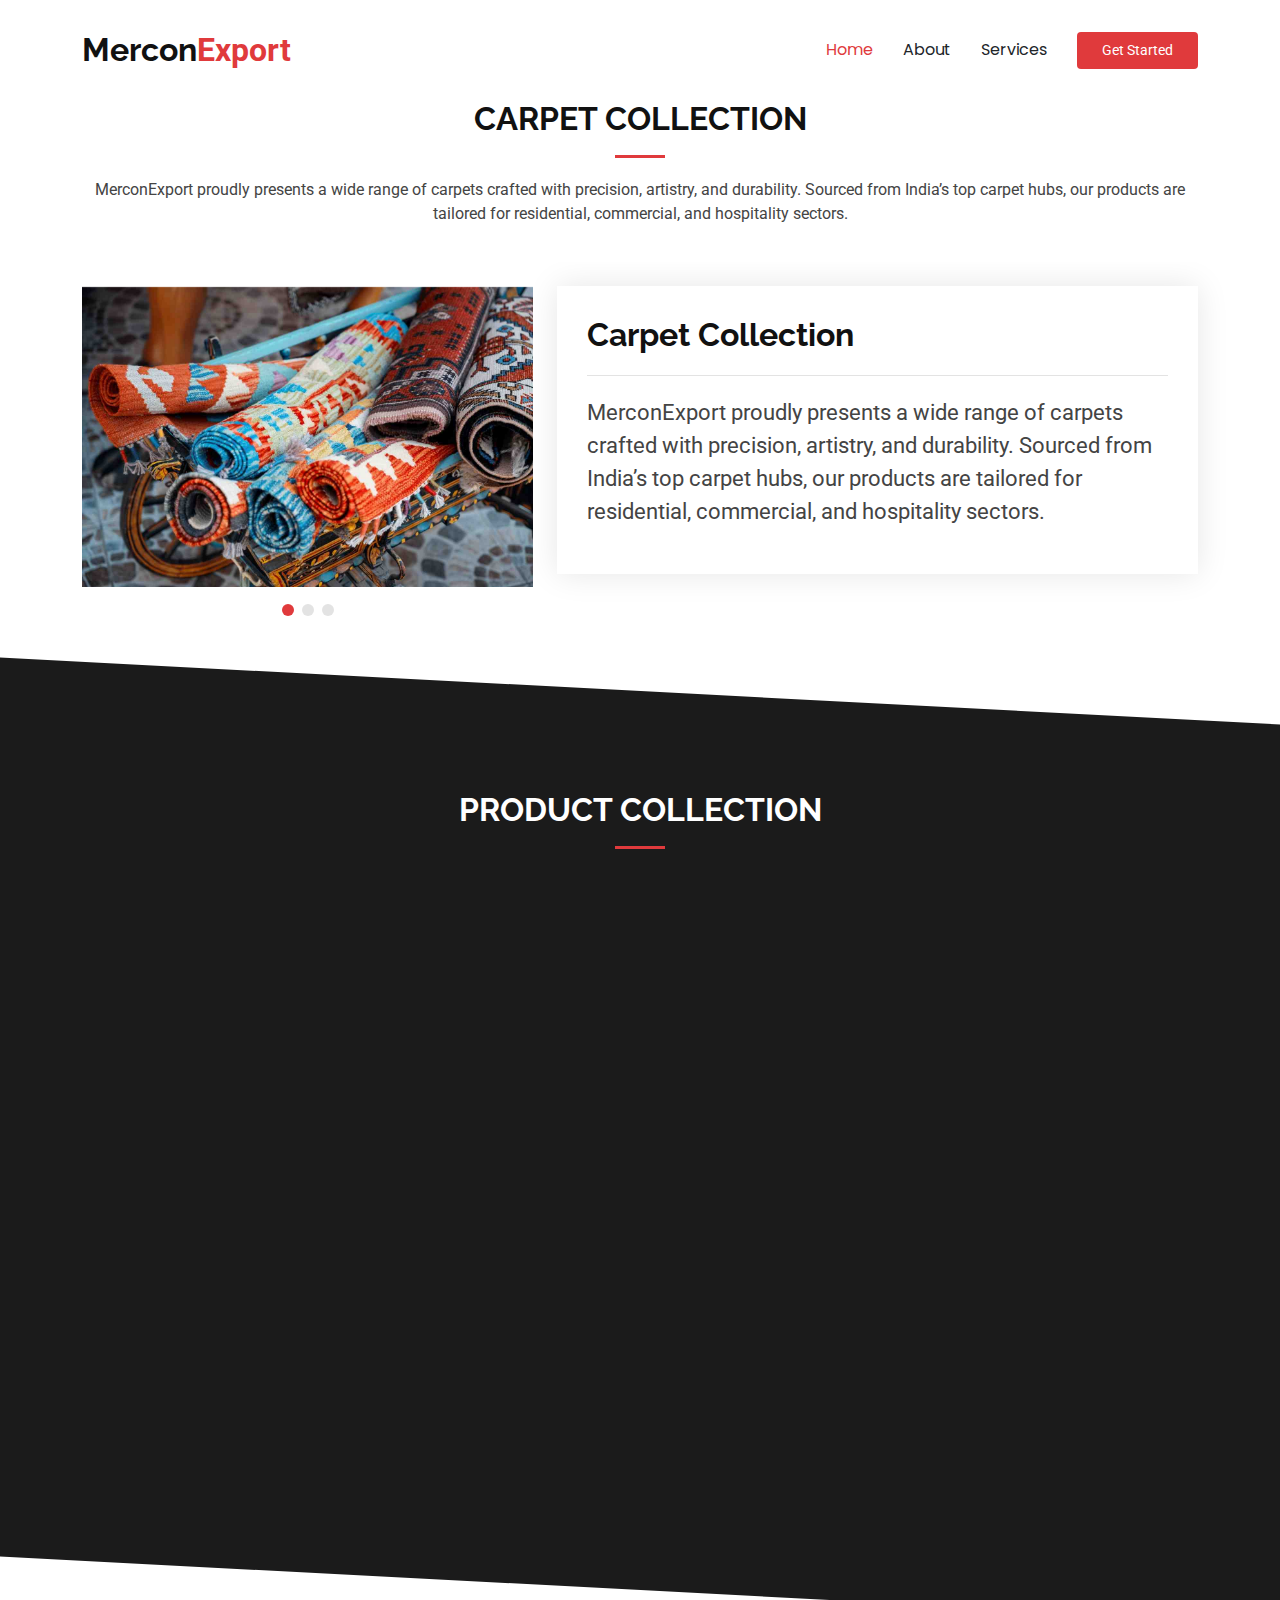
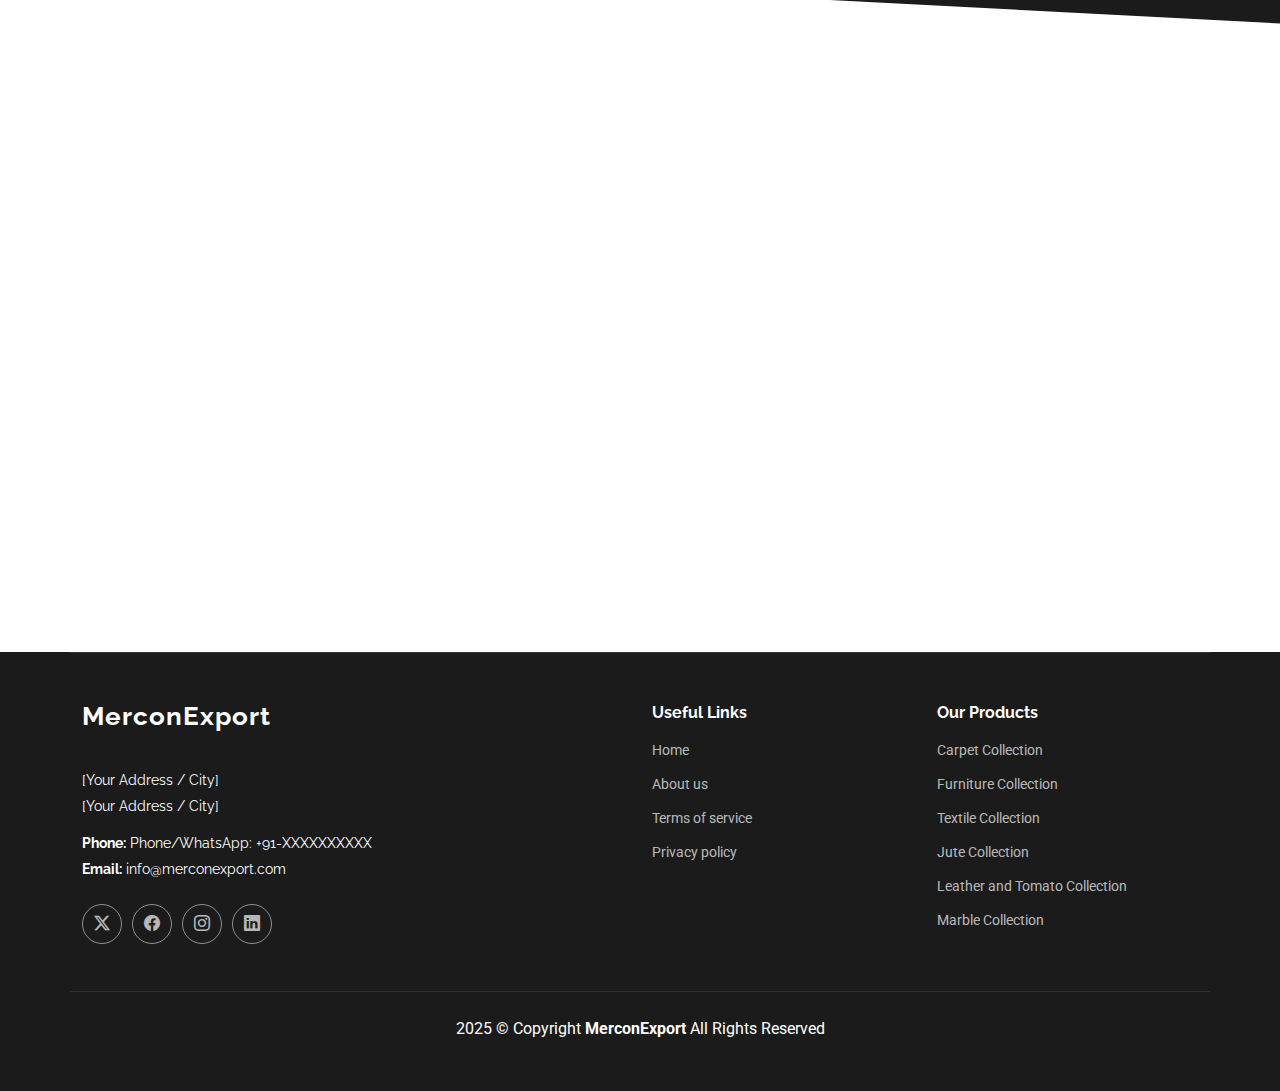
<file: carpet.html>
<!DOCTYPE html>
<html lang="en">

<head>
  <meta charset="utf-8">
  <meta content="width=device-width, initial-scale=1.0" name="viewport">
  <title>Carpet Collection</title>
  <meta name="description" content="">
  <meta name="keywords" content="">

  <!-- Favicons -->
  <link href="assets/img/logo_icon.png" rel="icon">
  <!-- <link href="assets/img/apple-touch-icon.png" rel="apple-touch-icon"> -->

  <!-- Fonts -->
  <link href="https://fonts.googleapis.com" rel="preconnect">
  <link href="https://fonts.gstatic.com" rel="preconnect" crossorigin>
  <link href="https://fonts.googleapis.com/css2?family=Roboto:ital,wght@0,100;0,300;0,400;0,500;0,700;0,900;1,100;1,300;1,400;1,500;1,700;1,900&family=Poppins:ital,wght@0,100;0,200;0,300;0,400;0,500;0,600;0,700;0,800;0,900;1,100;1,200;1,300;1,400;1,500;1,600;1,700;1,800;1,900&family=Raleway:ital,wght@0,100;0,200;0,300;0,400;0,500;0,600;0,700;0,800;0,900;1,100;1,200;1,300;1,400;1,500;1,600;1,700;1,800;1,900&display=swap" rel="stylesheet">

  <!-- Vendor CSS Files -->
  <link href="assets/vendor/bootstrap/css/bootstrap.min.css" rel="stylesheet">
  <link href="assets/vendor/bootstrap-icons/bootstrap-icons.css" rel="stylesheet">
  <link href="assets/vendor/aos/aos.css" rel="stylesheet">
  <link href="assets/vendor/glightbox/css/glightbox.min.css" rel="stylesheet">
  <link href="assets/vendor/swiper/swiper-bundle.min.css" rel="stylesheet">

  <!-- Main CSS File -->
  <link href="assets/css/main.css" rel="stylesheet">
</head>

<body class="portfolio-details-page">

  <header id="header" class="header d-flex align-items-center sticky-top">
    <div class="container-fluid container-xl position-relative d-flex align-items-center">

      <a href="index.html" class="logo d-flex align-items-center me-auto">
        <!-- Uncomment the line below if you also wish to use an image logo -->
        <!-- <img src="assets/img/logo.png" alt=""> -->
        <h1 class="sitename">Mercon</h1>
        <span>Export</span>
      </a>

      <nav id="navmenu" class="navmenu">
        <ul>
          <li><a href="#hero" class="active">Home<br></a></li>
          <li><a href="#about">About</a></li>
          <li><a href="#services">Services</a></li>
          <!-- <li><a href="#portfolio">Portfolio</a></li> -->
          <!-- <li><a href="#team">Team</a></li>
          <li><a href="blog.html">Blog</a></li>
          <li class="dropdown"><a href="#"><span>Dropdown</span> <i class="bi bi-chevron-down toggle-dropdown"></i></a>
            <ul>
              <li><a href="#">Dropdown 1</a></li>
              <li class="dropdown"><a href="#"><span>Deep Dropdown</span> <i class="bi bi-chevron-down toggle-dropdown"></i></a>
                <ul>
                  <li><a href="#">Deep Dropdown 1</a></li>
                  <li><a href="#">Deep Dropdown 2</a></li>
                  <li><a href="#">Deep Dropdown 3</a></li>
                  <li><a href="#">Deep Dropdown 4</a></li>
                  <li><a href="#">Deep Dropdown 5</a></li>
                </ul>
              </li>
              <li><a href="#">Dropdown 2</a></li>
              <li><a href="#">Dropdown 3</a></li>
              <li><a href="#">Dropdown 4</a></li>
            </ul>
          </li> -->
          <!-- <li><a href="#contact">Contact</a></li> -->
        </ul>
        <i class="mobile-nav-toggle d-xl-none bi bi-list"></i>
      </nav>

      <a class="btn-getstarted" href="index.html#contact">Get Started</a>

    </div>
  </header>

  <main class="main">

    <!-- Starter Section Section -->
    <section id="starter-section" class="starter-section section">

      <!-- Section Title -->
      <div class="container section-title" data-aos="fade-up">
        <h2>Carpet Collection</h2>
        <p>MerconExport proudly presents a wide range of carpets crafted with precision, artistry, and durability. Sourced from India’s top carpet hubs, our products are tailored for residential, commercial, and hospitality sectors.</p>
      </div><!-- End Section Title -->
    </section><!-- /Starter Section Section -->

    <!-- Portfolio Details Section -->
    <section id="portfolio-details" class="portfolio-details section">

      <div class="container" data-aos="fade-up" data-aos-delay="100">

        <div class="row gy-4">

          <div class="col-lg-5">
            <div class="portfolio-details-slider swiper init-swiper">

              <script type="application/json" class="swiper-config">
                {
                  "loop": true,
                  "speed": 600,
                  "autoplay": {
                    "delay": 5000
                  },
                  "slidesPerView": "auto",
                  "pagination": {
                    "el": ".swiper-pagination",
                    "type": "bullets",
                    "clickable": true
                  }
                }
              </script>

              <div class="swiper-wrapper align-items-center">

                <div class="swiper-slide">
                  <img src="assets/img/carpet/multiple-carpets-grand-bazaar-istanbul-turkey.jpg" alt="">
                </div>

                <div class="swiper-slide">
                  <img src="assets/img/carpet/pillow-sofa.jpg" alt="">
                </div>

                <div class="swiper-slide">
                  <img src="assets/img/carpet/softness-elegance-old-fashioned-textiles-pile-high-generated-by-ai.jpg" alt="">
                </div>

                <!-- <div class="swiper-slide">
                  <img src="assets/img/portfolio/books-1.jpg" alt="">
                </div> -->

              </div>
              <div class="swiper-pagination"></div>
            </div>
          </div>

          <div class="col-lg-7">
            <div class="portfolio-info" data-aos="fade-up" data-aos-delay="200">
              <h3 style="font-size: 32px;">Carpet Collection</h3>
              <p style="font-size: 22px;">MerconExport proudly presents a wide range of carpets crafted with precision, artistry, and durability. Sourced from India’s top carpet hubs, our products are tailored for residential, commercial, and hospitality sectors.</p>
              <!-- <ul>
                <li><strong>Category</strong>: Web design</li>
                <li><strong>Client</strong>: ASU Company</li>
                <li><strong>Project date</strong>: 01 March, 2020</li>
                <li><strong>Project URL</strong>: <a href="#">www.example.com</a></li>
              </ul> -->
            </div>
            <!-- <div class="portfolio-description" data-aos="fade-up" data-aos-delay="300">
              <h2>Exercitationem repudiandae officiis neque suscipit</h2>
              <p>
                Autem ipsum nam porro corporis rerum. Quis eos dolorem eos itaque inventore commodi labore quia quia. Exercitationem repudiandae officiis neque suscipit non officia eaque itaque enim. Voluptatem officia accusantium nesciunt est omnis tempora consectetur dignissimos. Sequi nulla at esse enim cum deserunt eius.
              </p>
            </div> -->
          </div>

        </div>

      </div>

    </section><!-- /Portfolio Details Section -->

    <!-- Services Section -->
    <section class="services section section-bg dark-background">

      <!-- Section Title -->
      <div class="container section-title" data-aos="fade-up">
        <h2>Product Collection</h2>
        <!-- <p>Necessitatibus eius consequatur ex aliquid fuga eum quidem sint consectetur velit</p> -->
      </div><!-- End Section Title -->

      <div class="container">

        <div class="row gy-4">

          <div class="col-md-6" data-aos="fade-up" data-aos-delay="100">
            <div class="service-item d-flex position-relative h-100">
              <i class="bi bi-briefcase icon flex-shrink-0"></i>
              <div>
                <h4 class="title"><a href="service-details.html" class="stretched-link">Hand-Knotted Carpets</a></h4>
                <li class="description">Material: Wool, Silk</li>
                <li class="description">Features: 100% handmade, intricate patterns, luxury feel</li>
                <li class="description">Ideal for: High-end homes, hotels, collectors</li>
              </div>
            </div>
          </div><!-- End Service Item -->

          <div class="col-md-6" data-aos="fade-up" data-aos-delay="200">
            <div class="service-item d-flex position-relative h-100">
              <i class="bi bi-card-checklist icon flex-shrink-0"></i>
              <div>
                <h4 class="title"><a href="service-details.html" class="stretched-link">Tufted Carpets</a></h4>
                <li class="description">Material: Wool, Polyester, Nylon</li>
                <li class="description">Features: Machine-made, soft texture, fast production</li>
                <li class="description">Ideal for: Hotels, office spaces, residential use</li>
                
              </div>
            </div>
          </div><!-- End Service Item -->

          <div class="col-md-6" data-aos="fade-up" data-aos-delay="300">
            <div class="service-item d-flex position-relative h-100">
              <i class="bi bi-bar-chart icon flex-shrink-0"></i>
              <div>
                <h4 class="title"><a href="service-details.html" class="stretched-link">Woven Carpets</a></h4>
                <li class="description">Material: Polypropylene, Wool Blends</li>
                <li class="description">Features: Durable, traditional and modern designs</li>
                <li class="description">Ideal for: Hallways, commercial areas</li>
                
              </div>
            </div>
          </div><!-- End Service Item -->

          <div class="col-md-6" data-aos="fade-up" data-aos-delay="400">
            <div class="service-item d-flex position-relative h-100">
              <i class="bi bi-binoculars icon flex-shrink-0"></i>
              <div>
                <h4 class="title"><a href="service-details.html" class="stretched-link">Printed Carpets</a></h4>
                <li class="description">Material: Nylon, Polyester</li>
                <li class="description">Features: Vibrant designs, cost-effective</li>
                <li class="description">Ideal for: Events, exhibitions, kid's rooms</li>
                
              </div>
            </div>
          </div><!-- End Service Item -->

          <div class="col-md-6" data-aos="fade-up" data-aos-delay="500">
            <div class="service-item d-flex position-relative h-100">
              <i class="bi bi-brightness-high icon flex-shrink-0"></i>
              <div>
                <h4 class="title"><a href="service-details.html" class="stretched-link">Outdoor Carpets</a></h4>
                <li class="description">Material: UV-treated Polypropylene</li>
                <li class="description">Features: Weather-resistant, easy maintenance</li>
                <li class="description">Ideal for: Patios, balconies, outdoor lounges</li>
                
              </div>
            </div>
          </div><!-- End Service Item -->
        </div>

      </div>
      
    </section><!-- /Services Section -->


    <!-- Stats Section -->
    <section id="stats" class="stats section pb-5">

      <div class="container" data-aos="fade-up" data-aos-delay="100">

        <div class="row gy-4">

          <div class="col-lg-3 col-md-6 d-flex flex-column align-items-center">
            <i class="bi bi-graph-up"></i>
            <!-- <div class="stats-item">
              <h4 class="text-center">Export Markets (Carpets)</h4>
              <li>Africa: Nigeria, Egypt, South Africa</li>
              <li>Middle East: UAE, Saudi Arabia, Oman</li>
              <li>SE Asia: Malaysia, Philippines, Thailand</li>
            </div> -->
            <div class="stats-item">
              <h4 class="text-center">Export Markets (Carpets)</h4>
              <ul class="justified-list">
                <li><span>Africa:-</span> Nigeria, Egypt, South Africa</li>
                <li><span>Middle East:-</span> UAE, Saudi Arabia, Oman</li>
                <li><span>SE Asia:-</span> Malaysia, Philippines, Thailand</li>
              </ul>
            </div>
          </div><!-- End Stats Item -->

          <div class="col-lg-3 col-md-6 d-flex flex-column align-items-center">
            <!-- <i class="bi bi-journal-richtext"></i> -->
            <i class="bi bi-briefcase"></i>

            <div class="stats-item">
              <h4 class="text-center">Customization & OEM (Carpets)</h4>
              <ul class="justified-list">
                <li><span>Unit:-</span> Rolled & poly-wrapped</li>
                <li><span>Outer:-</span> HDPE or Carton box</li>
                <li>OEM labels on request</li>
              </ul>
            </div>
          </div><!-- End Stats Item -->

          <div class="col-lg-3 col-md-6 d-flex flex-column align-items-center">
            <i class="bi bi-box"></i>

            <div class="stats-item">
              <h4 class="text-center">Packaging Details (Carpets)</h4>
              <ul class="justified-list">
                <li><span>ISO 9001:-</span> Quality Management</li>
                <li>OEKO-TEX Standard 100</li>
                <li>CE (for applicable regions)</li>
              </ul>
            </div>
          </div><!-- End Stats Item -->

          <div class="col-lg-3 col-md-6 d-flex flex-column align-items-center">
            <!-- <i class="bi bi-people"></i> -->
             <i class="bi bi-calendar"></i>

            <div class="stats-item">
              <h4 class="text-center">Lead Time & MOQ (Carpets)</h4>
              <ul class="justified-list">
                <li>MOQ: 50 pcs or 100 sqm (negotiable)</li>
                <li>Production time: 15-30 days</li>
              </ul>
            </div>
          </div><!-- End Stats Item -->


        </div>

      </div>

    </section><!-- /Stats Section -->


    <section id="faq" class="faq section pb-4">

      <!-- Section Title -->
      <div class="container section-title" data-aos="fade-up">
        <h2>Frequently Asked Questions</h2>
        <!-- <p>Necessitatibus eius consequatur ex aliquid fuga eum quidem sint consectetur velit</p> -->
      </div><!-- End Section Title -->

      <div class="container">

        <div class="row justify-content-center">

          <div class="col-lg-10" data-aos="fade-up" data-aos-delay="100">

            <div class="faq-container">

              <div class="faq-item">
                <h3>Why Choose MerconExport?</h3>
                <div class="faq-content">
                  <p>1. Competitive pricing
                    <br>
                  2. Premium quality with strict QC
                  <br>
                  3. Wide range & fast delivery
                  <br>
                  4. Personalized service for every buyer</p>
                </div>
                <i class="faq-toggle bi bi-chevron-right"></i>
              </div><!-- End Faq item-->
            </div>

          </div><!-- End Faq Column-->

        </div>

      </div>

    </section><!-- /Faq Section -->

  </main>

  <footer id="footer" class="footer dark-background">

    <div class="container footer-top">
      <div class="row gy-4">
        <div class="col-lg-6 col-md-6 footer-about">
          <a href="index.html" class="logo d-flex align-items-center">
            <span class="sitename">MerconExport</span>
          </a>
          <div class="footer-contact pt-3">
            <p>[Your Address / City]</p>
            <p>[Your Address / City]</p>
            <p class="mt-3"><strong>Phone:</strong> <span>Phone/WhatsApp: +91-XXXXXXXXXX</span></p>
            <p><strong>Email:</strong> <span>info@merconexport.com</span></p>
          </div>
          <div class="social-links d-flex mt-4">
            <a href=""><i class="bi bi-twitter-x"></i></a>
            <a href=""><i class="bi bi-facebook"></i></a>
            <a href=""><i class="bi bi-instagram"></i></a>
            <a href=""><i class="bi bi-linkedin"></i></a>
          </div>
        </div>

        <div class="col-lg-3 col-md-3 footer-links">
          <h4>Useful Links</h4>
          <ul>
            <li><a href="#">Home</a></li>
            <li><a href="#">About us</a></li>
            <!-- <li><a href="#">Services</a></li> -->
            <li><a href="#">Terms of service</a></li>
            <li><a href="#">Privacy policy</a></li>
          </ul>
        </div>

        <div class="col-lg-3 col-md-3 footer-links">
          <h4>Our Products</h4>
          <ul>
            <li><a href="carpet.html">Carpet Collection</a></li>
            <li><a href="furniture.html">Furniture Collection</a></li>
            <li><a href="textile.html">Textile Collection</a></li>
            <li><a href="jute.html">Jute Collection</a></li>
            <li><a href="leather.html">Leather and Tomato Collection</a></li>
            <li><a href="marble.html">Marble Collection</a></li>
          </ul>
        </div>

        <!-- <div class="col-lg-4 col-md-12 footer-newsletter">
          <h4>Our Newsletter</h4>
          <p>Subscribe to our newsletter and receive the latest news about our products and services!</p>
          <form action="forms/newsletter.php" method="post" class="php-email-form">
            <div class="newsletter-form"><input type="email" name="email"><input type="submit" value="Subscribe"></div>
            <div class="loading">Loading</div>
            <div class="error-message"></div>
            <div class="sent-message">Your subscription request has been sent. Thank you!</div>
          </form>
        </div> -->

      </div>
    </div>

    <div class="container copyright text-center mt-4">
      <p>2025 © <span>Copyright</span> <strong class=" sitename">MerconExport</strong> <span>All Rights Reserved</span></p>
      
      </div>
    </div>

  </footer>

  <!-- Scroll Top -->
  <a href="#" id="scroll-top" class="scroll-top d-flex align-items-center justify-content-center"><i class="bi bi-arrow-up-short"></i></a>

  <!-- Vendor JS Files -->
  <script src="assets/vendor/bootstrap/js/bootstrap.bundle.min.js"></script>
  <script src="assets/vendor/php-email-form/validate.js"></script>
  <script src="assets/vendor/aos/aos.js"></script>
  <script src="assets/vendor/glightbox/js/glightbox.min.js"></script>
  <script src="assets/vendor/swiper/swiper-bundle.min.js"></script>
  <script src="assets/vendor/purecounter/purecounter_vanilla.js"></script>
  <script src="assets/vendor/imagesloaded/imagesloaded.pkgd.min.js"></script>
  <script src="assets/vendor/isotope-layout/isotope.pkgd.min.js"></script>

  <!-- Main JS File -->
  <script src="assets/js/main.js"></script>

</body>

</html>
</file>
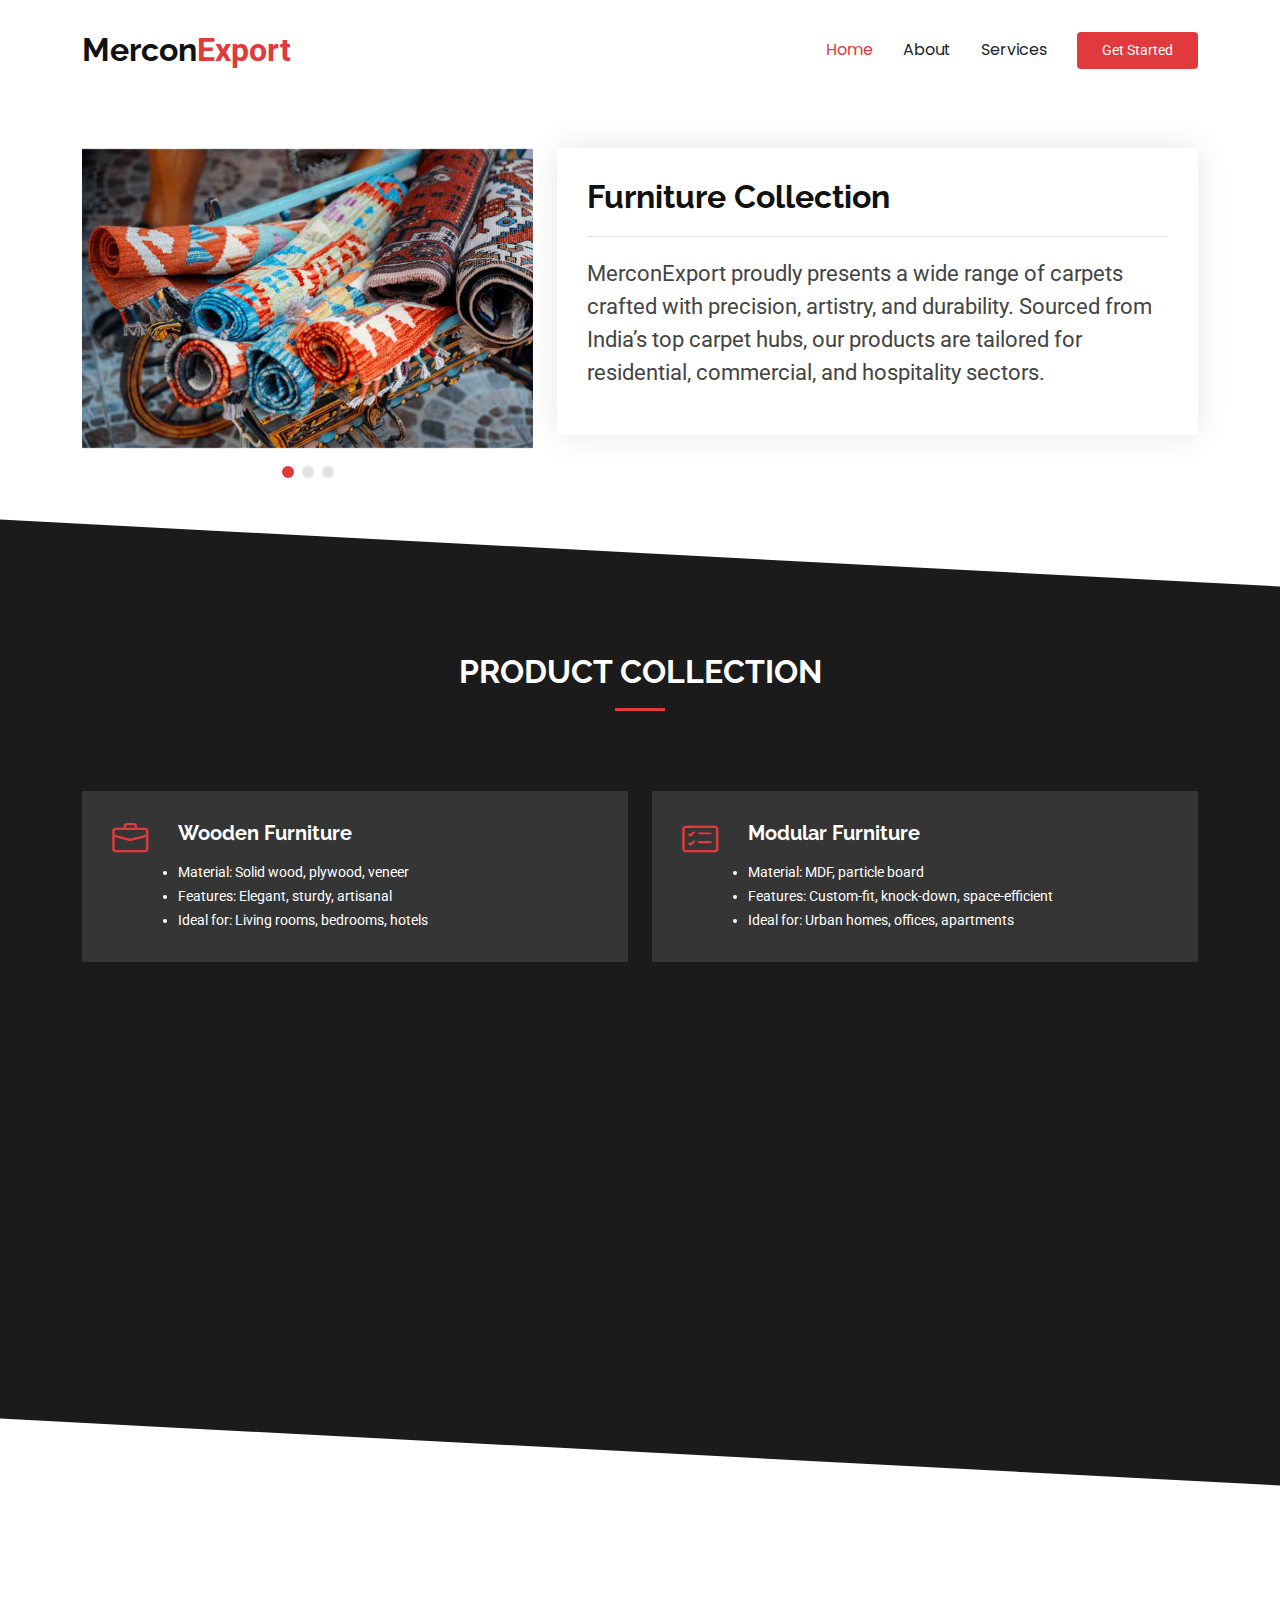
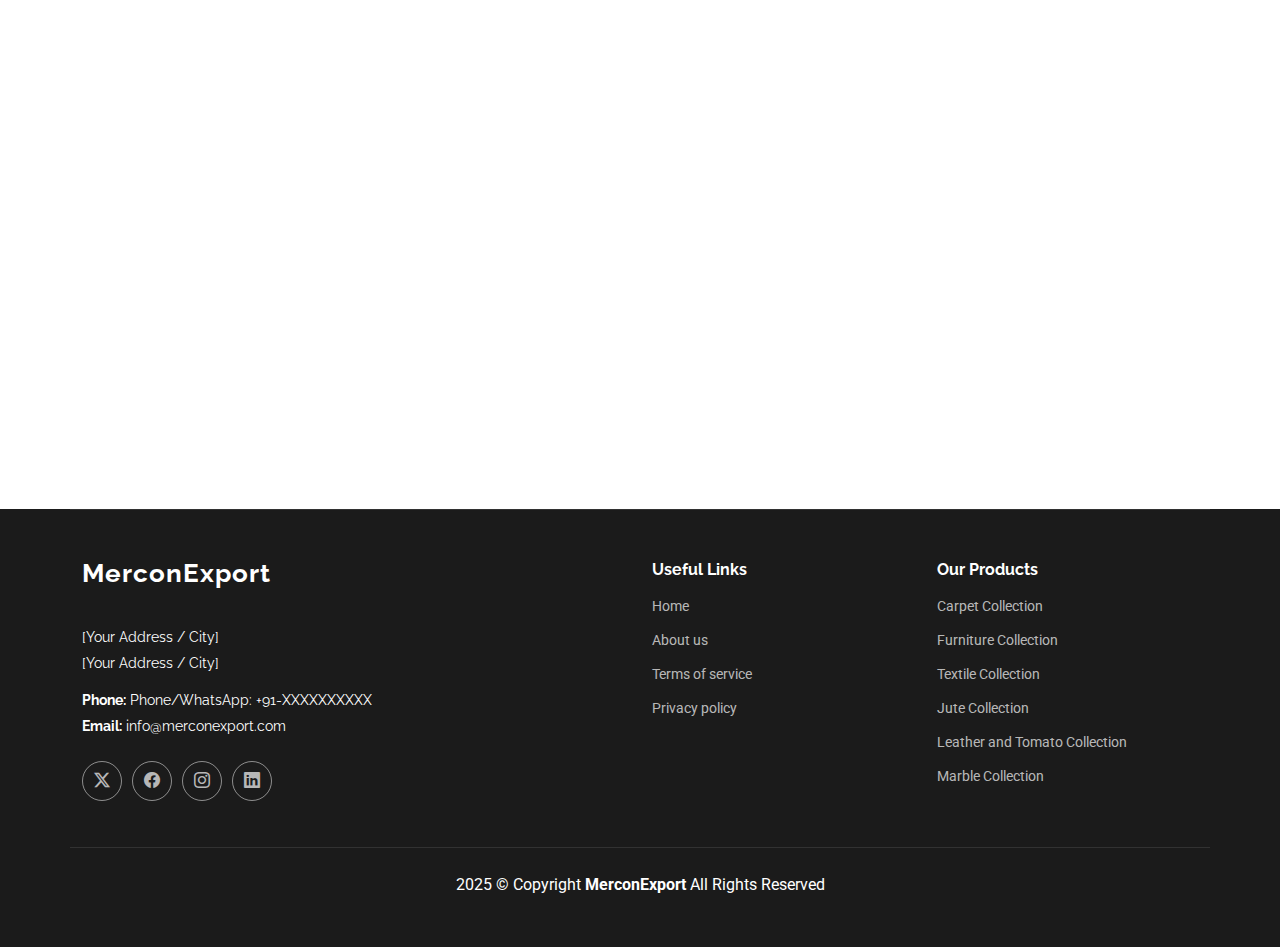
<file: furniture.html>
<!DOCTYPE html>
<html lang="en">

<head>
  <meta charset="utf-8">
  <meta content="width=device-width, initial-scale=1.0" name="viewport">
  <title>Furniture Collection</title>
  <meta name="description" content="">
  <meta name="keywords" content="">

  <!-- Favicons -->
  <link href="assets/img/logo_icon.png" rel="icon">
  <!-- <link href="assets/img/apple-touch-icon.png" rel="apple-touch-icon"> -->

  <!-- Fonts -->
  <link href="https://fonts.googleapis.com" rel="preconnect">
  <link href="https://fonts.gstatic.com" rel="preconnect" crossorigin>
  <link href="https://fonts.googleapis.com/css2?family=Roboto:ital,wght@0,100;0,300;0,400;0,500;0,700;0,900;1,100;1,300;1,400;1,500;1,700;1,900&family=Poppins:ital,wght@0,100;0,200;0,300;0,400;0,500;0,600;0,700;0,800;0,900;1,100;1,200;1,300;1,400;1,500;1,600;1,700;1,800;1,900&family=Raleway:ital,wght@0,100;0,200;0,300;0,400;0,500;0,600;0,700;0,800;0,900;1,100;1,200;1,300;1,400;1,500;1,600;1,700;1,800;1,900&display=swap" rel="stylesheet">

  <!-- Vendor CSS Files -->
  <link href="assets/vendor/bootstrap/css/bootstrap.min.css" rel="stylesheet">
  <link href="assets/vendor/bootstrap-icons/bootstrap-icons.css" rel="stylesheet">
  <link href="assets/vendor/aos/aos.css" rel="stylesheet">
  <link href="assets/vendor/glightbox/css/glightbox.min.css" rel="stylesheet">
  <link href="assets/vendor/swiper/swiper-bundle.min.css" rel="stylesheet">

  <!-- Main CSS File -->
  <link href="assets/css/main.css" rel="stylesheet">
</head>

<body class="portfolio-details-page">

  <header id="header" class="header d-flex align-items-center sticky-top">
    <div class="container-fluid container-xl position-relative d-flex align-items-center">

      <a href="index.html" class="logo d-flex align-items-center me-auto">
        <!-- Uncomment the line below if you also wish to use an image logo -->
        <!-- <img src="assets/img/logo.png" alt=""> -->
        <h1 class="sitename">Mercon</h1>
        <span>Export</span>
      </a>

      <nav id="navmenu" class="navmenu">
        <ul>
          <li><a href="#hero" class="active">Home<br></a></li>
          <li><a href="#about">About</a></li>
          <li><a href="#services">Services</a></li>
          <!-- <li><a href="#portfolio">Portfolio</a></li> -->
          <!-- <li><a href="#team">Team</a></li>
          <li><a href="blog.html">Blog</a></li>
          <li class="dropdown"><a href="#"><span>Dropdown</span> <i class="bi bi-chevron-down toggle-dropdown"></i></a>
            <ul>
              <li><a href="#">Dropdown 1</a></li>
              <li class="dropdown"><a href="#"><span>Deep Dropdown</span> <i class="bi bi-chevron-down toggle-dropdown"></i></a>
                <ul>
                  <li><a href="#">Deep Dropdown 1</a></li>
                  <li><a href="#">Deep Dropdown 2</a></li>
                  <li><a href="#">Deep Dropdown 3</a></li>
                  <li><a href="#">Deep Dropdown 4</a></li>
                  <li><a href="#">Deep Dropdown 5</a></li>
                </ul>
              </li>
              <li><a href="#">Dropdown 2</a></li>
              <li><a href="#">Dropdown 3</a></li>
              <li><a href="#">Dropdown 4</a></li>
            </ul>
          </li> -->
          <!-- <li><a href="#contact">Contact</a></li> -->
        </ul>
        <i class="mobile-nav-toggle d-xl-none bi bi-list"></i>
      </nav>

      <a class="btn-getstarted" href="index.html#contact">Get Started</a>

    </div>
  </header>

  <main class="main">

    

    <!-- Portfolio Details Section -->
    <section id="portfolio-details" class="portfolio-details section">

      <div class="container mt-5" data-aos="fade-up" data-aos-delay="100">

        <div class="row gy-4">

          <div class="col-lg-5">
            <div class="portfolio-details-slider swiper init-swiper">

              <script type="application/json" class="swiper-config">
                {
                  "loop": true,
                  "speed": 600,
                  "autoplay": {
                    "delay": 5000
                  },
                  "slidesPerView": "auto",
                  "pagination": {
                    "el": ".swiper-pagination",
                    "type": "bullets",
                    "clickable": true
                  }
                }
              </script>

              <div class="swiper-wrapper align-items-center">

                <div class="swiper-slide">
                  <img src="assets/img/carpet/multiple-carpets-grand-bazaar-istanbul-turkey.jpg" alt="">
                </div>

                <div class="swiper-slide">
                  <img src="assets/img/carpet/pillow-sofa.jpg" alt="">
                </div>

                <div class="swiper-slide">
                  <img src="assets/img/carpet/softness-elegance-old-fashioned-textiles-pile-high-generated-by-ai.jpg" alt="">
                </div>

                <!-- <div class="swiper-slide">
                  <img src="assets/img/portfolio/books-1.jpg" alt="">
                </div> -->

              </div>
              <div class="swiper-pagination"></div>
            </div>
          </div>

          <div class="col-lg-7">
            <div class="portfolio-info" data-aos="fade-up" data-aos-delay="200">
              <h3 style="font-size: 32px;">Furniture Collection</h3>
              <p style="font-size: 22px;">MerconExport proudly presents a wide range of carpets crafted with precision, artistry, and durability. Sourced from India’s top carpet hubs, our products are tailored for residential, commercial, and hospitality sectors.</p>
              <!-- <ul>
                <li><strong>Category</strong>: Web design</li>
                <li><strong>Client</strong>: ASU Company</li>
                <li><strong>Project date</strong>: 01 March, 2020</li>
                <li><strong>Project URL</strong>: <a href="#">www.example.com</a></li>
              </ul> -->
            </div>
            <!-- <div class="portfolio-description" data-aos="fade-up" data-aos-delay="300">
              <h2>Exercitationem repudiandae officiis neque suscipit</h2>
              <p>
                Autem ipsum nam porro corporis rerum. Quis eos dolorem eos itaque inventore commodi labore quia quia. Exercitationem repudiandae officiis neque suscipit non officia eaque itaque enim. Voluptatem officia accusantium nesciunt est omnis tempora consectetur dignissimos. Sequi nulla at esse enim cum deserunt eius.
              </p>
            </div> -->
          </div>

        </div>

      </div>

    </section><!-- /Portfolio Details Section -->

    <!-- Services Section -->
    <section id="services" class="services section section-bg dark-background">

      <!-- Section Title -->
      <div class="container section-title" data-aos="fade-up">
        <h2>Product Collection</h2>
        <!-- <p>Necessitatibus eius consequatur ex aliquid fuga eum quidem sint consectetur velit</p> -->
      </div><!-- End Section Title -->

      <div class="container">

        <div class="row gy-4">

          <div class="col-md-6" data-aos="fade-up" data-aos-delay="100">
            <div class="service-item d-flex position-relative h-100">
              <i class="bi bi-briefcase icon flex-shrink-0"></i>
              <div>
                <h4 class="title">Wooden Furniture</h4>
                <li class="description">Material: Solid wood, plywood, veneer</li>
                <li class="description">Features: Elegant, sturdy, artisanal</li>
                <li class="description">Ideal for: Living rooms, bedrooms, hotels</li>
              </div>
            </div>
          </div><!-- End Service Item -->

          <div class="col-md-6" data-aos="fade-up" data-aos-delay="200">
            <div class="service-item d-flex position-relative h-100">
              <i class="bi bi-card-checklist icon flex-shrink-0"></i>
              <div>
                <h4 class="title">Modular Furniture</h4>
                <li class="description">Material: MDF, particle board</li>
                <li class="description">Features: Custom-fit, knock-down, space-efficient</li>
                <li class="description">Ideal for: Urban homes, offices, apartments</li>
                
              </div>
            </div>
          </div><!-- End Service Item -->

          <div class="col-md-6" data-aos="fade-up" data-aos-delay="300">
            <div class="service-item d-flex position-relative h-100">
              <i class="bi bi-bar-chart icon flex-shrink-0"></i>
              <div>
                <h4 class="title"><a href="service-details.html" class="stretched-link">Metal Furniture</a></h4>
                <li class="description">Material: Steel, aluminum</li>
                <li class="description">Features: Modern, strong, minimal design</li>
                <li class="description">Ideal for: Offices, schools, institutions</li>
                
              </div>
            </div>
          </div><!-- End Service Item -->

          <div class="col-md-6" data-aos="fade-up" data-aos-delay="300">
            <div class="service-item d-flex position-relative h-100">
              <i class="bi bi-bar-chart icon flex-shrink-0"></i>
              <div>
                <h4 class="title"><a href="service-details.html" class="stretched-link">Plastic Furniture</a></h4>
                <li class="description">Material: Polypropylene, molded plastic</li>
                <li class="description">Features: Light-weight, durable, low-cost</li>
                <li class="description">Ideal for: Events, cafeterias, outdoor use</li>
                
              </div>
            </div>
          </div><!-- End Service Item -->

          <div class="col-md-6" data-aos="fade-up" data-aos-delay="400">
            <div class="service-item d-flex position-relative h-100">
              <i class="bi bi-binoculars icon flex-shrink-0"></i>
              <div>
                <h4 class="title"><a href="service-details.html" class="stretched-link">Cane & Bamboo Furniture</a></h4>
                <li class="description">Material: Natural cane, bamboo</li>
                <li class="description">Features: Eco-friendly, handcrafted, rustic appeale</li>
                <li class="description">Ideal for: Resorts, balconies, boutiques</li>
                
              </div>
            </div>
          </div><!-- End Service Item -->
        </div>

      </div>
      
    </section><!-- /Services Section -->


    <!-- Stats Section -->
    <section id="stats" class="stats section pb-5">

      <div class="container" data-aos="fade-up" data-aos-delay="100">

        <div class="row gy-4">

          <div class="col-lg-3 col-md-6 d-flex flex-column align-items-center">
            <i class="bi bi-graph-up"></i>
            <!-- <div class="stats-item">
              <h4 class="text-center">Export Markets (Carpets)</h4>
              <li>Africa: Nigeria, Egypt, South Africa</li>
              <li>Middle East: UAE, Saudi Arabia, Oman</li>
              <li>SE Asia: Malaysia, Philippines, Thailand</li>
            </div> -->
            <div class="stats-item">
              <h4 class="text-center">Export Markets</h4>
              <ul class="justified-list">
                <li><span>Africa:-</span> Ghana, Nigeria, Kenya, Egypt</li>
                <li><span>Middle East:-</span> UAE, Saudi Arabia, Oman, Qatar</li>
                <li><span>SE Asia:-</span> Vietnam, Indonesia, Malaysia, Philippines</li>
              </ul>
            </div>
          </div><!-- End Stats Item -->

          <div class="col-lg-3 col-md-6 d-flex flex-column align-items-center">
            <!-- <i class="bi bi-journal-richtext"></i> -->
            <i class="bi bi-briefcase"></i>

            <div class="stats-item">
              <h4 class="text-center">Customization & OEM</h4>
              <ul class="justified-list">
                <li>Custom designs, materials & finishes</li>
                <li>Knock-down packaging options</li>
                <li>Logo branding available</li>
              </ul>
            </div>
          </div><!-- End Stats Item -->

          <div class="col-lg-3 col-md-6 d-flex flex-column align-items-center">
            <i class="bi bi-box"></i>

            <div class="stats-item">
              <h4 class="text-center">Packaging Details</h4>
              <ul class="justified-list">
                <li><span>Unit:-</span>Bubble wrap, foam & corrugated boxes</li>
                <li><span>Outer:-</span>Master box with export markings</li>
                <li><span>Palletizing:-</span>Optional for bulk export</li>
              </ul>
            </div>
          </div><!-- End Stats Item -->

          <div class="col-lg-3 col-md-6 d-flex flex-column align-items-center">
            <!-- <i class="bi bi-people"></i> -->
             <i class="bi bi-calendar"></i>

            <div class="stats-item">
              <h4 class="text-center">Lead Time & MOQ</h4>
              <ul class="justified-list">
                <li>MOQ: 10–50 units/item</li>
                <li>Production time: 20–45 days</li>
              </ul>
            </div>
          </div><!-- End Stats Item -->


        </div>

      </div>

    </section><!-- /Stats Section -->


    <section id="faq" class="faq section pb-4">

      <!-- Section Title -->
      <div class="container section-title" data-aos="fade-up">
        <h2>Frequently Asked Questions</h2>
        <!-- <p>Necessitatibus eius consequatur ex aliquid fuga eum quidem sint consectetur velit</p> -->
      </div><!-- End Section Title -->

      <div class="container">

        <div class="row justify-content-center">

          <div class="col-lg-10" data-aos="fade-up" data-aos-delay="100">

            <div class="faq-container">

              <div class="faq-item">
                <h3>Why Choose MerconExport?</h3>
                <div class="faq-content">
                  <p>1. Competitive pricing
                    <br>
                  2. Premium quality with strict QC
                  <br>
                  3. Wide range & fast delivery
                  <br>
                  4. Personalized service for every buyer</p>
                </div>
                <i class="faq-toggle bi bi-chevron-right"></i>
              </div><!-- End Faq item-->
            </div>

          </div><!-- End Faq Column-->

        </div>

      </div>

    </section><!-- /Faq Section -->

  </main>

  <footer id="footer" class="footer dark-background">

    <div class="container footer-top">
      <div class="row gy-4">
        <div class="col-lg-6 col-md-6 footer-about">
          <a href="index.html" class="logo d-flex align-items-center">
            <span class="sitename">MerconExport</span>
          </a>
          <div class="footer-contact pt-3">
            <p>[Your Address / City]</p>
            <p>[Your Address / City]</p>
            <p class="mt-3"><strong>Phone:</strong> <span>Phone/WhatsApp: +91-XXXXXXXXXX</span></p>
            <p><strong>Email:</strong> <span>info@merconexport.com</span></p>
          </div>
          <div class="social-links d-flex mt-4">
            <a href=""><i class="bi bi-twitter-x"></i></a>
            <a href=""><i class="bi bi-facebook"></i></a>
            <a href=""><i class="bi bi-instagram"></i></a>
            <a href=""><i class="bi bi-linkedin"></i></a>
          </div>
        </div>

        <div class="col-lg-3 col-md-3 footer-links">
          <h4>Useful Links</h4>
          <ul>
            <li><a href="#">Home</a></li>
            <li><a href="#">About us</a></li>
            <!-- <li><a href="#">Services</a></li> -->
            <li><a href="#">Terms of service</a></li>
            <li><a href="#">Privacy policy</a></li>
          </ul>
        </div>

        <div class="col-lg-3 col-md-3 footer-links">
          <h4>Our Products</h4>
          <ul>
            <li><a href="carpet.html">Carpet Collection</a></li>
            <li><a href="furniture.html">Furniture Collection</a></li>
            <li><a href="textile.html">Textile Collection</a></li>
            <li><a href="jute.html">Jute Collection</a></li>
            <li><a href="leather.html">Leather and Tomato Collection</a></li>
            <li><a href="marble.html">Marble Collection</a></li>
          </ul>
        </div>

        <!-- <div class="col-lg-4 col-md-12 footer-newsletter">
          <h4>Our Newsletter</h4>
          <p>Subscribe to our newsletter and receive the latest news about our products and services!</p>
          <form action="forms/newsletter.php" method="post" class="php-email-form">
            <div class="newsletter-form"><input type="email" name="email"><input type="submit" value="Subscribe"></div>
            <div class="loading">Loading</div>
            <div class="error-message"></div>
            <div class="sent-message">Your subscription request has been sent. Thank you!</div>
          </form>
        </div> -->

      </div>
    </div>

    <div class="container copyright text-center mt-4">
      <p>2025 © <span>Copyright</span> <strong class=" sitename">MerconExport</strong> <span>All Rights Reserved</span></p>
      
      </div>
    </div>

  </footer>

  <!-- Scroll Top -->
  <a href="#" id="scroll-top" class="scroll-top d-flex align-items-center justify-content-center"><i class="bi bi-arrow-up-short"></i></a>

  <!-- Vendor JS Files -->
  <script src="assets/vendor/bootstrap/js/bootstrap.bundle.min.js"></script>
  <script src="assets/vendor/php-email-form/validate.js"></script>
  <script src="assets/vendor/aos/aos.js"></script>
  <script src="assets/vendor/glightbox/js/glightbox.min.js"></script>
  <script src="assets/vendor/swiper/swiper-bundle.min.js"></script>
  <script src="assets/vendor/purecounter/purecounter_vanilla.js"></script>
  <script src="assets/vendor/imagesloaded/imagesloaded.pkgd.min.js"></script>
  <script src="assets/vendor/isotope-layout/isotope.pkgd.min.js"></script>

  <!-- Main JS File -->
  <script src="assets/js/main.js"></script>

</body>

</html>
</file>
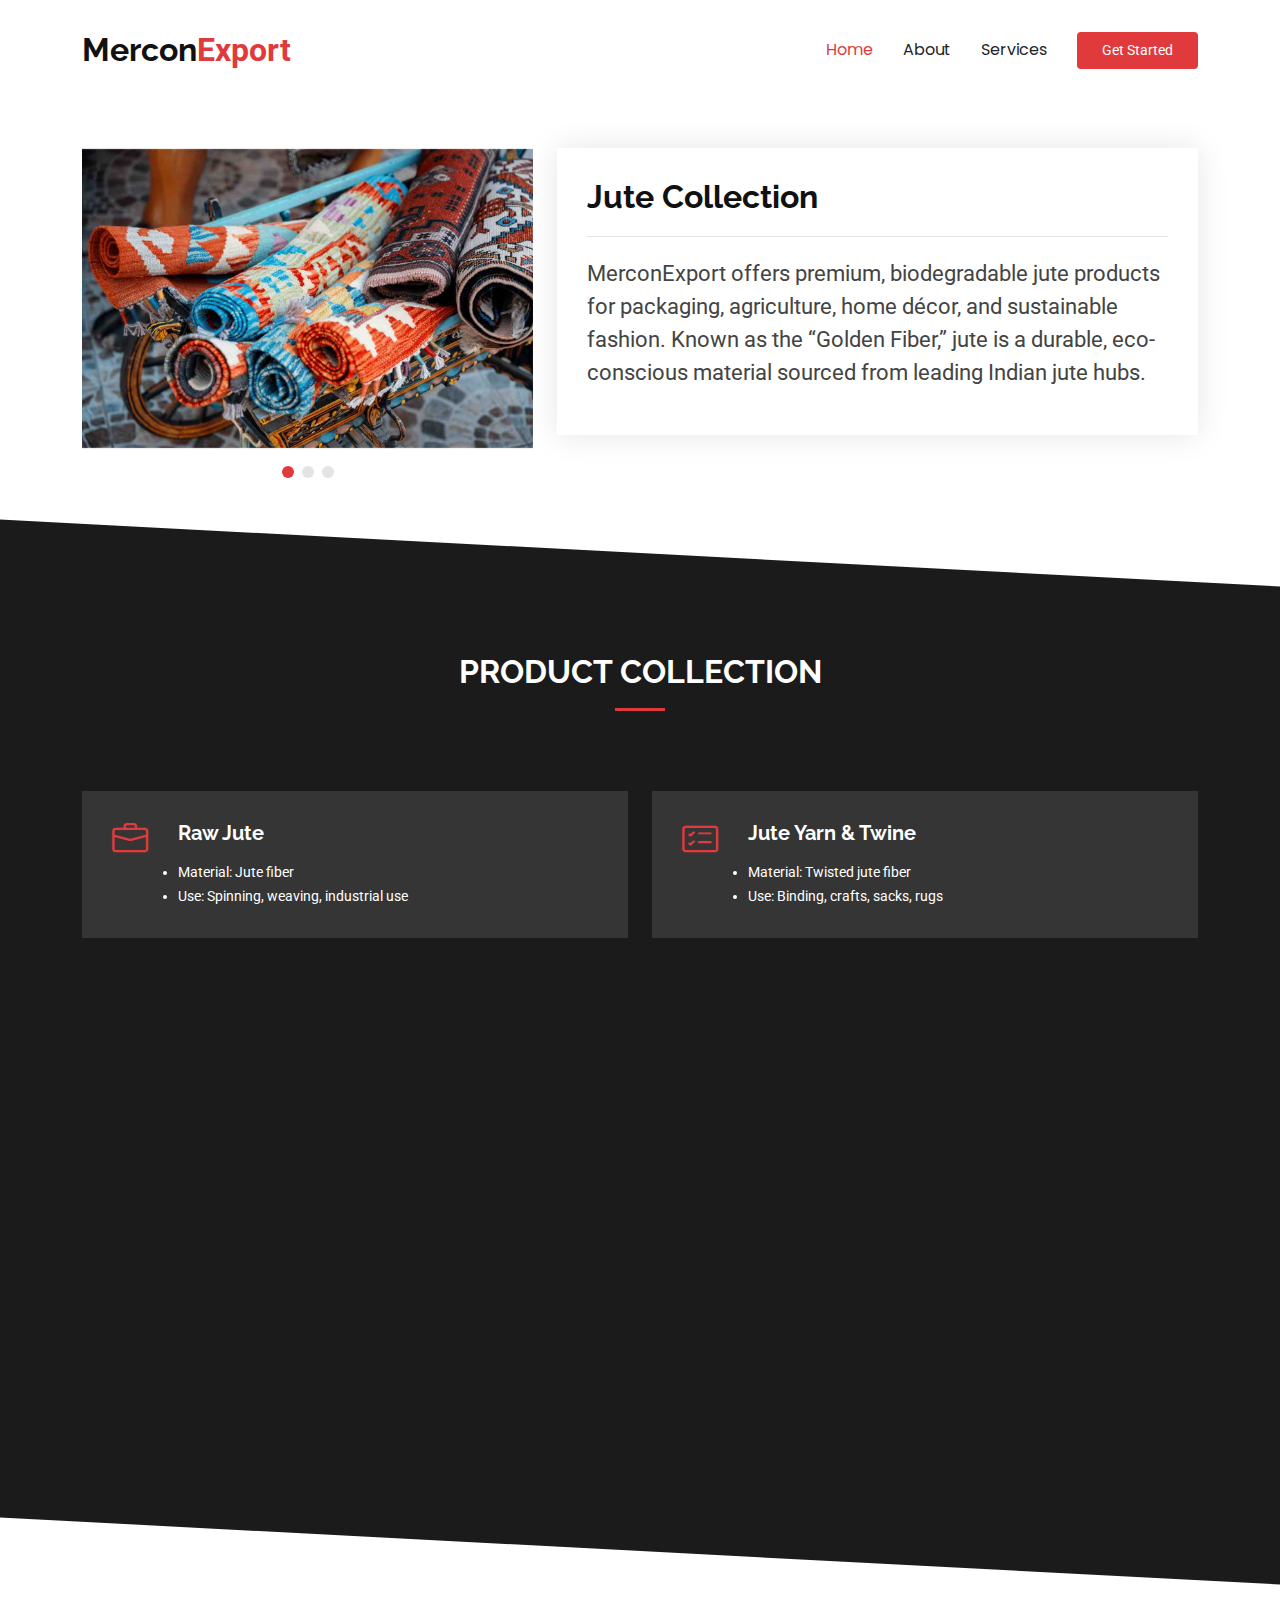
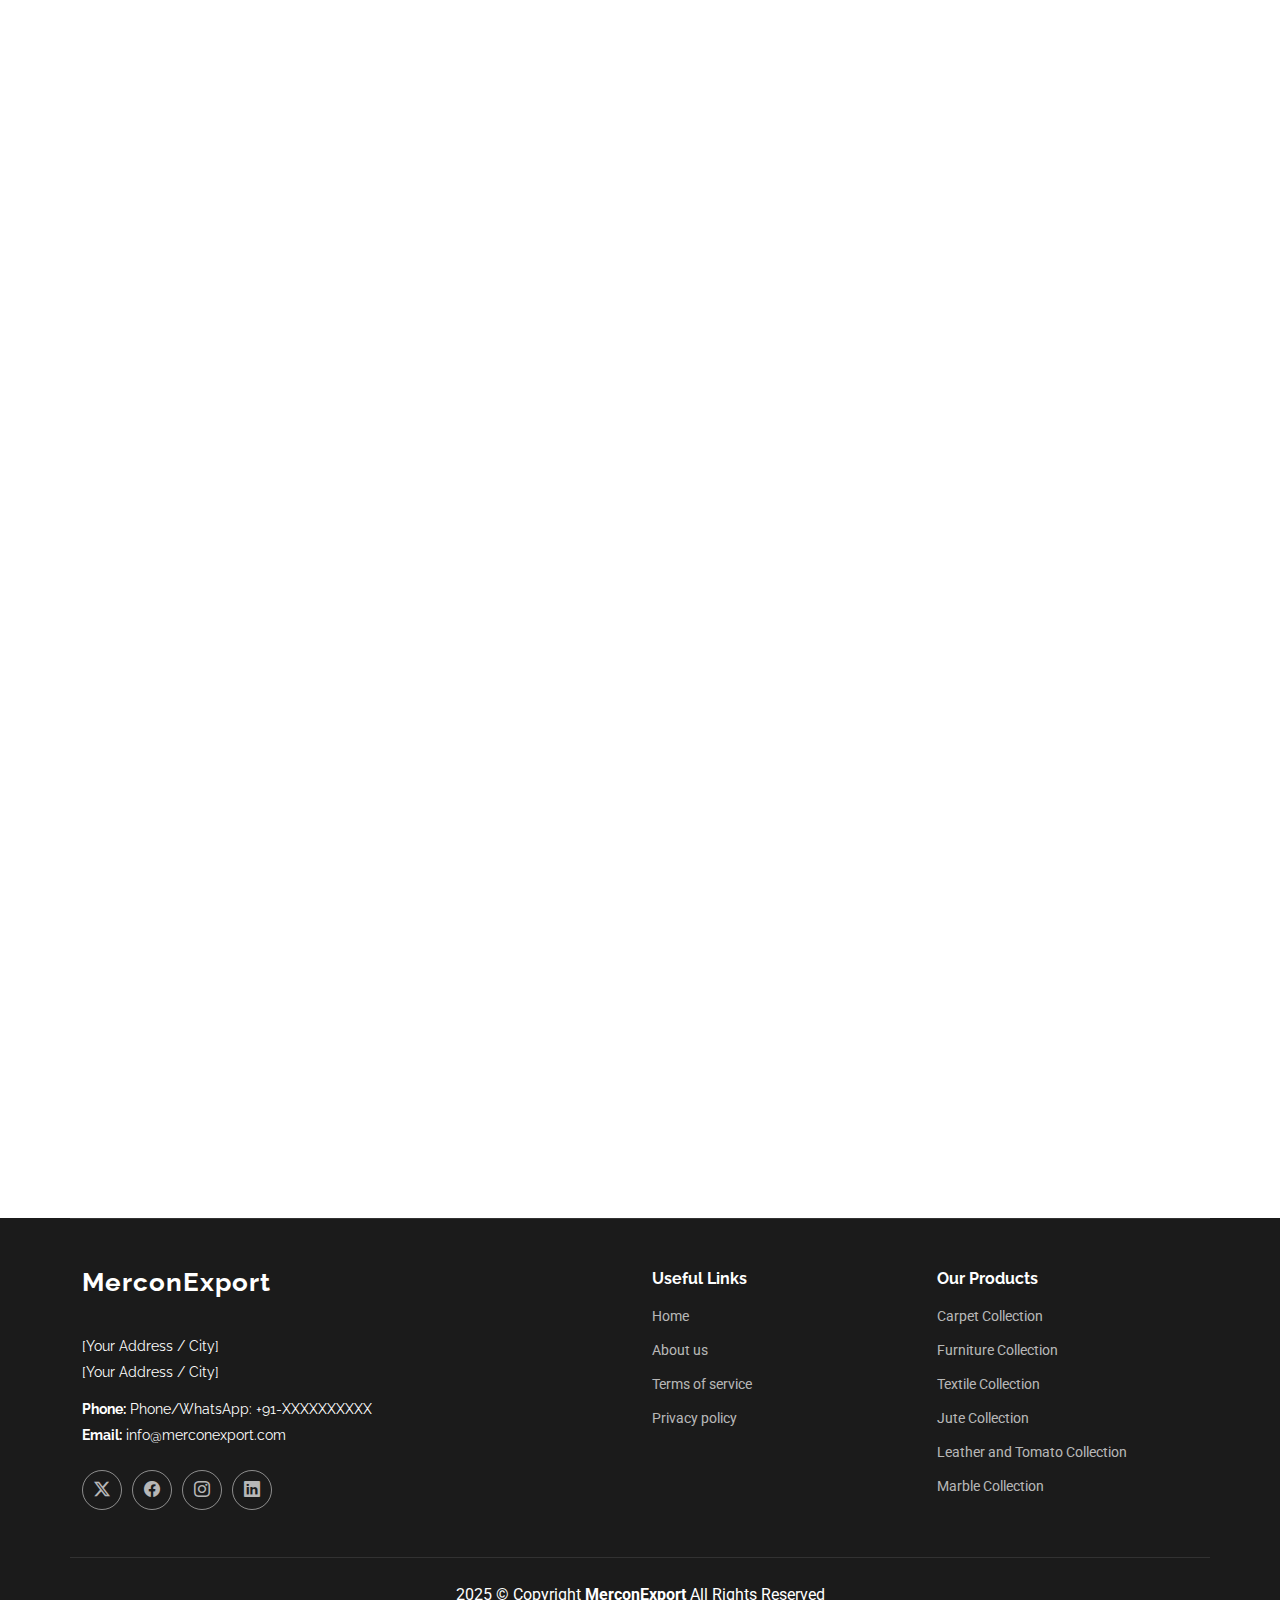
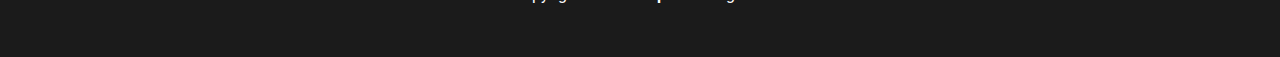
<file: jute.html>
<!DOCTYPE html>
<html lang="en">

<head>
  <meta charset="utf-8">
  <meta content="width=device-width, initial-scale=1.0" name="viewport">
  <title>Jute Collection</title>
  <meta name="description" content="">
  <meta name="keywords" content="">

  <!-- Favicons -->
  <link href="assets/img/logo_icon.png" rel="icon">
  <!-- <link href="assets/img/apple-touch-icon.png" rel="apple-touch-icon"> -->

  <!-- Fonts -->
  <link href="https://fonts.googleapis.com" rel="preconnect">
  <link href="https://fonts.gstatic.com" rel="preconnect" crossorigin>
  <link href="https://fonts.googleapis.com/css2?family=Roboto:ital,wght@0,100;0,300;0,400;0,500;0,700;0,900;1,100;1,300;1,400;1,500;1,700;1,900&family=Poppins:ital,wght@0,100;0,200;0,300;0,400;0,500;0,600;0,700;0,800;0,900;1,100;1,200;1,300;1,400;1,500;1,600;1,700;1,800;1,900&family=Raleway:ital,wght@0,100;0,200;0,300;0,400;0,500;0,600;0,700;0,800;0,900;1,100;1,200;1,300;1,400;1,500;1,600;1,700;1,800;1,900&display=swap" rel="stylesheet">

  <!-- Vendor CSS Files -->
  <link href="assets/vendor/bootstrap/css/bootstrap.min.css" rel="stylesheet">
  <link href="assets/vendor/bootstrap-icons/bootstrap-icons.css" rel="stylesheet">
  <link href="assets/vendor/aos/aos.css" rel="stylesheet">
  <link href="assets/vendor/glightbox/css/glightbox.min.css" rel="stylesheet">
  <link href="assets/vendor/swiper/swiper-bundle.min.css" rel="stylesheet">

  <!-- Main CSS File -->
  <link href="assets/css/main.css" rel="stylesheet">
</head>

<body class="portfolio-details-page">

  <header id="header" class="header d-flex align-items-center sticky-top">
    <div class="container-fluid container-xl position-relative d-flex align-items-center">

      <a href="index.html" class="logo d-flex align-items-center me-auto">
        <!-- Uncomment the line below if you also wish to use an image logo -->
        <!-- <img src="assets/img/logo.png" alt=""> -->
        <h1 class="sitename">Mercon</h1>
        <span>Export</span>
      </a>

      <nav id="navmenu" class="navmenu">
        <ul>
          <li><a href="#hero" class="active">Home<br></a></li>
          <li><a href="#about">About</a></li>
          <li><a href="#services">Services</a></li>
          <!-- <li><a href="#portfolio">Portfolio</a></li> -->
          <!-- <li><a href="#team">Team</a></li>
          <li><a href="blog.html">Blog</a></li>
          <li class="dropdown"><a href="#"><span>Dropdown</span> <i class="bi bi-chevron-down toggle-dropdown"></i></a>
            <ul>
              <li><a href="#">Dropdown 1</a></li>
              <li class="dropdown"><a href="#"><span>Deep Dropdown</span> <i class="bi bi-chevron-down toggle-dropdown"></i></a>
                <ul>
                  <li><a href="#">Deep Dropdown 1</a></li>
                  <li><a href="#">Deep Dropdown 2</a></li>
                  <li><a href="#">Deep Dropdown 3</a></li>
                  <li><a href="#">Deep Dropdown 4</a></li>
                  <li><a href="#">Deep Dropdown 5</a></li>
                </ul>
              </li>
              <li><a href="#">Dropdown 2</a></li>
              <li><a href="#">Dropdown 3</a></li>
              <li><a href="#">Dropdown 4</a></li>
            </ul>
          </li> -->
          <!-- <li><a href="#contact">Contact</a></li> -->
        </ul>
        <i class="mobile-nav-toggle d-xl-none bi bi-list"></i>
      </nav>

      <a class="btn-getstarted" href="index.html#contact">Get Started</a>

    </div>
  </header>

  <main class="main">

    

    <!-- Portfolio Details Section -->
    <section id="portfolio-details" class="portfolio-details section">

      <div class="container mt-5" data-aos="fade-up" data-aos-delay="100">

        <div class="row gy-4">

          <div class="col-lg-5">
            <div class="portfolio-details-slider swiper init-swiper">

              <script type="application/json" class="swiper-config">
                {
                  "loop": true,
                  "speed": 600,
                  "autoplay": {
                    "delay": 5000
                  },
                  "slidesPerView": "auto",
                  "pagination": {
                    "el": ".swiper-pagination",
                    "type": "bullets",
                    "clickable": true
                  }
                }
              </script>

              <div class="swiper-wrapper align-items-center">

                <div class="swiper-slide">
                  <img src="assets/img/carpet/multiple-carpets-grand-bazaar-istanbul-turkey.jpg" alt="">
                </div>

                <div class="swiper-slide">
                  <img src="assets/img/carpet/pillow-sofa.jpg" alt="">
                </div>

                <div class="swiper-slide">
                  <img src="assets/img/carpet/softness-elegance-old-fashioned-textiles-pile-high-generated-by-ai.jpg" alt="">
                </div>

                <!-- <div class="swiper-slide">
                  <img src="assets/img/portfolio/books-1.jpg" alt="">
                </div> -->

              </div>
              <div class="swiper-pagination"></div>
            </div>
          </div>

          <div class="col-lg-7">
            <div class="portfolio-info" data-aos="fade-up" data-aos-delay="200">
              <h3 style="font-size: 32px;">Jute Collection</h3>
              <p style="font-size: 22px;">MerconExport offers premium, biodegradable jute products for packaging, agriculture, home décor, and sustainable fashion. Known as the “Golden Fiber,” jute is a durable, eco-conscious material sourced from leading Indian jute hubs.</p>
              <!-- <ul>
                <li><strong>Category</strong>: Web design</li>
                <li><strong>Client</strong>: ASU Company</li>
                <li><strong>Project date</strong>: 01 March, 2020</li>
                <li><strong>Project URL</strong>: <a href="#">www.example.com</a></li>
              </ul> -->
            </div>
            <!-- <div class="portfolio-description" data-aos="fade-up" data-aos-delay="300">
              <h2>Exercitationem repudiandae officiis neque suscipit</h2>
              <p>
                Autem ipsum nam porro corporis rerum. Quis eos dolorem eos itaque inventore commodi labore quia quia. Exercitationem repudiandae officiis neque suscipit non officia eaque itaque enim. Voluptatem officia accusantium nesciunt est omnis tempora consectetur dignissimos. Sequi nulla at esse enim cum deserunt eius.
              </p>
            </div> -->
          </div>

        </div>

      </div>

    </section><!-- /Portfolio Details Section -->

    <!-- Services Section -->
    <section id="services" class="services section section-bg dark-background">

      <!-- Section Title -->
      <div class="container section-title" data-aos="fade-up">
        <h2>Product Collection</h2>
        <!-- <p>Necessitatibus eius consequatur ex aliquid fuga eum quidem sint consectetur velit</p> -->
      </div><!-- End Section Title -->

      <div class="container">

        <div class="row gy-4">

          <div class="col-md-6" data-aos="fade-up" data-aos-delay="100">
            <div class="service-item d-flex position-relative h-100">
              <i class="bi bi-briefcase icon flex-shrink-0"></i>
              <div>
                <h4 class="title">Raw Jute</h4>
                <li class="description">Material: Jute fiber</li>
                <li class="description">Use: Spinning, weaving, industrial use</li>
              </div>
            </div>
          </div><!-- End Service Item -->

          <div class="col-md-6" data-aos="fade-up" data-aos-delay="200">
            <div class="service-item d-flex position-relative h-100">
              <i class="bi bi-card-checklist icon flex-shrink-0"></i>
              <div>
                <h4 class="title">Jute Yarn & Twine</h4>
                <li class="description">Material: Twisted jute fiber</li>
                <li class="description">Use: Binding, crafts, sacks, rugs</li>
              </div>
            </div>
          </div><!-- End Service Item -->

          <div class="col-md-6" data-aos="fade-up" data-aos-delay="300">
            <div class="service-item d-flex position-relative h-100">
              <i class="bi bi-bar-chart icon flex-shrink-0"></i>
              <div>
                <h4 class="title"><a href="service-details.html" class="stretched-link">Hessian Fabric</a></h4>
                <li class="description">Material: Woven jute</li>
                <li class="description">Use: Bags, agro covers, upholstery backing</li>
              </div>
            </div>
          </div><!-- End Service Item -->

          <div class="col-md-6" data-aos="fade-up" data-aos-delay="300">
            <div class="service-item d-flex position-relative h-100">
              <i class="bi bi-bar-chart icon flex-shrink-0"></i>
              <div>
                <h4 class="title"><a href="service-details.html" class="stretched-link">Sacking Fabric</a></h4>
                <li class="description">Material: Coarse jute fabric</li>
                <li class="description">Use: Food grain sacks, packaging</li>
              </div>
            </div>
          </div><!-- End Service Item -->

          <div class="col-md-6" data-aos="fade-up" data-aos-delay="400">
            <div class="service-item d-flex position-relative h-100">
              <i class="bi bi-binoculars icon flex-shrink-0"></i>
              <div>
                <h4 class="title"><a href="service-details.html" class="stretched-link">Jute Bags</a></h4>
                <li class="description">Material: Woven/dyed jute</li>
                <li class="description">Use: Grocery bags, promotional carry bags</li>
              </div>
            </div>
          </div><!-- End Service Item -->

          <div class="col-md-6" data-aos="fade-up" data-aos-delay="400">
            <div class="service-item d-flex position-relative h-100">
              <i class="bi bi-binoculars icon flex-shrink-0"></i>
              <div>
                <h4 class="title"><a href="service-details.html" class="stretched-link">Jute Rugs & Mats</a></h4>
                <li class="description">Material: Braided or woven jute</li>
                <li class="description">Use: Flooring, home décor</li>
              </div>
            </div>
          </div><!-- End Service Item -->

          <div class="col-md-6" data-aos="fade-up" data-aos-delay="400">
            <div class="service-item d-flex position-relative h-100">
              <i class="bi bi-binoculars icon flex-shrink-0"></i>
              <div>
                <h4 class="title"><a href="service-details.html" class="stretched-link">Geo-Jute</a></h4>
                <li class="description">Material: Open-weave jute mesh</li>
                <li class="description">Use: Soil erosion control in agriculture & construction</li>
              </div>
            </div>
          </div><!-- End Service Item -->
        </div>

      </div>
      
    </section><!-- /Services Section -->


    <!-- Stats Section -->
    <section id="stats" class="stats section pb-5">

      <div class="container" data-aos="fade-up" data-aos-delay="100">

        <div class="row gy-4">

          <div class="col-lg-3 col-md-6 d-flex flex-column align-items-center">
            <i class="bi bi-graph-up"></i>
            <!-- <div class="stats-item">
              <h4 class="text-center">Export Markets (Carpets)</h4>
              <li>Africa: Nigeria, Egypt, South Africa</li>
              <li>Middle East: UAE, Saudi Arabia, Oman</li>
              <li>SE Asia: Malaysia, Philippines, Thailand</li>
            </div> -->
            <div class="stats-item">
              <h4 class="text-center">Export Markets</h4>
              <ul class="justified-list">
                <li><span>Africa:-</span> Egypt, Ghana, Nigeria</li>
                <li><span>Middle East:-</span> UAE, Oman, Saudi Arabia</li>
                <li><span>SE Asia:-</span> Indonesia, Malaysia, Philippines</li>
              </ul>
            </div>
          </div><!-- End Stats Item -->

          <div class="col-lg-3 col-md-6 d-flex flex-column align-items-center">
            <!-- <i class="bi bi-journal-richtext"></i> -->
            <i class="bi bi-briefcase"></i>

            <div class="stats-item">
              <h4 class="text-center">Customization & OEM</h4>
              <ul class="justified-list">
                <li>Custom GSM, weave, and finishes</li>
                <li>OEM logo printing on bags</li>
                <li>Private label packing options</li>
              </ul>
            </div>
          </div><!-- End Stats Item -->

          <div class="col-lg-3 col-md-6 d-flex flex-column align-items-center">
            <i class="bi bi-box"></i>

            <div class="stats-item">
              <h4 class="text-center">Packaging Details</h4>
              <ul class="justified-list">
                <li><span>Unit:-</span>Bundled rolls, folded fabric, or finished bags</li>
                <li><span>Outer:-</span>HDPE-wrapped bales or export cartons</li>
                <li><span>Labeling:-</span>Size, type, GSM, origin, OEM logos</li>
              </ul>
            </div>
          </div><!-- End Stats Item -->

          <div class="col-lg-3 col-md-6 d-flex flex-column align-items-center">
            <!-- <i class="bi bi-people"></i> -->
             <i class="bi bi-calendar"></i>

            <div class="stats-item">
              <h4 class="text-center">Lead Time & MOQ</h4>
              <ul class="justified-list">
                <li>MOQ: 500–1000 meters or units</li>
                <li>Production time: 10–25 days</li>
              </ul>
            </div>
          </div><!-- End Stats Item -->


        </div>

      </div>

    </section><!-- /Stats Section -->


    <section id="faq" class="faq section pb-4">

      <!-- Section Title -->
      <div class="container section-title" data-aos="fade-up">
        <h2>Buyer FAQ (Jute)???</h2>
        <!-- <p>Necessitatibus eius consequatur ex aliquid fuga eum quidem sint consectetur velit</p> -->
      </div><!-- End Section Title -->

      <div class="container">

        <div class="row justify-content-center">

          <div class="col-lg-10" data-aos="fade-up" data-aos-delay="100">

            <div class="faq-container">

              <div class="faq-item">
                <h3>Q: Do you provide printed jute bags?</h3>
                <div class="faq-content">
                  <p>A: Yes, we offer screen or digital printed bags with your design.</p>
                </div>
                <i class="faq-toggle bi bi-chevron-right"></i>
              </div><!-- End Faq item-->
              
              <div class="faq-item">
                <h3>Q: Can we customize the weave or GSM?</h3>
                <div class="faq-content">
                  <p>A: Absolutely, GSM, width, and design can all be customized.</p>
                </div>
                <i class="faq-toggle bi bi-chevron-right"></i>
              </div><!-- End Faq item-->

              <div class="faq-item">
                <h3>Q: Is your jute certified organic?</h3>
                <div class="faq-content">
                  <p>A: Yes, GOTS-certified jute options are available on request.</p>
                </div>
                <i class="faq-toggle bi bi-chevron-right"></i>
              </div><!-- End Faq item-->
            </div>

          </div><!-- End Faq Column-->

        </div>

      </div>

    </section><!-- /Faq Section -->


  <!-- Portfolio Details Section -->
    <section id="portfolio-details" class="portfolio-details section">

      <div class="container mt-5" data-aos="fade-up" data-aos-delay="100">

        <div class="mt-3 pb-5">
            <div class="portfolio-info" data-aos="fade-up" data-aos-delay="200">
              <h3 style="font-size: 32px;">💬 WhatsApp Sample Message (Textiles)</h3>
              <p style="font-size: 18px;">Hi [Buyer Name],
                <br>
                We supply eco-friendly jute products from India –
                <br>
                🌿 Jute bags, hessian cloth, geo-mats
                <br>
                🧵 Custom sizes, logos, and GSM
                <br>
                📦 Fast shipping & private labeling
                <br>
                Shall I share our catalog and samples?
                <br>
                Thanks,
                <br>
                [Your Name]
              </p>
          </div>

      </div>

    </section><!-- /Portfolio Details Section -->

  </main>

  <footer id="footer" class="footer dark-background">

    <div class="container footer-top">
      <div class="row gy-4">
        <div class="col-lg-6 col-md-6 footer-about">
          <a href="index.html" class="logo d-flex align-items-center">
            <span class="sitename">MerconExport</span>
          </a>
          <div class="footer-contact pt-3">
            <p>[Your Address / City]</p>
            <p>[Your Address / City]</p>
            <p class="mt-3"><strong>Phone:</strong> <span>Phone/WhatsApp: +91-XXXXXXXXXX</span></p>
            <p><strong>Email:</strong> <span>info@merconexport.com</span></p>
          </div>
          <div class="social-links d-flex mt-4">
            <a href=""><i class="bi bi-twitter-x"></i></a>
            <a href=""><i class="bi bi-facebook"></i></a>
            <a href=""><i class="bi bi-instagram"></i></a>
            <a href=""><i class="bi bi-linkedin"></i></a>
          </div>
        </div>

        <div class="col-lg-3 col-md-3 footer-links">
          <h4>Useful Links</h4>
          <ul>
            <li><a href="#">Home</a></li>
            <li><a href="#">About us</a></li>
            <!-- <li><a href="#">Services</a></li> -->
            <li><a href="#">Terms of service</a></li>
            <li><a href="#">Privacy policy</a></li>
          </ul>
        </div>

        <div class="col-lg-3 col-md-3 footer-links">
          <h4>Our Products</h4>
          <ul>
            <li><a href="carpet.html">Carpet Collection</a></li>
            <li><a href="furniture.html">Furniture Collection</a></li>
            <li><a href="textile.html">Textile Collection</a></li>
            <li><a href="jute.html">Jute Collection</a></li>
            <li><a href="leather.html">Leather and Tomato Collection</a></li>
            <li><a href="marble.html">Marble Collection</a></li>
          </ul>
        </div>

        <!-- <div class="col-lg-4 col-md-12 footer-newsletter">
          <h4>Our Newsletter</h4>
          <p>Subscribe to our newsletter and receive the latest news about our products and services!</p>
          <form action="forms/newsletter.php" method="post" class="php-email-form">
            <div class="newsletter-form"><input type="email" name="email"><input type="submit" value="Subscribe"></div>
            <div class="loading">Loading</div>
            <div class="error-message"></div>
            <div class="sent-message">Your subscription request has been sent. Thank you!</div>
          </form>
        </div> -->

      </div>
    </div>

    <div class="container copyright text-center mt-4">
      <p>2025 © <span>Copyright</span> <strong class=" sitename">MerconExport</strong> <span>All Rights Reserved</span></p>
      
      </div>
    </div>

  </footer>

  <!-- Scroll Top -->
  <a href="#" id="scroll-top" class="scroll-top d-flex align-items-center justify-content-center"><i class="bi bi-arrow-up-short"></i></a>

  <!-- Vendor JS Files -->
  <script src="assets/vendor/bootstrap/js/bootstrap.bundle.min.js"></script>
  <script src="assets/vendor/php-email-form/validate.js"></script>
  <script src="assets/vendor/aos/aos.js"></script>
  <script src="assets/vendor/glightbox/js/glightbox.min.js"></script>
  <script src="assets/vendor/swiper/swiper-bundle.min.js"></script>
  <script src="assets/vendor/purecounter/purecounter_vanilla.js"></script>
  <script src="assets/vendor/imagesloaded/imagesloaded.pkgd.min.js"></script>
  <script src="assets/vendor/isotope-layout/isotope.pkgd.min.js"></script>

  <!-- Main JS File -->
  <script src="assets/js/main.js"></script>

</body>

</html>
</file>
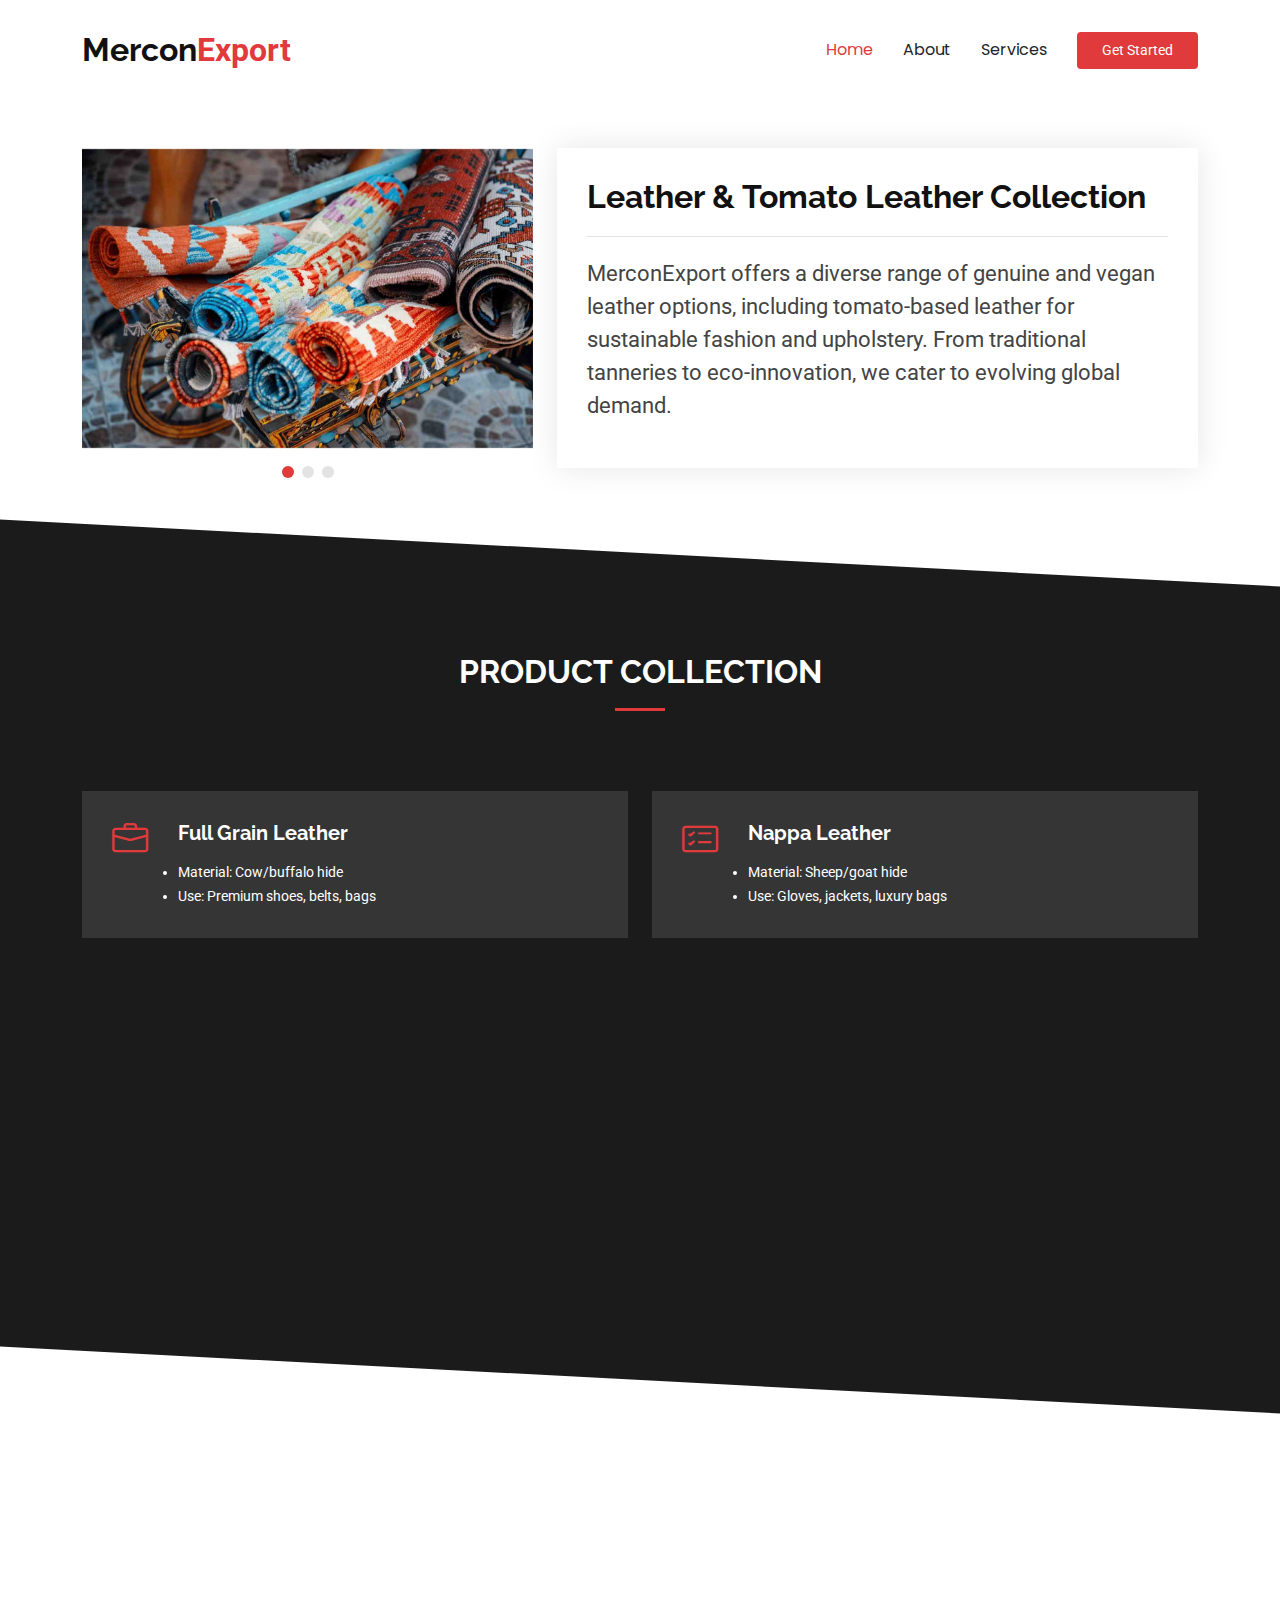
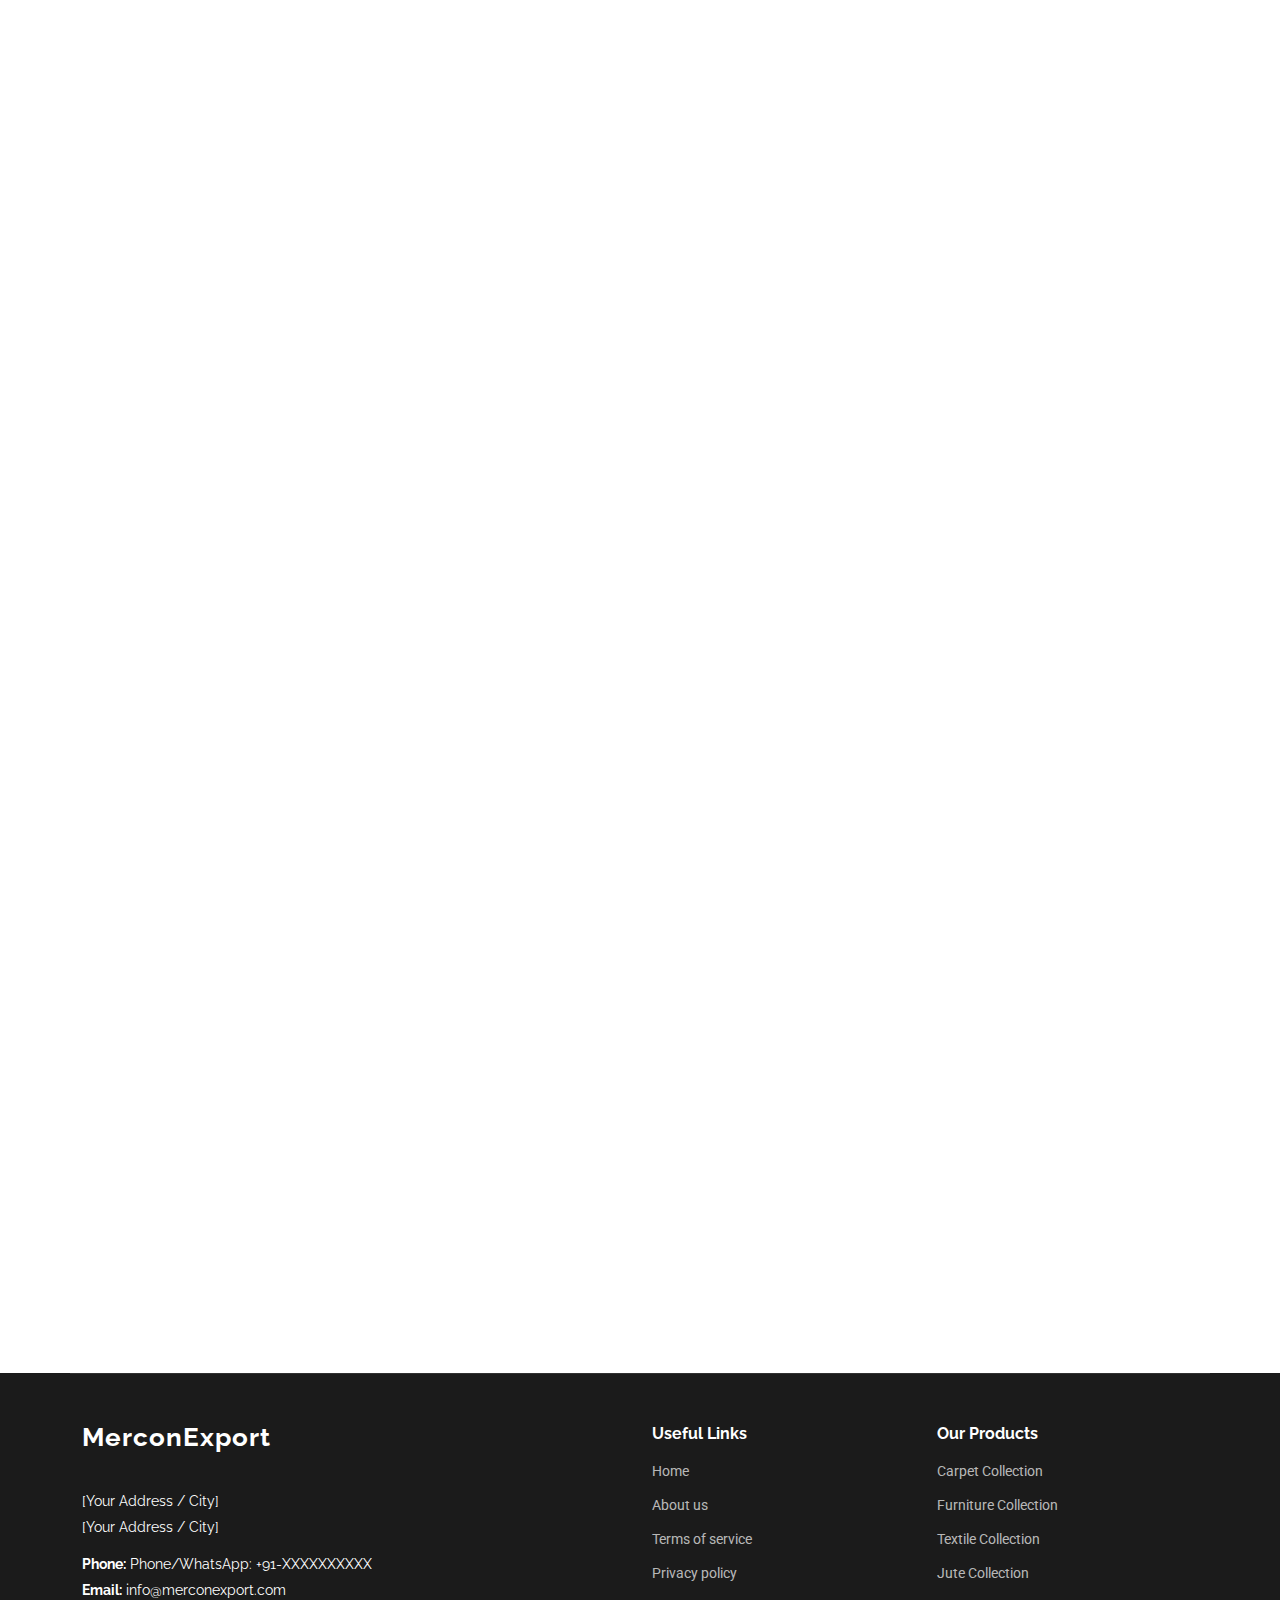
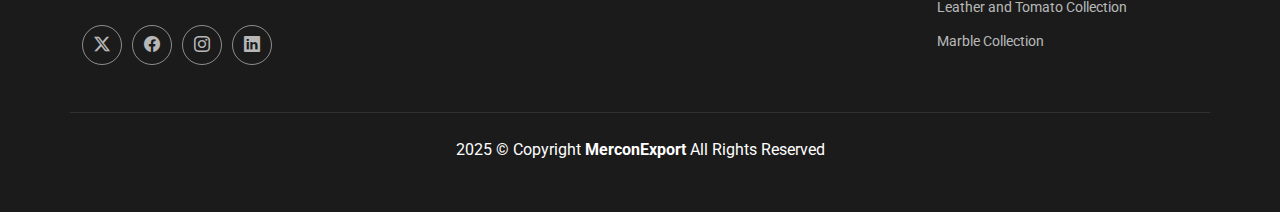
<file: leather.html>
<!DOCTYPE html>
<html lang="en">

<head>
  <meta charset="utf-8">
  <meta content="width=device-width, initial-scale=1.0" name="viewport">
  <title>Leather & Tomato Leather Collection</title>
  <meta name="description" content="">
  <meta name="keywords" content="">

  <!-- Favicons -->
  <link href="assets/img/logo_icon.png" rel="icon">
  <!-- <link href="assets/img/apple-touch-icon.png" rel="apple-touch-icon"> -->

  <!-- Fonts -->
  <link href="https://fonts.googleapis.com" rel="preconnect">
  <link href="https://fonts.gstatic.com" rel="preconnect" crossorigin>
  <link href="https://fonts.googleapis.com/css2?family=Roboto:ital,wght@0,100;0,300;0,400;0,500;0,700;0,900;1,100;1,300;1,400;1,500;1,700;1,900&family=Poppins:ital,wght@0,100;0,200;0,300;0,400;0,500;0,600;0,700;0,800;0,900;1,100;1,200;1,300;1,400;1,500;1,600;1,700;1,800;1,900&family=Raleway:ital,wght@0,100;0,200;0,300;0,400;0,500;0,600;0,700;0,800;0,900;1,100;1,200;1,300;1,400;1,500;1,600;1,700;1,800;1,900&display=swap" rel="stylesheet">

  <!-- Vendor CSS Files -->
  <link href="assets/vendor/bootstrap/css/bootstrap.min.css" rel="stylesheet">
  <link href="assets/vendor/bootstrap-icons/bootstrap-icons.css" rel="stylesheet">
  <link href="assets/vendor/aos/aos.css" rel="stylesheet">
  <link href="assets/vendor/glightbox/css/glightbox.min.css" rel="stylesheet">
  <link href="assets/vendor/swiper/swiper-bundle.min.css" rel="stylesheet">

  <!-- Main CSS File -->
  <link href="assets/css/main.css" rel="stylesheet">
</head>

<body class="portfolio-details-page">

  <header id="header" class="header d-flex align-items-center sticky-top">
    <div class="container-fluid container-xl position-relative d-flex align-items-center">

      <a href="index.html" class="logo d-flex align-items-center me-auto">
        <!-- Uncomment the line below if you also wish to use an image logo -->
        <!-- <img src="assets/img/logo.png" alt=""> -->
        <h1 class="sitename">Mercon</h1>
        <span>Export</span>
      </a>

      <nav id="navmenu" class="navmenu">
        <ul>
          <li><a href="#hero" class="active">Home<br></a></li>
          <li><a href="#about">About</a></li>
          <li><a href="#services">Services</a></li>
          <!-- <li><a href="#portfolio">Portfolio</a></li> -->
          <!-- <li><a href="#team">Team</a></li>
          <li><a href="blog.html">Blog</a></li>
          <li class="dropdown"><a href="#"><span>Dropdown</span> <i class="bi bi-chevron-down toggle-dropdown"></i></a>
            <ul>
              <li><a href="#">Dropdown 1</a></li>
              <li class="dropdown"><a href="#"><span>Deep Dropdown</span> <i class="bi bi-chevron-down toggle-dropdown"></i></a>
                <ul>
                  <li><a href="#">Deep Dropdown 1</a></li>
                  <li><a href="#">Deep Dropdown 2</a></li>
                  <li><a href="#">Deep Dropdown 3</a></li>
                  <li><a href="#">Deep Dropdown 4</a></li>
                  <li><a href="#">Deep Dropdown 5</a></li>
                </ul>
              </li>
              <li><a href="#">Dropdown 2</a></li>
              <li><a href="#">Dropdown 3</a></li>
              <li><a href="#">Dropdown 4</a></li>
            </ul>
          </li> -->
          <!-- <li><a href="#contact">Contact</a></li> -->
        </ul>
        <i class="mobile-nav-toggle d-xl-none bi bi-list"></i>
      </nav>

      <a class="btn-getstarted" href="index.html#contact">Get Started</a>

    </div>
  </header>

  <main class="main">

    

    <!-- Portfolio Details Section -->
    <section id="portfolio-details" class="portfolio-details section">

      <div class="container mt-5" data-aos="fade-up" data-aos-delay="100">

        <div class="row gy-4">

          <div class="col-lg-5">
            <div class="portfolio-details-slider swiper init-swiper">

              <script type="application/json" class="swiper-config">
                {
                  "loop": true,
                  "speed": 600,
                  "autoplay": {
                    "delay": 5000
                  },
                  "slidesPerView": "auto",
                  "pagination": {
                    "el": ".swiper-pagination",
                    "type": "bullets",
                    "clickable": true
                  }
                }
              </script>

              <div class="swiper-wrapper align-items-center">

                <div class="swiper-slide">
                  <img src="assets/img/carpet/multiple-carpets-grand-bazaar-istanbul-turkey.jpg" alt="">
                </div>

                <div class="swiper-slide">
                  <img src="assets/img/carpet/pillow-sofa.jpg" alt="">
                </div>

                <div class="swiper-slide">
                  <img src="assets/img/carpet/softness-elegance-old-fashioned-textiles-pile-high-generated-by-ai.jpg" alt="">
                </div>

                <!-- <div class="swiper-slide">
                  <img src="assets/img/portfolio/books-1.jpg" alt="">
                </div> -->

              </div>
              <div class="swiper-pagination"></div>
            </div>
          </div>

          <div class="col-lg-7">
            <div class="portfolio-info" data-aos="fade-up" data-aos-delay="200">
              <h3 style="font-size: 32px;">Leather & Tomato Leather Collection</h3>
              <p style="font-size: 22px;">MerconExport offers a diverse range of genuine and vegan leather options, including tomato-based leather for sustainable fashion and upholstery. From traditional tanneries to eco-innovation, we cater to evolving global demand.</p>
              <!-- <ul>
                <li><strong>Category</strong>: Web design</li>
                <li><strong>Client</strong>: ASU Company</li>
                <li><strong>Project date</strong>: 01 March, 2020</li>
                <li><strong>Project URL</strong>: <a href="#">www.example.com</a></li>
              </ul> -->
            </div>
            <!-- <div class="portfolio-description" data-aos="fade-up" data-aos-delay="300">
              <h2>Exercitationem repudiandae officiis neque suscipit</h2>
              <p>
                Autem ipsum nam porro corporis rerum. Quis eos dolorem eos itaque inventore commodi labore quia quia. Exercitationem repudiandae officiis neque suscipit non officia eaque itaque enim. Voluptatem officia accusantium nesciunt est omnis tempora consectetur dignissimos. Sequi nulla at esse enim cum deserunt eius.
              </p>
            </div> -->
          </div>

        </div>

      </div>

    </section><!-- /Portfolio Details Section -->

    <!-- Services Section -->
    <section id="services" class="services section section-bg dark-background">

      <!-- Section Title -->
      <div class="container section-title" data-aos="fade-up">
        <h2>Product Collection</h2>
        <!-- <p>Necessitatibus eius consequatur ex aliquid fuga eum quidem sint consectetur velit</p> -->
      </div><!-- End Section Title -->

      <div class="container">

        <div class="row gy-4">

          <div class="col-md-6" data-aos="fade-up" data-aos-delay="100">
            <div class="service-item d-flex position-relative h-100">
              <i class="bi bi-briefcase icon flex-shrink-0"></i>
              <div>
                <h4 class="title">Full Grain Leather</h4>
                <li class="description">Material: Cow/buffalo hide</li>
                <li class="description">Use: Premium shoes, belts, bags</li>
              </div>
            </div>
          </div><!-- End Service Item -->

          <div class="col-md-6" data-aos="fade-up" data-aos-delay="200">
            <div class="service-item d-flex position-relative h-100">
              <i class="bi bi-card-checklist icon flex-shrink-0"></i>
              <div>
                <h4 class="title">Nappa Leather</h4>
                <li class="description">Material: Sheep/goat hide</li>
                <li class="description">Use: Gloves, jackets, luxury bags</li>
              </div>
            </div>
          </div><!-- End Service Item -->

          <div class="col-md-6" data-aos="fade-up" data-aos-delay="300">
            <div class="service-item d-flex position-relative h-100">
              <i class="bi bi-bar-chart icon flex-shrink-0"></i>
              <div>
                <h4 class="title"><a href="service-details.html" class="stretched-link">Split Leather</a></h4>
                <li class="description">Material: Lower hide layers</li>
                <li class="description">Use: Linings, work gloves, belts</li>
              </div>
            </div>
          </div><!-- End Service Item -->

          <div class="col-md-6" data-aos="fade-up" data-aos-delay="300">
            <div class="service-item d-flex position-relative h-100">
              <i class="bi bi-bar-chart icon flex-shrink-0"></i>
              <div>
                <h4 class="title"><a href="service-details.html" class="stretched-link">Tomato Leather Sheets</a></h4>
                <li class="description">Material: Biopolymer from tomato peels</li>
                <li class="description">Use: Eco-bags, tags, accessories</li>
              </div>
            </div>
          </div><!-- End Service Item -->

          <div class="col-md-6" data-aos="fade-up" data-aos-delay="400">
            <div class="service-item d-flex position-relative h-100">
              <i class="bi bi-binoculars icon flex-shrink-0"></i>
              <div>
                <h4 class="title"><a href="service-details.html" class="stretched-link">Tomato Leather Rolls</a></h4>
                <li class="description">Material: Plant-based flexible sheet</li>
                <li class="description">Use: Fashion accessories, wallets</li>
              </div>
            </div>
          </div><!-- End Service Item -->
        </div>

      </div>
      
    </section><!-- /Services Section -->


    <!-- Stats Section -->
    <section id="stats" class="stats section pb-5">

      <div class="container" data-aos="fade-up" data-aos-delay="100">

        <div class="row gy-4">

          <div class="col-lg-3 col-md-6 d-flex flex-column align-items-center">
            <i class="bi bi-graph-up"></i>
            <!-- <div class="stats-item">
              <h4 class="text-center">Export Markets (Carpets)</h4>
              <li>Africa: Nigeria, Egypt, South Africa</li>
              <li>Middle East: UAE, Saudi Arabia, Oman</li>
              <li>SE Asia: Malaysia, Philippines, Thailand</li>
            </div> -->
            <div class="stats-item">
              <h4 class="text-center">Export Markets</h4>
              <ul class="justified-list">
                <li><span>Africa:-</span> Nigeria, Kenya, South Africa</li>
                <li><span>Middle East:-</span> UAE, Egypt</li>
                <li><span>SE Asia:-</span> Vietnam, Thailand, Indonesia</li>
                <li><span>Europe/US:-</span> Germany, USA (vegan leather)</li>
              </ul>
            </div>
          </div><!-- End Stats Item -->

          <div class="col-lg-3 col-md-6 d-flex flex-column align-items-center">
            <!-- <i class="bi bi-journal-richtext"></i> -->
            <i class="bi bi-briefcase"></i>

            <div class="stats-item">
              <h4 class="text-center">Customization & OEM</h4>
              <ul class="justified-list">
                <li>Embossing and custom dyeing</li>
                <li>Laser-etched logos</li>
                <li>Vegan leather with custom shapes & sizes</li>
              </ul>
            </div>
          </div><!-- End Stats Item -->

          <div class="col-lg-3 col-md-6 d-flex flex-column align-items-center">
            <i class="bi bi-box"></i>

            <div class="stats-item">
              <h4 class="text-center">Packaging Details</h4>
              <ul class="justified-list">
                <li><span>Unit:-</span>Rolls, sheets, or finished goods</li>
                <li><span>Outer:-</span>Cartons or poly-wrap with protective foam</li>
                <li><span>Labeling:-</span>Product code, material, OEM branding</li>
              </ul>
            </div>
          </div><!-- End Stats Item -->

          <div class="col-lg-3 col-md-6 d-flex flex-column align-items-center">
            <!-- <i class="bi bi-people"></i> -->
             <i class="bi bi-calendar"></i>

            <div class="stats-item">
              <h4 class="text-center">Lead Time & MOQ</h4>
              <ul class="justified-list">
                <li>MOQ: 100–200 sq. ft or 500 sheets</li>
                <li>Production time: 15–35 days</li>
              </ul>
            </div>
          </div><!-- End Stats Item -->


        </div>

      </div>

    </section><!-- /Stats Section -->


    <section id="faq" class="faq section pb-4">

      <!-- Section Title -->
      <div class="container section-title" data-aos="fade-up">
        <h2>Buyer FAQ (Leather)???</h2>
        <!-- <p>Necessitatibus eius consequatur ex aliquid fuga eum quidem sint consectetur velit</p> -->
      </div><!-- End Section Title -->

      <div class="container">

        <div class="row justify-content-center">

          <div class="col-lg-10" data-aos="fade-up" data-aos-delay="100">

            <div class="faq-container">

              <div class="faq-item">
                <h3>Q: Do you offer vegan leather?</h3>
                <div class="faq-content">
                  <p>A: Yes, we export tomato-based biodegradable leather in sheets and rolls.</p>
                </div>
                <i class="faq-toggle bi bi-chevron-right"></i>
              </div><!-- End Faq item-->
              
              <div class="faq-item">
                <h3>Q: What finishes do you offer?</h3>
                <div class="faq-content">
                  <p>A: Matte, glossy, grain-textured, or custom embossing.</p>
                </div>
                <i class="faq-toggle bi bi-chevron-right"></i>
              </div><!-- End Faq item-->

              <div class="faq-item">
                <h3>Q: Are your leathers certified?</h3>
                <div class="faq-content">
                  <p>A: Yes, LWG, REACH, and vegan certifications available.</p>
                </div>
                <i class="faq-toggle bi bi-chevron-right"></i>
              </div><!-- End Faq item-->
            </div>

          </div><!-- End Faq Column-->

        </div>

      </div>

    </section><!-- /Faq Section -->


  <!-- Portfolio Details Section -->
    <section id="portfolio-details" class="portfolio-details section">

      <div class="container mt-5" data-aos="fade-up" data-aos-delay="100">

        <div class="mt-3 pb-5">
            <div class="portfolio-info" data-aos="fade-up" data-aos-delay="200">
              <h3 style="font-size: 32px;">💬 WhatsApp Sample Message (Textiles)</h3>
              <p style="font-size: 18px;">Hi [Buyer Name],
                <br>
                We offer both traditional and vegan (tomato-based) leather:
                <br>
                👜 Sheets, bags, belts – custom colors
                <br>
                🌱 Biodegradable and sustainable
                <br>
                📦 Fast delivery, OEM branding
                <br>
                Shall I send you our latest catalog?
                <br>
                Thanks,
                <br>
                [Your Name]
              </p>
          </div>
      </div>
    </section><!-- /Portfolio Details Section -->

    <!-- Stats Section -->
    <section id="stats" class="stats section p-5">

      <div class="container" data-aos="fade-up" data-aos-delay="100">

        <div class="row gy-4">

          <div class="col-lg-6 col-md-6 d-flex flex-column align-items-center">
            <!-- <i class="bi bi-graph-up"></i> -->
            <div class="stats-item">
              <h4 class="text-center">Leather Sourcing Hubs in India</h4>
              <ul class="justified-list">
                <li><span>Kanpur, UP:-</span> Finished leather and tannery hub</li>
                <li><span>Chennai, TN:-</span> Bags, shoes, finished products</li>
                <li><span>Kolkata, WB:-</span> Handbags and wallets</li>
                <li><span>Pune:-</span> Vegan leather innovation & design</li>
              </ul>
            </div>
          </div><!-- End Stats Item -->

          <div class="col-lg-6 col-md-6 d-flex flex-column align-items-center">
            <!-- <i class="bi bi-journal-richtext"></i> -->
            <!-- <i class="bi bi-briefcase"></i> -->

            <div class="stats-item">
              <h4 class="text-center">Leather Quality Testing</h4>
              <ul class="justified-list">
                <li>Tensile strength, abrasion resistance</li>
                <li>Finish durability and cracking</li>
                <li>Biodegradability (Tomato leather)</li>
                <li>REACH & CE compliance</li>
              </ul>
            </div>
          </div><!-- End Stats Item -->

          
        </div>

      </div>
    </section><!-- /Stats Section -->

  </main>

  <footer id="footer" class="footer dark-background">

    <div class="container footer-top">
      <div class="row gy-4">
        <div class="col-lg-6 col-md-6 footer-about">
          <a href="index.html" class="logo d-flex align-items-center">
            <span class="sitename">MerconExport</span>
          </a>
          <div class="footer-contact pt-3">
            <p>[Your Address / City]</p>
            <p>[Your Address / City]</p>
            <p class="mt-3"><strong>Phone:</strong> <span>Phone/WhatsApp: +91-XXXXXXXXXX</span></p>
            <p><strong>Email:</strong> <span>info@merconexport.com</span></p>
          </div>
          <div class="social-links d-flex mt-4">
            <a href=""><i class="bi bi-twitter-x"></i></a>
            <a href=""><i class="bi bi-facebook"></i></a>
            <a href=""><i class="bi bi-instagram"></i></a>
            <a href=""><i class="bi bi-linkedin"></i></a>
          </div>
        </div>

        <div class="col-lg-3 col-md-3 footer-links">
          <h4>Useful Links</h4>
          <ul>
            <li><a href="#">Home</a></li>
            <li><a href="#">About us</a></li>
            <!-- <li><a href="#">Services</a></li> -->
            <li><a href="#">Terms of service</a></li>
            <li><a href="#">Privacy policy</a></li>
          </ul>
        </div>

        <div class="col-lg-3 col-md-3 footer-links">
          <h4>Our Products</h4>
          <ul>
            <li><a href="carpet.html">Carpet Collection</a></li>
            <li><a href="furniture.html">Furniture Collection</a></li>
            <li><a href="textile.html">Textile Collection</a></li>
            <li><a href="jute.html">Jute Collection</a></li>
            <li><a href="leather.html">Leather and Tomato Collection</a></li>
            <li><a href="marble.html">Marble Collection</a></li>
          </ul>
        </div>

        <!-- <div class="col-lg-4 col-md-12 footer-newsletter">
          <h4>Our Newsletter</h4>
          <p>Subscribe to our newsletter and receive the latest news about our products and services!</p>
          <form action="forms/newsletter.php" method="post" class="php-email-form">
            <div class="newsletter-form"><input type="email" name="email"><input type="submit" value="Subscribe"></div>
            <div class="loading">Loading</div>
            <div class="error-message"></div>
            <div class="sent-message">Your subscription request has been sent. Thank you!</div>
          </form>
        </div> -->

      </div>
    </div>

    <div class="container copyright text-center mt-4">
      <p>2025 © <span>Copyright</span> <strong class=" sitename">MerconExport</strong> <span>All Rights Reserved</span></p>
      
      </div>
    </div>

  </footer>

  <!-- Scroll Top -->
  <a href="#" id="scroll-top" class="scroll-top d-flex align-items-center justify-content-center"><i class="bi bi-arrow-up-short"></i></a>

  <!-- Vendor JS Files -->
  <script src="assets/vendor/bootstrap/js/bootstrap.bundle.min.js"></script>
  <script src="assets/vendor/php-email-form/validate.js"></script>
  <script src="assets/vendor/aos/aos.js"></script>
  <script src="assets/vendor/glightbox/js/glightbox.min.js"></script>
  <script src="assets/vendor/swiper/swiper-bundle.min.js"></script>
  <script src="assets/vendor/purecounter/purecounter_vanilla.js"></script>
  <script src="assets/vendor/imagesloaded/imagesloaded.pkgd.min.js"></script>
  <script src="assets/vendor/isotope-layout/isotope.pkgd.min.js"></script>

  <!-- Main JS File -->
  <script src="assets/js/main.js"></script>

</body>

</html>
</file>
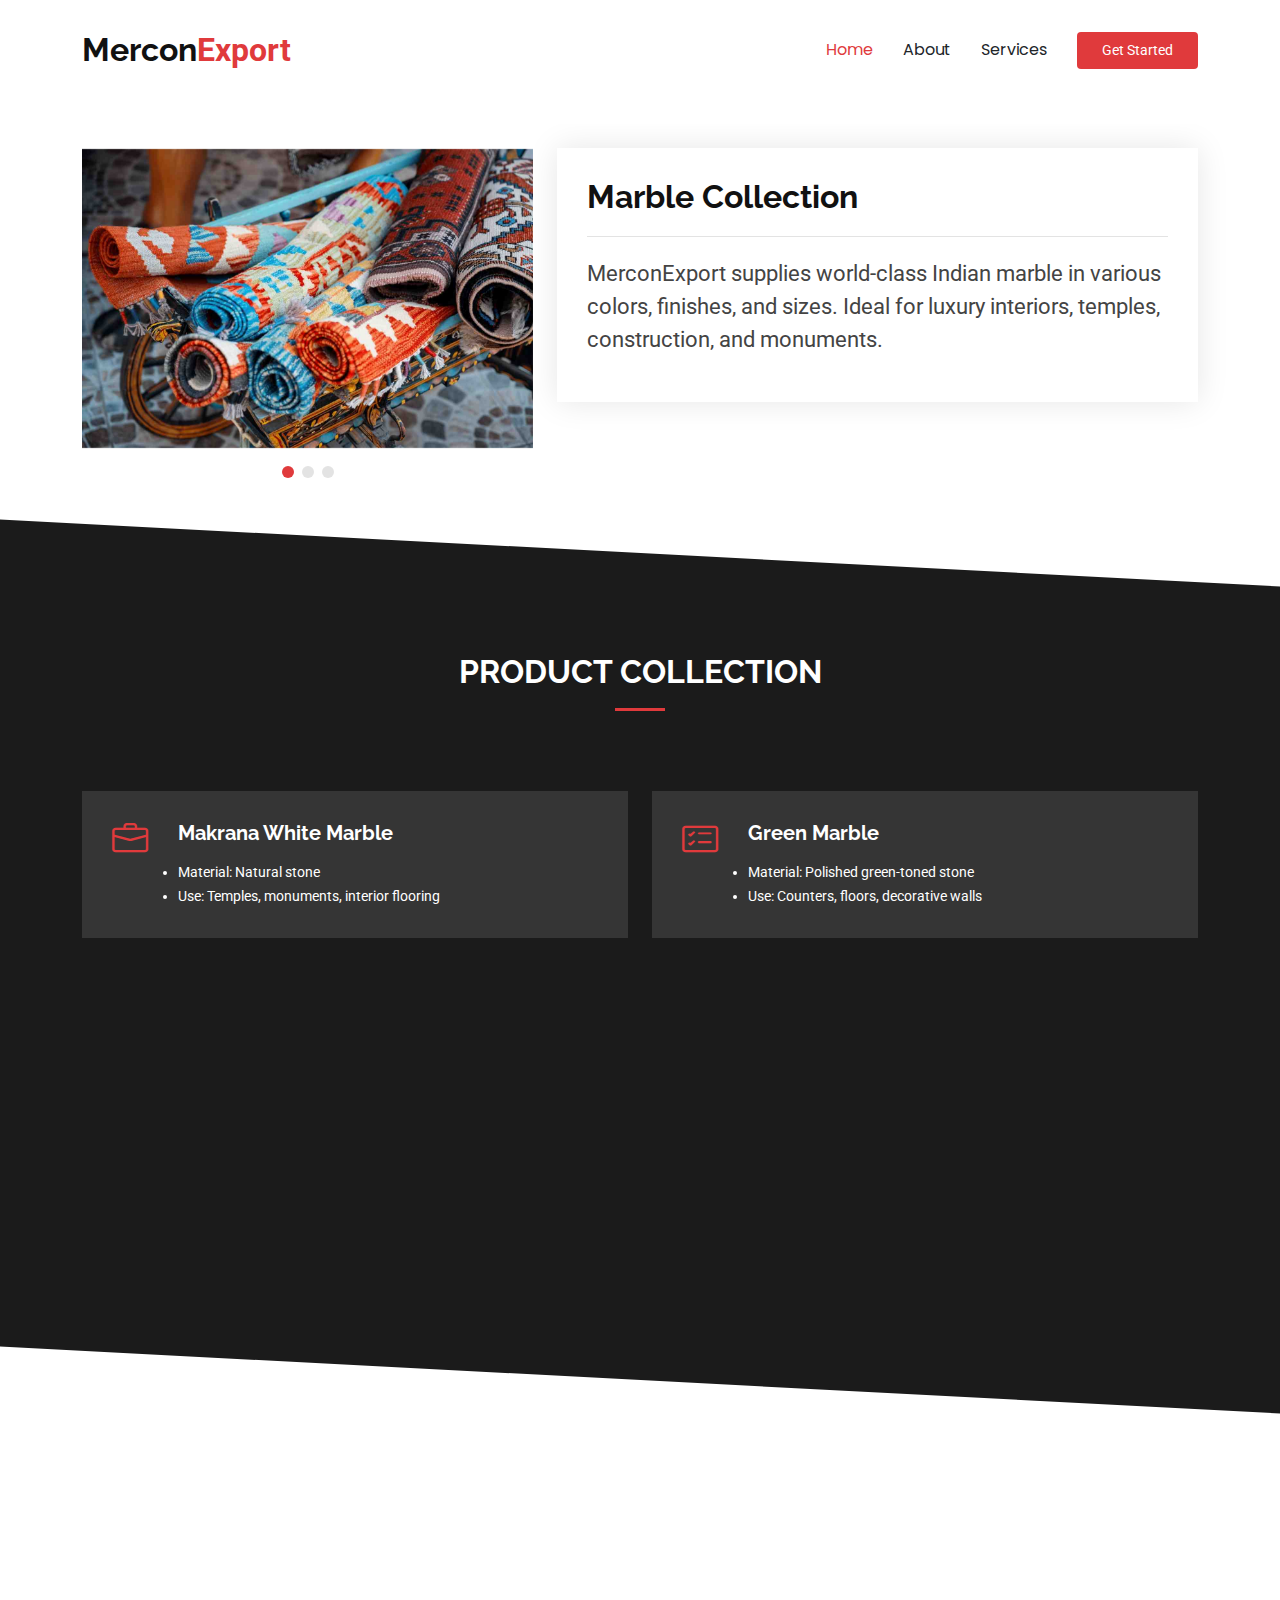
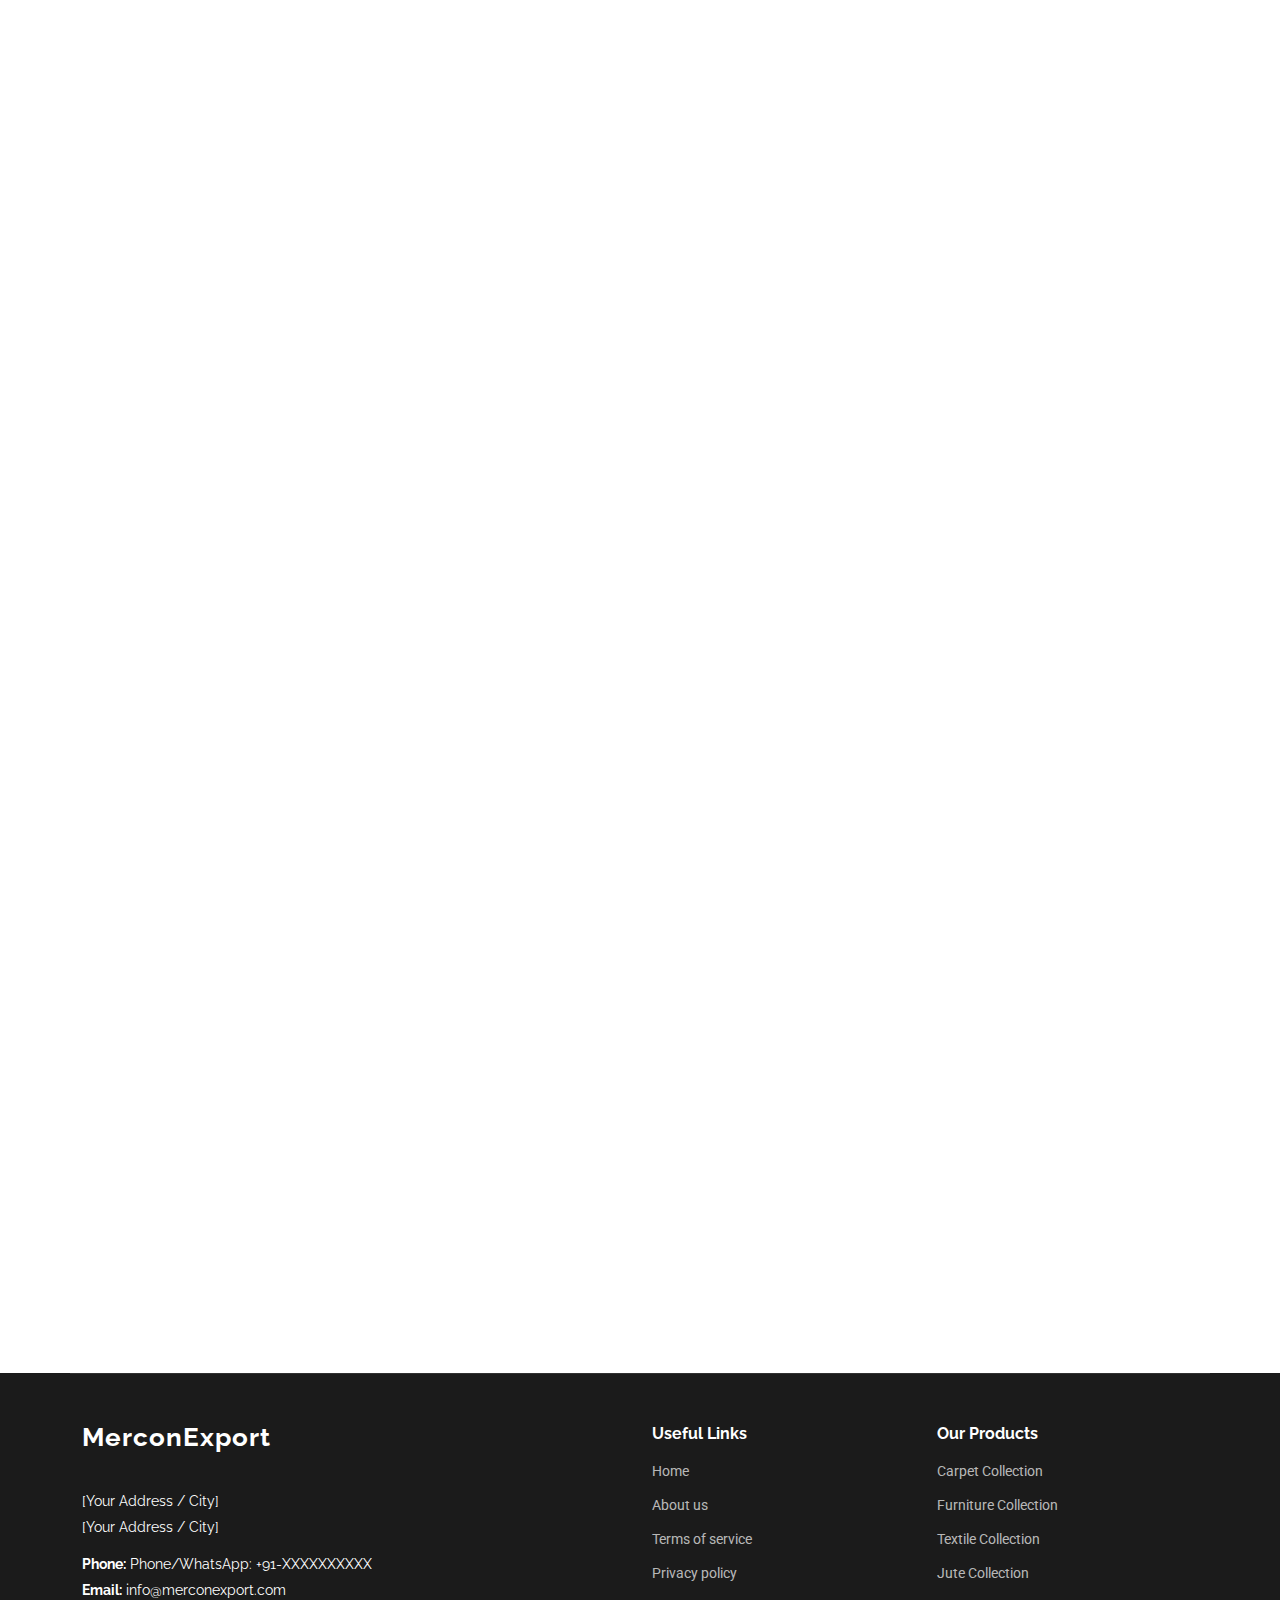
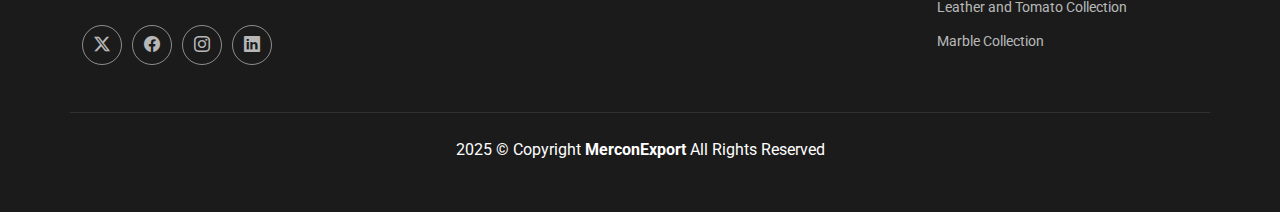
<file: marble.html>
<!DOCTYPE html>
<html lang="en">

<head>
  <meta charset="utf-8">
  <meta content="width=device-width, initial-scale=1.0" name="viewport">
  <title>Marble Collection</title>
  <meta name="description" content="">
  <meta name="keywords" content="">

  <!-- Favicons -->
  <link href="assets/img/logo_icon.png" rel="icon">
  <!-- <link href="assets/img/apple-touch-icon.png" rel="apple-touch-icon"> -->

  <!-- Fonts -->
  <link href="https://fonts.googleapis.com" rel="preconnect">
  <link href="https://fonts.gstatic.com" rel="preconnect" crossorigin>
  <link href="https://fonts.googleapis.com/css2?family=Roboto:ital,wght@0,100;0,300;0,400;0,500;0,700;0,900;1,100;1,300;1,400;1,500;1,700;1,900&family=Poppins:ital,wght@0,100;0,200;0,300;0,400;0,500;0,600;0,700;0,800;0,900;1,100;1,200;1,300;1,400;1,500;1,600;1,700;1,800;1,900&family=Raleway:ital,wght@0,100;0,200;0,300;0,400;0,500;0,600;0,700;0,800;0,900;1,100;1,200;1,300;1,400;1,500;1,600;1,700;1,800;1,900&display=swap" rel="stylesheet">

  <!-- Vendor CSS Files -->
  <link href="assets/vendor/bootstrap/css/bootstrap.min.css" rel="stylesheet">
  <link href="assets/vendor/bootstrap-icons/bootstrap-icons.css" rel="stylesheet">
  <link href="assets/vendor/aos/aos.css" rel="stylesheet">
  <link href="assets/vendor/glightbox/css/glightbox.min.css" rel="stylesheet">
  <link href="assets/vendor/swiper/swiper-bundle.min.css" rel="stylesheet">

  <!-- Main CSS File -->
  <link href="assets/css/main.css" rel="stylesheet">
</head>

<body class="portfolio-details-page">

  <header id="header" class="header d-flex align-items-center sticky-top">
    <div class="container-fluid container-xl position-relative d-flex align-items-center">

      <a href="index.html" class="logo d-flex align-items-center me-auto">
        <!-- Uncomment the line below if you also wish to use an image logo -->
        <!-- <img src="assets/img/logo.png" alt=""> -->
        <h1 class="sitename">Mercon</h1>
        <span>Export</span>
      </a>

      <nav id="navmenu" class="navmenu">
        <ul>
          <li><a href="#hero" class="active">Home<br></a></li>
          <li><a href="#about">About</a></li>
          <li><a href="#services">Services</a></li>
          <!-- <li><a href="#portfolio">Portfolio</a></li> -->
          <!-- <li><a href="#team">Team</a></li>
          <li><a href="blog.html">Blog</a></li>
          <li class="dropdown"><a href="#"><span>Dropdown</span> <i class="bi bi-chevron-down toggle-dropdown"></i></a>
            <ul>
              <li><a href="#">Dropdown 1</a></li>
              <li class="dropdown"><a href="#"><span>Deep Dropdown</span> <i class="bi bi-chevron-down toggle-dropdown"></i></a>
                <ul>
                  <li><a href="#">Deep Dropdown 1</a></li>
                  <li><a href="#">Deep Dropdown 2</a></li>
                  <li><a href="#">Deep Dropdown 3</a></li>
                  <li><a href="#">Deep Dropdown 4</a></li>
                  <li><a href="#">Deep Dropdown 5</a></li>
                </ul>
              </li>
              <li><a href="#">Dropdown 2</a></li>
              <li><a href="#">Dropdown 3</a></li>
              <li><a href="#">Dropdown 4</a></li>
            </ul>
          </li> -->
          <!-- <li><a href="#contact">Contact</a></li> -->
        </ul>
        <i class="mobile-nav-toggle d-xl-none bi bi-list"></i>
      </nav>

      <a class="btn-getstarted" href="index.html#contact">Get Started</a>

    </div>
  </header>

  <main class="main">

    

    <!-- Portfolio Details Section -->
    <section id="portfolio-details" class="portfolio-details section">

      <div class="container mt-5" data-aos="fade-up" data-aos-delay="100">

        <div class="row gy-4">

          <div class="col-lg-5">
            <div class="portfolio-details-slider swiper init-swiper">

              <script type="application/json" class="swiper-config">
                {
                  "loop": true,
                  "speed": 600,
                  "autoplay": {
                    "delay": 5000
                  },
                  "slidesPerView": "auto",
                  "pagination": {
                    "el": ".swiper-pagination",
                    "type": "bullets",
                    "clickable": true
                  }
                }
              </script>

              <div class="swiper-wrapper align-items-center">

                <div class="swiper-slide">
                  <img src="assets/img/carpet/multiple-carpets-grand-bazaar-istanbul-turkey.jpg" alt="">
                </div>

                <div class="swiper-slide">
                  <img src="assets/img/carpet/pillow-sofa.jpg" alt="">
                </div>

                <div class="swiper-slide">
                  <img src="assets/img/carpet/softness-elegance-old-fashioned-textiles-pile-high-generated-by-ai.jpg" alt="">
                </div>

                <!-- <div class="swiper-slide">
                  <img src="assets/img/portfolio/books-1.jpg" alt="">
                </div> -->

              </div>
              <div class="swiper-pagination"></div>
            </div>
          </div>

          <div class="col-lg-7">
            <div class="portfolio-info" data-aos="fade-up" data-aos-delay="200">
              <h3 style="font-size: 32px;">Marble Collection</h3>
              <p style="font-size: 22px;">MerconExport supplies world-class Indian marble in various colors, finishes, and sizes. Ideal for luxury interiors, temples, construction, and monuments.</p>
              <!-- <ul>
                <li><strong>Category</strong>: Web design</li>
                <li><strong>Client</strong>: ASU Company</li>
                <li><strong>Project date</strong>: 01 March, 2020</li>
                <li><strong>Project URL</strong>: <a href="#">www.example.com</a></li>
              </ul> -->
            </div>
            <!-- <div class="portfolio-description" data-aos="fade-up" data-aos-delay="300">
              <h2>Exercitationem repudiandae officiis neque suscipit</h2>
              <p>
                Autem ipsum nam porro corporis rerum. Quis eos dolorem eos itaque inventore commodi labore quia quia. Exercitationem repudiandae officiis neque suscipit non officia eaque itaque enim. Voluptatem officia accusantium nesciunt est omnis tempora consectetur dignissimos. Sequi nulla at esse enim cum deserunt eius.
              </p>
            </div> -->
          </div>

        </div>

      </div>

    </section><!-- /Portfolio Details Section -->

    <!-- Services Section -->
    <section id="services" class="services section section-bg dark-background">

      <!-- Section Title -->
      <div class="container section-title" data-aos="fade-up">
        <h2>Product Collection</h2>
        <!-- <p>Necessitatibus eius consequatur ex aliquid fuga eum quidem sint consectetur velit</p> -->
      </div><!-- End Section Title -->

      <div class="container">

        <div class="row gy-4">

          <div class="col-md-6" data-aos="fade-up" data-aos-delay="100">
            <div class="service-item d-flex position-relative h-100">
              <i class="bi bi-briefcase icon flex-shrink-0"></i>
              <div>
                <h4 class="title">Makrana White Marble</h4>
                <li class="description">Material: Natural stone</li>
                <li class="description">Use: Temples, monuments, interior flooring</li>
              </div>
            </div>
          </div><!-- End Service Item -->

          <div class="col-md-6" data-aos="fade-up" data-aos-delay="200">
            <div class="service-item d-flex position-relative h-100">
              <i class="bi bi-card-checklist icon flex-shrink-0"></i>
              <div>
                <h4 class="title">Green Marble</h4>
                <li class="description">Material: Polished green-toned stone</li>
                <li class="description">Use: Counters, floors, decorative walls</li>
              </div>
            </div>
          </div><!-- End Service Item -->

          <div class="col-md-6" data-aos="fade-up" data-aos-delay="300">
            <div class="service-item d-flex position-relative h-100">
              <i class="bi bi-bar-chart icon flex-shrink-0"></i>
              <div>
                <h4 class="title"><a href="service-details.html" class="stretched-link">Rainforest Marble</a></h4>
                <li class="description">Material: Natural stone with tree-like veins</li>
                <li class="description">Use: Feature walls, tabletops</li>
              </div>
            </div>
          </div><!-- End Service Item -->

          <div class="col-md-6" data-aos="fade-up" data-aos-delay="300">
            <div class="service-item d-flex position-relative h-100">
              <i class="bi bi-bar-chart icon flex-shrink-0"></i>
              <div>
                <h4 class="title"><a href="service-details.html" class="stretched-link">Black Marble</a></h4>
                <li class="description">Material: Glossy black stone</li>
                <li class="description">Use: Modern homes, vanity counters</li>
              </div>
            </div>
          </div><!-- End Service Item -->

          <div class="col-md-6" data-aos="fade-up" data-aos-delay="400">
            <div class="service-item d-flex position-relative h-100">
              <i class="bi bi-binoculars icon flex-shrink-0"></i>
              <div>
                <h4 class="title"><a href="service-details.html" class="stretched-link">Katni Marble</a></h4>
                <li class="description">Material: Beige marble from MP</li>
                <li class="description">Use: Affordable flooring & commercial projects</li>
              </div>
            </div>
          </div><!-- End Service Item -->

          <div class="col-md-6" data-aos="fade-up" data-aos-delay="400">
            <div class="service-item d-flex position-relative h-100">
              <i class="bi bi-binoculars icon flex-shrink-0"></i>
              <div>
                <h4 class="title"><a href="service-details.html" class="stretched-link">Marble Slabs & Tiles</a></h4>
                <li class="description">Material: Cut-to-size stone</li>
                <li class="description">Use: Custom flooring, stairs, wall cladding</li>
              </div>
            </div>
          </div><!-- End Service Item -->
        </div>

      </div>
      
    </section><!-- /Services Section -->


    <!-- Stats Section -->
    <section id="stats" class="stats section pb-5">

      <div class="container" data-aos="fade-up" data-aos-delay="100">

        <div class="row gy-4">

          <div class="col-lg-3 col-md-6 d-flex flex-column align-items-center">
            <i class="bi bi-graph-up"></i>
            <!-- <div class="stats-item">
              <h4 class="text-center">Export Markets (Carpets)</h4>
              <li>Africa: Nigeria, Egypt, South Africa</li>
              <li>Middle East: UAE, Saudi Arabia, Oman</li>
              <li>SE Asia: Malaysia, Philippines, Thailand</li>
            </div> -->
            <div class="stats-item">
              <h4 class="text-center">Export Markets</h4>
              <ul class="justified-list">
                <li><span>Africa:-</span> UAE, Saudi Arabia, Qatar</li>
                <li><span>Middle East:-</span> Nigeria, Egypt</li>
                <li><span>SE Asia:-</span> Vietnam, Philippines</li>
                <li><span>Europe:-</span> Italy</li>
              </ul>
            </div>
          </div><!-- End Stats Item -->

          <div class="col-lg-3 col-md-6 d-flex flex-column align-items-center">
            <!-- <i class="bi bi-journal-richtext"></i> -->
            <i class="bi bi-briefcase"></i>

            <div class="stats-item">
              <h4 class="text-center">Customization & OEM</h4>
              <ul class="justified-list">
                <li>Cut-to-size options</li>
                <li>Custom polishing: gloss, matte, leather finish</li>
                <li>Branded wooden crate packaging</li>
              </ul>
            </div>
          </div><!-- End Stats Item -->

          <div class="col-lg-3 col-md-6 d-flex flex-column align-items-center">
            <i class="bi bi-box"></i>

            <div class="stats-item">
              <h4 class="text-center">Packaging Details</h4>
              <ul class="justified-list">
                <li><span>Unit:-</span>Slabs or tiles</li>
                <li><span>Outer:-</span>Fumigated wooden crates with foam</li>
                <li><span>Labeling:-</span>Type, thickness, dimensions, origin</li>
              </ul>
            </div>
          </div><!-- End Stats Item -->

          <div class="col-lg-3 col-md-6 d-flex flex-column align-items-center">
            <!-- <i class="bi bi-people"></i> -->
             <i class="bi bi-calendar"></i>

            <div class="stats-item">
              <h4 class="text-center">Lead Time & MOQ</h4>
              <ul class="justified-list">
                <li>MOQ: 100 sqm or container</li>
                <li>Production time: 20–35 days</li>
              </ul>
            </div>
          </div><!-- End Stats Item -->


        </div>

      </div>

    </section><!-- /Stats Section -->


    <section id="faq" class="faq section pb-4">

      <!-- Section Title -->
      <div class="container section-title" data-aos="fade-up">
        <h2>Buyer FAQ (Marble)???</h2>
        <!-- <p>Necessitatibus eius consequatur ex aliquid fuga eum quidem sint consectetur velit</p> -->
      </div><!-- End Section Title -->

      <div class="container">

        <div class="row justify-content-center">

          <div class="col-lg-10" data-aos="fade-up" data-aos-delay="100">

            <div class="faq-container">

              <div class="faq-item">
                <h3>Q: Can I order mixed slabs and tiles?</h3>
                <div class="faq-content">
                  <p>A: Yes, we can combine slabs and tiles in one container.</p>
                </div>
                <i class="faq-toggle bi bi-chevron-right"></i>
              </div><!-- End Faq item-->
              
              <div class="faq-item">
                <h3>Q: What’s your cutting tolerance?</h3>
                <div class="faq-content">
                  <p>A: ±2mm on request, with polishing.</p>
                </div>
                <i class="faq-toggle bi bi-chevron-right"></i>
              </div><!-- End Faq item-->

              <div class="faq-item">
                <h3>Q: Do you offer edge finishing?</h3>
                <div class="faq-content">
                  <p>A: Yes – straight cut, beveled, bullnose, etc.</p>
                </div>
                <i class="faq-toggle bi bi-chevron-right"></i>
              </div><!-- End Faq item-->
            </div>

          </div><!-- End Faq Column-->

        </div>

      </div>

    </section><!-- /Faq Section -->


  <!-- Portfolio Details Section -->
    <section id="portfolio-details" class="portfolio-details section">

      <div class="container mt-5" data-aos="fade-up" data-aos-delay="100">

        <div class="mt-3 pb-5">
            <div class="portfolio-info" data-aos="fade-up" data-aos-delay="200">
              <h3 style="font-size: 32px;">💬 WhatsApp Sample Message (Textiles)</h3>
              <p style="font-size: 18px;">Hi [Buyer Name],
                <br>
                We supply premium Indian marble for interiors and construction:
                <br>
                🏛️ Tiles, slabs, monuments – custom finishes
                <br>
                📦 Export crates with edge protection
                <br>
                📍 Fast loading from Rajasthan
                <br>
                Can I send you our latest marble catalog?
                <br>
                Thanks,
                <br>
                [Your Name]
              </p>
          </div>
      </div>
    </section><!-- /Portfolio Details Section -->

    <!-- Stats Section -->
    <section id="stats" class="stats section p-5">

      <div class="container" data-aos="fade-up" data-aos-delay="100">

        <div class="row gy-4">

          <div class="col-lg-6 col-md-6 d-flex flex-column align-items-center">
            <!-- <i class="bi bi-graph-up"></i> -->
            <div class="stats-item">
              <h4 class="text-center">Marble Sourcing Hubs in India</h4>
              <ul class="justified-list">
                <li><span>Kishangarh, Rajasthan :-</span> Largest marble mandi</li>
                <li><span>Makrana:-</span> Historic white marble zone</li>
                <li><span>Udaipur:-</span> Green and black marble export</li>
                <li><span>Katni, MP:-</span> Commercial beige marble</li>
              </ul>
            </div>
          </div><!-- End Stats Item -->

          <div class="col-lg-6 col-md-6 d-flex flex-column align-items-center">
            <!-- <i class="bi bi-journal-richtext"></i> -->
            <!-- <i class="bi bi-briefcase"></i> -->

            <div class="stats-item">
              <h4 class="text-center">Marble Quality Testing</h4>
              <ul class="justified-list">
                <li>Compressive strength</li>
                <li>Polish retention & edge finish</li>
                <li>Water absorption</li>
                <li>CE & SGS testing</li>
              </ul>
            </div>
          </div><!-- End Stats Item -->

          
        </div>

      </div>
    </section><!-- /Stats Section -->

  </main>

  <footer id="footer" class="footer dark-background">

    <div class="container footer-top">
      <div class="row gy-4">
        <div class="col-lg-6 col-md-6 footer-about">
          <a href="index.html" class="logo d-flex align-items-center">
            <span class="sitename">MerconExport</span>
          </a>
          <div class="footer-contact pt-3">
            <p>[Your Address / City]</p>
            <p>[Your Address / City]</p>
            <p class="mt-3"><strong>Phone:</strong> <span>Phone/WhatsApp: +91-XXXXXXXXXX</span></p>
            <p><strong>Email:</strong> <span>info@merconexport.com</span></p>
          </div>
          <div class="social-links d-flex mt-4">
            <a href=""><i class="bi bi-twitter-x"></i></a>
            <a href=""><i class="bi bi-facebook"></i></a>
            <a href=""><i class="bi bi-instagram"></i></a>
            <a href=""><i class="bi bi-linkedin"></i></a>
          </div>
        </div>

        <div class="col-lg-3 col-md-3 footer-links">
          <h4>Useful Links</h4>
          <ul>
            <li><a href="#">Home</a></li>
            <li><a href="#">About us</a></li>
            <!-- <li><a href="#">Services</a></li> -->
            <li><a href="#">Terms of service</a></li>
            <li><a href="#">Privacy policy</a></li>
          </ul>
        </div>

        <div class="col-lg-3 col-md-3 footer-links">
          <h4>Our Products</h4>
          <ul>
            <li><a href="carpet.html">Carpet Collection</a></li>
            <li><a href="furniture.html">Furniture Collection</a></li>
            <li><a href="textile.html">Textile Collection</a></li>
            <li><a href="jute.html">Jute Collection</a></li>
            <li><a href="leather.html">Leather and Tomato Collection</a></li>
            <li><a href="marble.html">Marble Collection</a></li>
          </ul>
        </div>

        <!-- <div class="col-lg-4 col-md-12 footer-newsletter">
          <h4>Our Newsletter</h4>
          <p>Subscribe to our newsletter and receive the latest news about our products and services!</p>
          <form action="forms/newsletter.php" method="post" class="php-email-form">
            <div class="newsletter-form"><input type="email" name="email"><input type="submit" value="Subscribe"></div>
            <div class="loading">Loading</div>
            <div class="error-message"></div>
            <div class="sent-message">Your subscription request has been sent. Thank you!</div>
          </form>
        </div> -->

      </div>
    </div>

    <div class="container copyright text-center mt-4">
      <p>2025 © <span>Copyright</span> <strong class=" sitename">MerconExport</strong> <span>All Rights Reserved</span></p>
      
      </div>
    </div>

  </footer>

  <!-- Scroll Top -->
  <a href="#" id="scroll-top" class="scroll-top d-flex align-items-center justify-content-center"><i class="bi bi-arrow-up-short"></i></a>

  <!-- Vendor JS Files -->
  <script src="assets/vendor/bootstrap/js/bootstrap.bundle.min.js"></script>
  <script src="assets/vendor/php-email-form/validate.js"></script>
  <script src="assets/vendor/aos/aos.js"></script>
  <script src="assets/vendor/glightbox/js/glightbox.min.js"></script>
  <script src="assets/vendor/swiper/swiper-bundle.min.js"></script>
  <script src="assets/vendor/purecounter/purecounter_vanilla.js"></script>
  <script src="assets/vendor/imagesloaded/imagesloaded.pkgd.min.js"></script>
  <script src="assets/vendor/isotope-layout/isotope.pkgd.min.js"></script>

  <!-- Main JS File -->
  <script src="assets/js/main.js"></script>

</body>

</html>
</file>
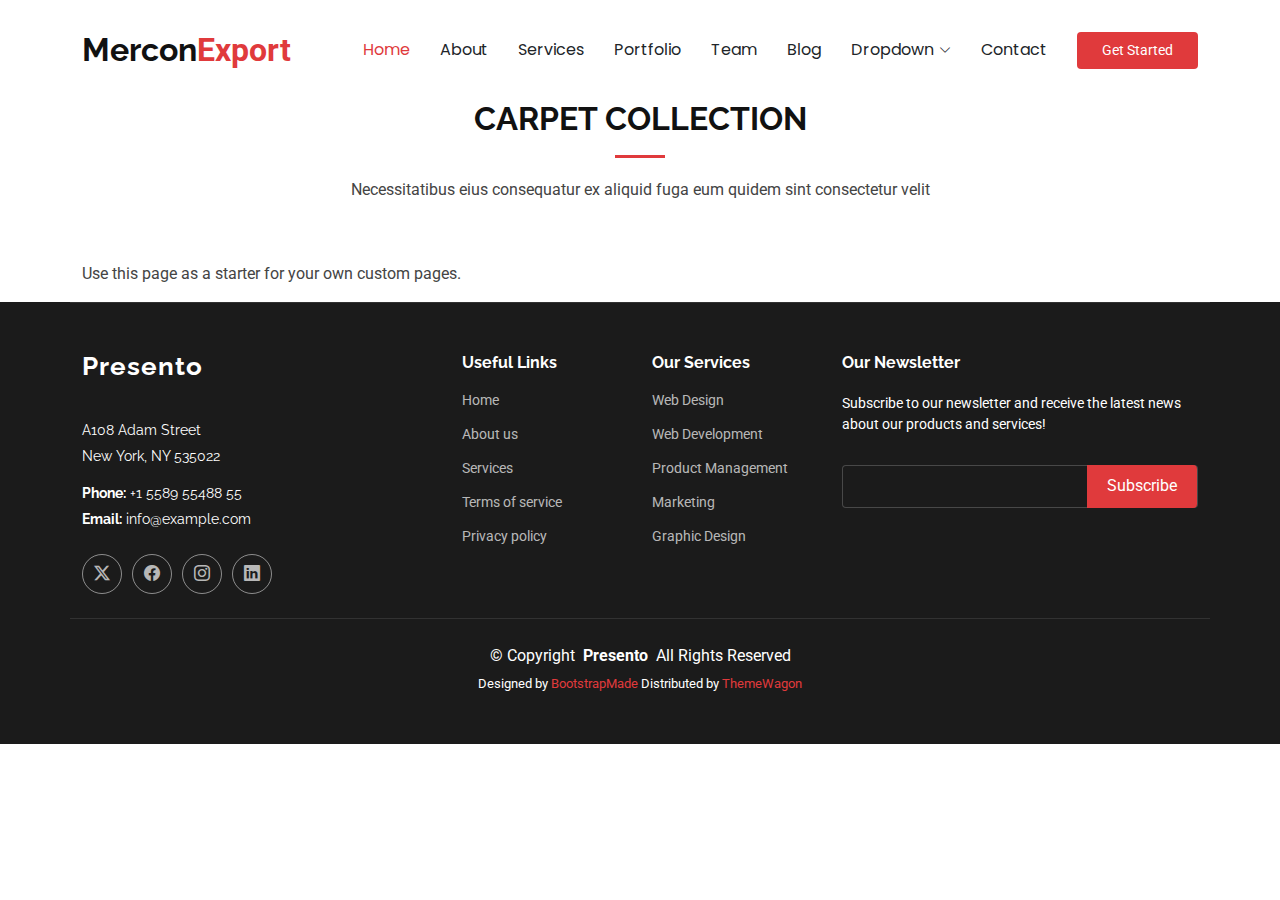
<file: starter-page.html>
<!DOCTYPE html>
<html lang="en">

<head>
  <meta charset="utf-8">
  <meta content="width=device-width, initial-scale=1.0" name="viewport">
  <title>Starter Page - Presento Bootstrap Template</title>
  <meta name="description" content="">
  <meta name="keywords" content="">

  <!-- Favicons -->
  <link href="assets/img/favicon.png" rel="icon">
  <link href="assets/img/apple-touch-icon.png" rel="apple-touch-icon">

  <!-- Fonts -->
  <link href="https://fonts.googleapis.com" rel="preconnect">
  <link href="https://fonts.gstatic.com" rel="preconnect" crossorigin>
  <link href="https://fonts.googleapis.com/css2?family=Roboto:ital,wght@0,100;0,300;0,400;0,500;0,700;0,900;1,100;1,300;1,400;1,500;1,700;1,900&family=Poppins:ital,wght@0,100;0,200;0,300;0,400;0,500;0,600;0,700;0,800;0,900;1,100;1,200;1,300;1,400;1,500;1,600;1,700;1,800;1,900&family=Raleway:ital,wght@0,100;0,200;0,300;0,400;0,500;0,600;0,700;0,800;0,900;1,100;1,200;1,300;1,400;1,500;1,600;1,700;1,800;1,900&display=swap" rel="stylesheet">

  <!-- Vendor CSS Files -->
  <link href="assets/vendor/bootstrap/css/bootstrap.min.css" rel="stylesheet">
  <link href="assets/vendor/bootstrap-icons/bootstrap-icons.css" rel="stylesheet">
  <link href="assets/vendor/aos/aos.css" rel="stylesheet">
  <link href="assets/vendor/glightbox/css/glightbox.min.css" rel="stylesheet">
  <link href="assets/vendor/swiper/swiper-bundle.min.css" rel="stylesheet">

  <!-- Main CSS File -->
  <link href="assets/css/main.css" rel="stylesheet">

</head>

<body class="starter-page-page">

  <header id="header" class="header d-flex align-items-center sticky-top">
    <div class="container-fluid container-xl position-relative d-flex align-items-center">

      <a href="index.html" class="logo d-flex align-items-center me-auto">
        <!-- Uncomment the line below if you also wish to use an image logo -->
        <!-- <img src="assets/img/logo.png" alt=""> -->
        <h1 class="sitename">Mercon</h1>
        <span>Export</span>
      </a>

      <nav id="navmenu" class="navmenu">
        <ul>
          <li><a href="#hero" class="active">Home<br></a></li>
          <li><a href="#about">About</a></li>
          <li><a href="#services">Services</a></li>
          <li><a href="#portfolio">Portfolio</a></li>
          <li><a href="#team">Team</a></li>
          <li><a href="blog.html">Blog</a></li>
          <li class="dropdown"><a href="#"><span>Dropdown</span> <i class="bi bi-chevron-down toggle-dropdown"></i></a>
            <ul>
              <li><a href="#">Dropdown 1</a></li>
              <li class="dropdown"><a href="#"><span>Deep Dropdown</span> <i class="bi bi-chevron-down toggle-dropdown"></i></a>
                <ul>
                  <li><a href="#">Deep Dropdown 1</a></li>
                  <li><a href="#">Deep Dropdown 2</a></li>
                  <li><a href="#">Deep Dropdown 3</a></li>
                  <li><a href="#">Deep Dropdown 4</a></li>
                  <li><a href="#">Deep Dropdown 5</a></li>
                </ul>
              </li>
              <li><a href="#">Dropdown 2</a></li>
              <li><a href="#">Dropdown 3</a></li>
              <li><a href="#">Dropdown 4</a></li>
            </ul>
          </li>
          <li><a href="#contact">Contact</a></li>
        </ul>
        <i class="mobile-nav-toggle d-xl-none bi bi-list"></i>
      </nav>

      <a class="btn-getstarted" href="index.html#about">Get Started</a>

    </div>
  </header>

  <main class="main">

    <!-- Starter Section Section -->
    <section id="starter-section" class="starter-section section">

      <!-- Section Title -->
      <div class="container section-title" data-aos="fade-up">
        <h2>Carpet Collection</h2>
        <p>Necessitatibus eius consequatur ex aliquid fuga eum quidem sint consectetur velit</p>
      </div><!-- End Section Title -->

      <div class="container" data-aos="fade-up">
        <p>Use this page as a starter for your own custom pages.</p>
      </div>

    </section><!-- /Starter Section Section -->

  </main>

  <footer id="footer" class="footer dark-background">

    <div class="container footer-top">
      <div class="row gy-4">
        <div class="col-lg-4 col-md-6 footer-about">
          <a href="index.html" class="logo d-flex align-items-center">
            <span class="sitename">Presento</span>
          </a>
          <div class="footer-contact pt-3">
            <p>A108 Adam Street</p>
            <p>New York, NY 535022</p>
            <p class="mt-3"><strong>Phone:</strong> <span>+1 5589 55488 55</span></p>
            <p><strong>Email:</strong> <span>info@example.com</span></p>
          </div>
          <div class="social-links d-flex mt-4">
            <a href=""><i class="bi bi-twitter-x"></i></a>
            <a href=""><i class="bi bi-facebook"></i></a>
            <a href=""><i class="bi bi-instagram"></i></a>
            <a href=""><i class="bi bi-linkedin"></i></a>
          </div>
        </div>

        <div class="col-lg-2 col-md-3 footer-links">
          <h4>Useful Links</h4>
          <ul>
            <li><a href="#">Home</a></li>
            <li><a href="#">About us</a></li>
            <li><a href="#">Services</a></li>
            <li><a href="#">Terms of service</a></li>
            <li><a href="#">Privacy policy</a></li>
          </ul>
        </div>

        <div class="col-lg-2 col-md-3 footer-links">
          <h4>Our Services</h4>
          <ul>
            <li><a href="#">Web Design</a></li>
            <li><a href="#">Web Development</a></li>
            <li><a href="#">Product Management</a></li>
            <li><a href="#">Marketing</a></li>
            <li><a href="#">Graphic Design</a></li>
          </ul>
        </div>

        <div class="col-lg-4 col-md-12 footer-newsletter">
          <h4>Our Newsletter</h4>
          <p>Subscribe to our newsletter and receive the latest news about our products and services!</p>
          <form action="forms/newsletter.php" method="post" class="php-email-form">
            <div class="newsletter-form"><input type="email" name="email"><input type="submit" value="Subscribe"></div>
            <div class="loading">Loading</div>
            <div class="error-message"></div>
            <div class="sent-message">Your subscription request has been sent. Thank you!</div>
          </form>
        </div>

      </div>
    </div>

    <div class="container copyright text-center mt-4">
      <p>© <span>Copyright</span> <strong class="px-1 sitename">Presento</strong> <span>All Rights Reserved</span></p>
      <div class="credits">
        <!-- All the links in the footer should remain intact. -->
        <!-- You can delete the links only if you've purchased the pro version. -->
        <!-- Licensing information: https://bootstrapmade.com/license/ -->
        <!-- Purchase the pro version with working PHP/AJAX contact form: [buy-url] -->
        Designed by <a href="https://bootstrapmade.com/">BootstrapMade</a> Distributed by <a href=“https://themewagon.com>ThemeWagon
      </div>
    </div>

  </footer>

  <!-- Scroll Top -->
  <a href="#" id="scroll-top" class="scroll-top d-flex align-items-center justify-content-center"><i class="bi bi-arrow-up-short"></i></a>

  <!-- Vendor JS Files -->
  <script src="assets/vendor/bootstrap/js/bootstrap.bundle.min.js"></script>
  <script src="assets/vendor/php-email-form/validate.js"></script>
  <script src="assets/vendor/aos/aos.js"></script>
  <script src="assets/vendor/glightbox/js/glightbox.min.js"></script>
  <script src="assets/vendor/swiper/swiper-bundle.min.js"></script>
  <script src="assets/vendor/purecounter/purecounter_vanilla.js"></script>
  <script src="assets/vendor/imagesloaded/imagesloaded.pkgd.min.js"></script>
  <script src="assets/vendor/isotope-layout/isotope.pkgd.min.js"></script>

  <!-- Main JS File -->
  <script src="assets/js/main.js"></script>

</body>

</html>
</file>
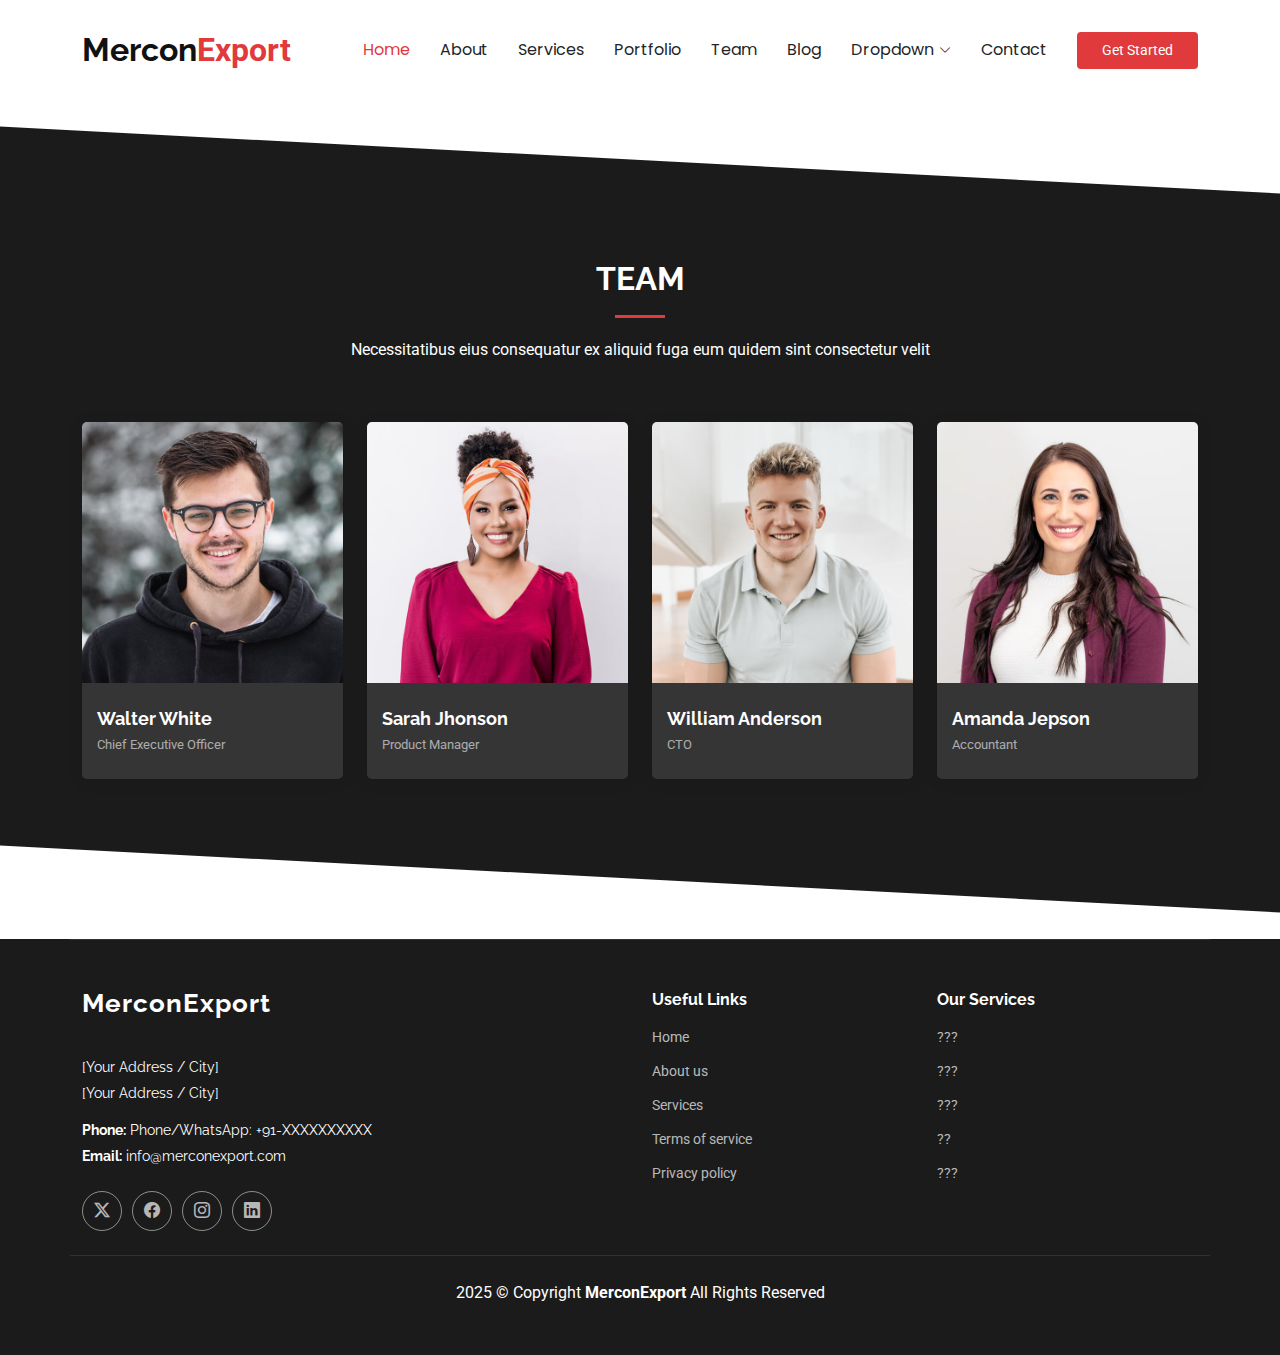
<file: team.html>
<!DOCTYPE html>
<html lang="en">

<head>
  <meta charset="utf-8">
  <meta content="width=device-width, initial-scale=1.0" name="viewport">
  <title>Index - Presento Bootstrap Template</title>
  <meta name="description" content="">
  <meta name="keywords" content="">

  <!-- Favicons -->
  <link href="assets/img/favicon.png" rel="icon">
  <link href="assets/img/apple-touch-icon.png" rel="apple-touch-icon">

  <!-- Fonts -->
  <link href="https://fonts.googleapis.com" rel="preconnect">
  <link href="https://fonts.gstatic.com" rel="preconnect" crossorigin>
  <link href="https://fonts.googleapis.com/css2?family=Roboto:ital,wght@0,100;0,300;0,400;0,500;0,700;0,900;1,100;1,300;1,400;1,500;1,700;1,900&family=Poppins:ital,wght@0,100;0,200;0,300;0,400;0,500;0,600;0,700;0,800;0,900;1,100;1,200;1,300;1,400;1,500;1,600;1,700;1,800;1,900&family=Raleway:ital,wght@0,100;0,200;0,300;0,400;0,500;0,600;0,700;0,800;0,900;1,100;1,200;1,300;1,400;1,500;1,600;1,700;1,800;1,900&display=swap" rel="stylesheet">

  <!-- Vendor CSS Files -->
  <link href="assets/vendor/bootstrap/css/bootstrap.min.css" rel="stylesheet">
  <link href="assets/vendor/bootstrap-icons/bootstrap-icons.css" rel="stylesheet">
  <link href="assets/vendor/aos/aos.css" rel="stylesheet">
  <link href="assets/vendor/glightbox/css/glightbox.min.css" rel="stylesheet">
  <link href="assets/vendor/swiper/swiper-bundle.min.css" rel="stylesheet">

  <!-- Main CSS File -->
  <link href="assets/css/main.css" rel="stylesheet">

</head>

<body class="index-page">

  <header id="header" class="header d-flex align-items-center sticky-top">
    <div class="container-fluid container-xl position-relative d-flex align-items-center">

      <a href="index.html" class="logo d-flex align-items-center me-auto">
        <!-- Uncomment the line below if you also wish to use an image logo -->
        <!-- <img src="assets/img/logo.png" alt=""> -->
        <h1 class="sitename">Mercon</h1>
        <span>Export</span>
      </a>

      <nav id="navmenu" class="navmenu">
        <ul>
          <li><a href="#hero" class="active">Home<br></a></li>
          <li><a href="#about">About</a></li>
          <li><a href="#services">Services</a></li>
          <li><a href="#portfolio">Portfolio</a></li>
          <li><a href="#team">Team</a></li>
          <li><a href="blog.html">Blog</a></li>
          <li class="dropdown"><a href="#"><span>Dropdown</span> <i class="bi bi-chevron-down toggle-dropdown"></i></a>
            <ul>
              <li><a href="#">Dropdown 1</a></li>
              <li class="dropdown"><a href="#"><span>Deep Dropdown</span> <i class="bi bi-chevron-down toggle-dropdown"></i></a>
                <ul>
                  <li><a href="#">Deep Dropdown 1</a></li>
                  <li><a href="#">Deep Dropdown 2</a></li>
                  <li><a href="#">Deep Dropdown 3</a></li>
                  <li><a href="#">Deep Dropdown 4</a></li>
                  <li><a href="#">Deep Dropdown 5</a></li>
                </ul>
              </li>
              <li><a href="#">Dropdown 2</a></li>
              <li><a href="#">Dropdown 3</a></li>
              <li><a href="#">Dropdown 4</a></li>
            </ul>
          </li>
          <li><a href="#contact">Contact</a></li>
        </ul>
        <i class="mobile-nav-toggle d-xl-none bi bi-list"></i>
      </nav>

      <a class="btn-getstarted" href="index.html#about">Get Started</a>

    </div>
  </header>

  <main class="main">

    <!-- Team Section -->
    <section id="team" class="team section section-bg dark-background">

      <!-- Section Title -->
      <div class="container section-title" data-aos="fade-up">
        <h2>Team</h2>
        <p>Necessitatibus eius consequatur ex aliquid fuga eum quidem sint consectetur velit</p>
      </div><!-- End Section Title -->

      <div class="container">

        <div class="row gy-4">

          <div class="col-lg-3 col-md-6 d-flex align-items-stretch" data-aos="fade-up" data-aos-delay="100">
            <div class="team-member">
              <div class="member-img">
                <img src="assets/img/team/team-1.jpg" class="img-fluid" alt="">
                <div class="social">
                  <a href=""><i class="bi bi-twitter-x"></i></a>
                  <a href=""><i class="bi bi-facebook"></i></a>
                  <a href=""><i class="bi bi-instagram"></i></a>
                  <a href=""><i class="bi bi-linkedin"></i></a>
                </div>
              </div>
              <div class="member-info">
                <h4>Walter White</h4>
                <span>Chief Executive Officer</span>
              </div>
            </div>
          </div><!-- End Team Member -->

          <div class="col-lg-3 col-md-6 d-flex align-items-stretch" data-aos="fade-up" data-aos-delay="200">
            <div class="team-member">
              <div class="member-img">
                <img src="assets/img/team/team-2.jpg" class="img-fluid" alt="">
                <div class="social">
                  <a href=""><i class="bi bi-twitter-x"></i></a>
                  <a href=""><i class="bi bi-facebook"></i></a>
                  <a href=""><i class="bi bi-instagram"></i></a>
                  <a href=""><i class="bi bi-linkedin"></i></a>
                </div>
              </div>
              <div class="member-info">
                <h4>Sarah Jhonson</h4>
                <span>Product Manager</span>
              </div>
            </div>
          </div><!-- End Team Member -->

          <div class="col-lg-3 col-md-6 d-flex align-items-stretch" data-aos="fade-up" data-aos-delay="300">
            <div class="team-member">
              <div class="member-img">
                <img src="assets/img/team/team-3.jpg" class="img-fluid" alt="">
                <div class="social">
                  <a href=""><i class="bi bi-twitter-x"></i></a>
                  <a href=""><i class="bi bi-facebook"></i></a>
                  <a href=""><i class="bi bi-instagram"></i></a>
                  <a href=""><i class="bi bi-linkedin"></i></a>
                </div>
              </div>
              <div class="member-info">
                <h4>William Anderson</h4>
                <span>CTO</span>
              </div>
            </div>
          </div><!-- End Team Member -->

          <div class="col-lg-3 col-md-6 d-flex align-items-stretch" data-aos="fade-up" data-aos-delay="400">
            <div class="team-member">
              <div class="member-img">
                <img src="assets/img/team/team-4.jpg" class="img-fluid" alt="">
                <div class="social">
                  <a href=""><i class="bi bi-twitter-x"></i></a>
                  <a href=""><i class="bi bi-facebook"></i></a>
                  <a href=""><i class="bi bi-instagram"></i></a>
                  <a href=""><i class="bi bi-linkedin"></i></a>
                </div>
              </div>
              <div class="member-info">
                <h4>Amanda Jepson</h4>
                <span>Accountant</span>
              </div>
            </div>
          </div><!-- End Team Member -->

        </div>

      </div>

    </section><!-- /Team Section -->

  </main>

  <footer id="footer" class="footer dark-background">

    <div class="container footer-top">
      <div class="row gy-4">
        <div class="col-lg-6 col-md-6 footer-about">
          <a href="index.html" class="logo d-flex align-items-center">
            <span class="sitename">MerconExport</span>
          </a>
          <div class="footer-contact pt-3">
            <p>[Your Address / City]</p>
            <p>[Your Address / City]</p>
            <p class="mt-3"><strong>Phone:</strong> <span>Phone/WhatsApp: +91-XXXXXXXXXX</span></p>
            <p><strong>Email:</strong> <span>info@merconexport.com</span></p>
          </div>
          <div class="social-links d-flex mt-4">
            <a href=""><i class="bi bi-twitter-x"></i></a>
            <a href=""><i class="bi bi-facebook"></i></a>
            <a href=""><i class="bi bi-instagram"></i></a>
            <a href=""><i class="bi bi-linkedin"></i></a>
          </div>
        </div>

        <div class="col-lg-3 col-md-3 footer-links">
          <h4>Useful Links</h4>
          <ul>
            <li><a href="#">Home</a></li>
            <li><a href="#">About us</a></li>
            <li><a href="#">Services</a></li>
            <li><a href="#">Terms of service</a></li>
            <li><a href="#">Privacy policy</a></li>
          </ul>
        </div>

        <div class="col-lg-3 col-md-3 footer-links">
          <h4>Our Services</h4>
          <ul>
            <li><a href="#">???</a></li>
            <li><a href="#">???</a></li>
            <li><a href="#">???</a></li>
            <li><a href="#">??</a></li>
            <li><a href="#">???</a></li>
          </ul>
        </div>

        <!-- <div class="col-lg-4 col-md-12 footer-newsletter">
          <h4>Our Newsletter</h4>
          <p>Subscribe to our newsletter and receive the latest news about our products and services!</p>
          <form action="forms/newsletter.php" method="post" class="php-email-form">
            <div class="newsletter-form"><input type="email" name="email"><input type="submit" value="Subscribe"></div>
            <div class="loading">Loading</div>
            <div class="error-message"></div>
            <div class="sent-message">Your subscription request has been sent. Thank you!</div>
          </form>
        </div> -->

      </div>
    </div>

    <div class="container copyright text-center mt-4">
      <p>2025 © <span>Copyright</span> <strong class=" sitename">MerconExport</strong> <span>All Rights Reserved</span></p>
      
      </div>
    </div>

  </footer>

  <!-- Scroll Top -->
  <a href="#" id="scroll-top" class="scroll-top d-flex align-items-center justify-content-center"><i class="bi bi-arrow-up-short"></i></a>

  <!-- Vendor JS Files -->
  <script src="assets/vendor/bootstrap/js/bootstrap.bundle.min.js"></script>
  <script src="assets/vendor/php-email-form/validate.js"></script>
  <script src="assets/vendor/aos/aos.js"></script>
  <script src="assets/vendor/glightbox/js/glightbox.min.js"></script>
  <script src="assets/vendor/swiper/swiper-bundle.min.js"></script>
  <script src="assets/vendor/purecounter/purecounter_vanilla.js"></script>
  <script src="assets/vendor/imagesloaded/imagesloaded.pkgd.min.js"></script>
  <script src="assets/vendor/isotope-layout/isotope.pkgd.min.js"></script>

  <!-- Main JS File -->
  <script src="assets/js/main.js"></script>

</body>

</html>
</file>
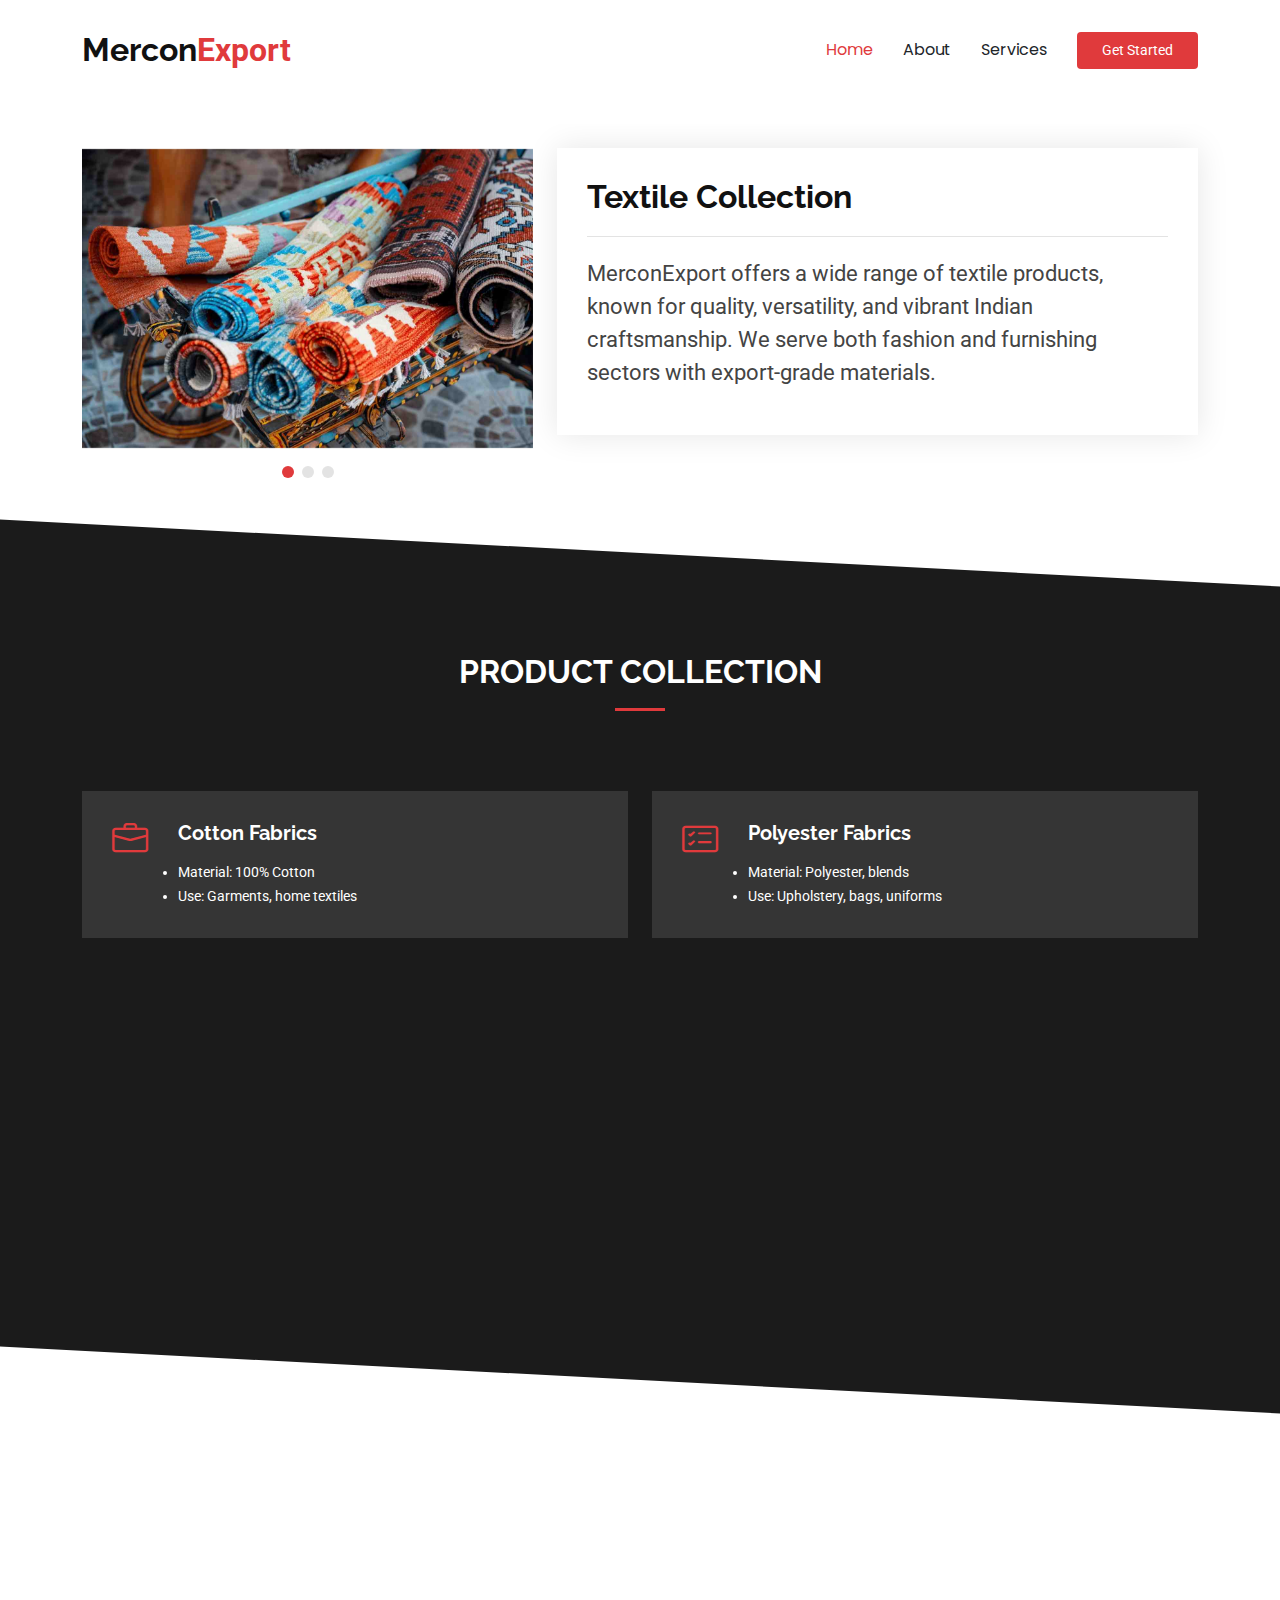
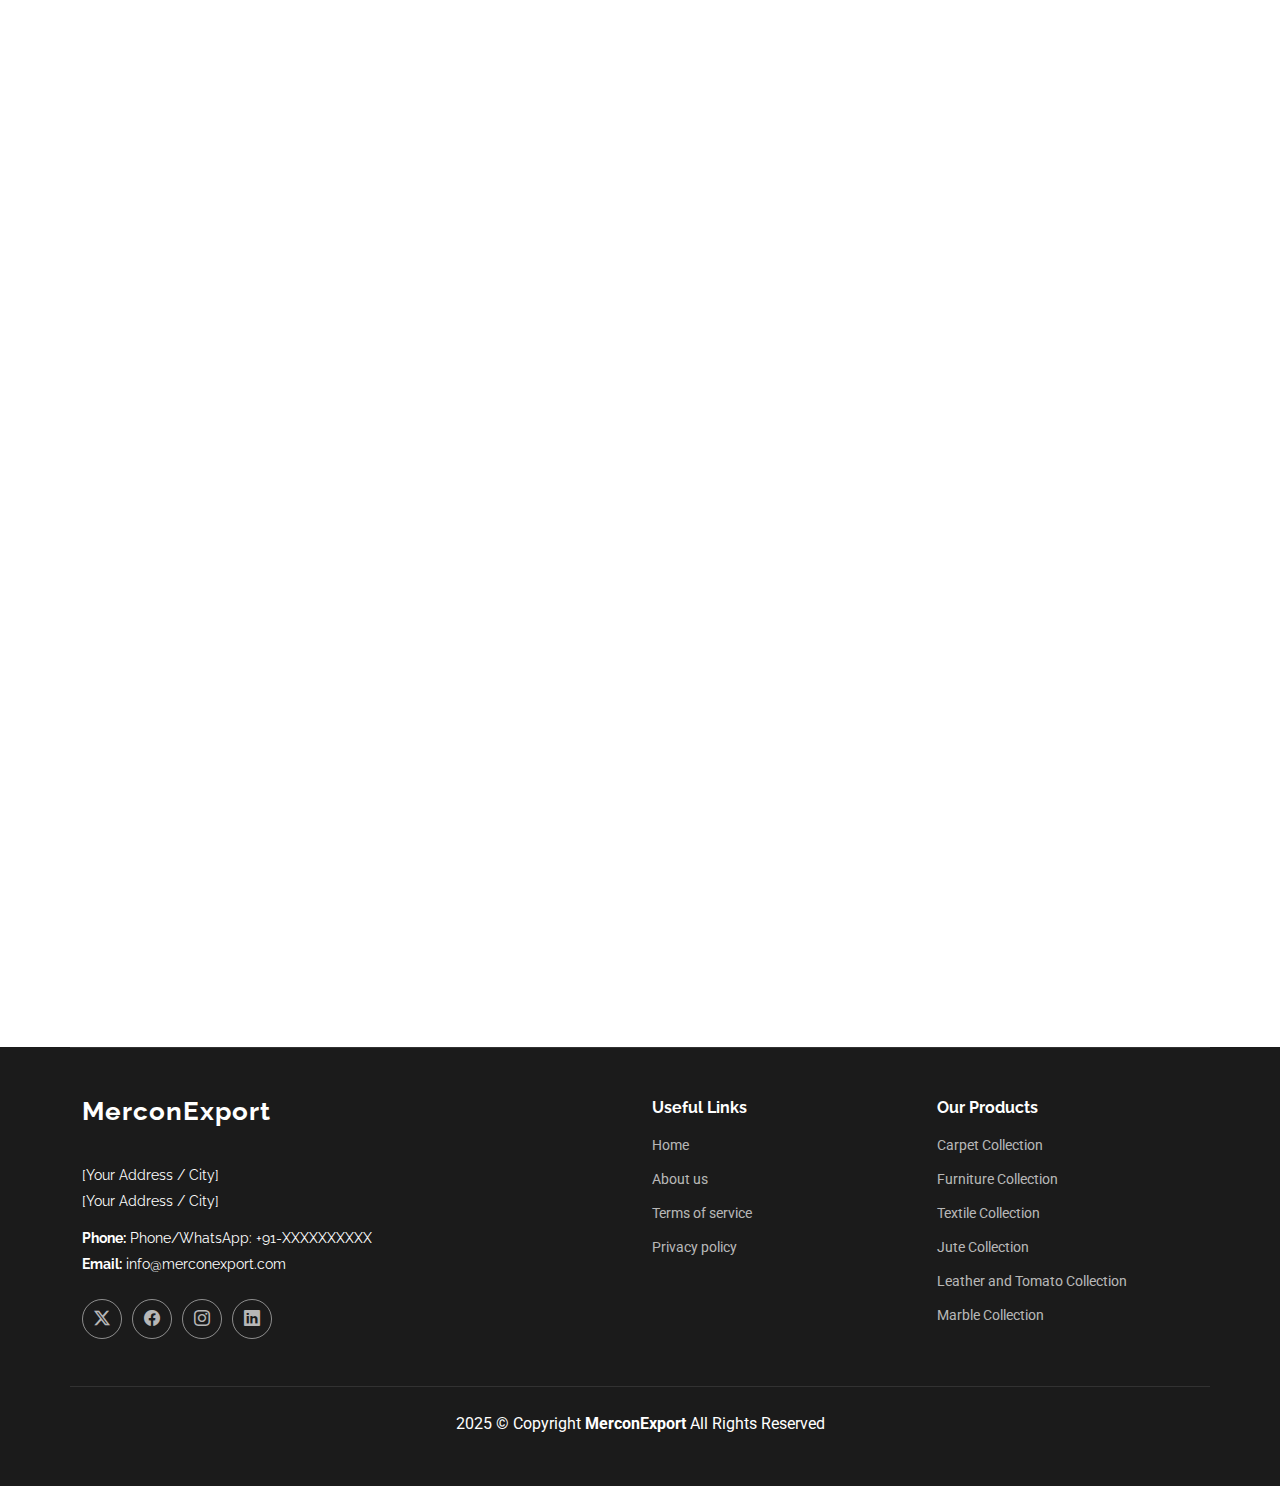
<file: textile.html>
<!DOCTYPE html>
<html lang="en">

<head>
  <meta charset="utf-8">
  <meta content="width=device-width, initial-scale=1.0" name="viewport">
  <title>Textile Collection</title>
  <meta name="description" content="">
  <meta name="keywords" content="">

  <!-- Favicons -->
  <link href="assets/img/logo_icon.png" rel="icon">
  <!-- <link href="assets/img/apple-touch-icon.png" rel="apple-touch-icon"> -->

  <!-- Fonts -->
  <link href="https://fonts.googleapis.com" rel="preconnect">
  <link href="https://fonts.gstatic.com" rel="preconnect" crossorigin>
  <link href="https://fonts.googleapis.com/css2?family=Roboto:ital,wght@0,100;0,300;0,400;0,500;0,700;0,900;1,100;1,300;1,400;1,500;1,700;1,900&family=Poppins:ital,wght@0,100;0,200;0,300;0,400;0,500;0,600;0,700;0,800;0,900;1,100;1,200;1,300;1,400;1,500;1,600;1,700;1,800;1,900&family=Raleway:ital,wght@0,100;0,200;0,300;0,400;0,500;0,600;0,700;0,800;0,900;1,100;1,200;1,300;1,400;1,500;1,600;1,700;1,800;1,900&display=swap" rel="stylesheet">

  <!-- Vendor CSS Files -->
  <link href="assets/vendor/bootstrap/css/bootstrap.min.css" rel="stylesheet">
  <link href="assets/vendor/bootstrap-icons/bootstrap-icons.css" rel="stylesheet">
  <link href="assets/vendor/aos/aos.css" rel="stylesheet">
  <link href="assets/vendor/glightbox/css/glightbox.min.css" rel="stylesheet">
  <link href="assets/vendor/swiper/swiper-bundle.min.css" rel="stylesheet">

  <!-- Main CSS File -->
  <link href="assets/css/main.css" rel="stylesheet">
</head>

<body class="portfolio-details-page">

  <header id="header" class="header d-flex align-items-center sticky-top">
    <div class="container-fluid container-xl position-relative d-flex align-items-center">

      <a href="index.html" class="logo d-flex align-items-center me-auto">
        <!-- Uncomment the line below if you also wish to use an image logo -->
        <!-- <img src="assets/img/logo.png" alt=""> -->
        <h1 class="sitename">Mercon</h1>
        <span>Export</span>
      </a>

      <nav id="navmenu" class="navmenu">
        <ul>
          <li><a href="#hero" class="active">Home<br></a></li>
          <li><a href="#about">About</a></li>
          <li><a href="#services">Services</a></li>
          <!-- <li><a href="#portfolio">Portfolio</a></li> -->
          <!-- <li><a href="#team">Team</a></li>
          <li><a href="blog.html">Blog</a></li>
          <li class="dropdown"><a href="#"><span>Dropdown</span> <i class="bi bi-chevron-down toggle-dropdown"></i></a>
            <ul>
              <li><a href="#">Dropdown 1</a></li>
              <li class="dropdown"><a href="#"><span>Deep Dropdown</span> <i class="bi bi-chevron-down toggle-dropdown"></i></a>
                <ul>
                  <li><a href="#">Deep Dropdown 1</a></li>
                  <li><a href="#">Deep Dropdown 2</a></li>
                  <li><a href="#">Deep Dropdown 3</a></li>
                  <li><a href="#">Deep Dropdown 4</a></li>
                  <li><a href="#">Deep Dropdown 5</a></li>
                </ul>
              </li>
              <li><a href="#">Dropdown 2</a></li>
              <li><a href="#">Dropdown 3</a></li>
              <li><a href="#">Dropdown 4</a></li>
            </ul>
          </li> -->
          <!-- <li><a href="#contact">Contact</a></li> -->
        </ul>
        <i class="mobile-nav-toggle d-xl-none bi bi-list"></i>
      </nav>

      <a class="btn-getstarted" href="index.html#contact">Get Started</a>

    </div>
  </header>

  <main class="main">

    

    <!-- Portfolio Details Section -->
    <section id="portfolio-details" class="portfolio-details section">

      <div class="container mt-5" data-aos="fade-up" data-aos-delay="100">

        <div class="row gy-4">

          <div class="col-lg-5">
            <div class="portfolio-details-slider swiper init-swiper">

              <script type="application/json" class="swiper-config">
                {
                  "loop": true,
                  "speed": 600,
                  "autoplay": {
                    "delay": 5000
                  },
                  "slidesPerView": "auto",
                  "pagination": {
                    "el": ".swiper-pagination",
                    "type": "bullets",
                    "clickable": true
                  }
                }
              </script>

              <div class="swiper-wrapper align-items-center">

                <div class="swiper-slide">
                  <img src="assets/img/carpet/multiple-carpets-grand-bazaar-istanbul-turkey.jpg" alt="">
                </div>

                <div class="swiper-slide">
                  <img src="assets/img/carpet/pillow-sofa.jpg" alt="">
                </div>

                <div class="swiper-slide">
                  <img src="assets/img/carpet/softness-elegance-old-fashioned-textiles-pile-high-generated-by-ai.jpg" alt="">
                </div>

                <!-- <div class="swiper-slide">
                  <img src="assets/img/portfolio/books-1.jpg" alt="">
                </div> -->

              </div>
              <div class="swiper-pagination"></div>
            </div>
          </div>

          <div class="col-lg-7">
            <div class="portfolio-info" data-aos="fade-up" data-aos-delay="200">
              <h3 style="font-size: 32px;">Textile Collection</h3>
              <p style="font-size: 22px;">MerconExport offers a wide range of textile products, known for quality, versatility, and vibrant Indian craftsmanship. We serve both fashion and furnishing sectors with export-grade materials.</p>
              <!-- <ul>
                <li><strong>Category</strong>: Web design</li>
                <li><strong>Client</strong>: ASU Company</li>
                <li><strong>Project date</strong>: 01 March, 2020</li>
                <li><strong>Project URL</strong>: <a href="#">www.example.com</a></li>
              </ul> -->
            </div>
            <!-- <div class="portfolio-description" data-aos="fade-up" data-aos-delay="300">
              <h2>Exercitationem repudiandae officiis neque suscipit</h2>
              <p>
                Autem ipsum nam porro corporis rerum. Quis eos dolorem eos itaque inventore commodi labore quia quia. Exercitationem repudiandae officiis neque suscipit non officia eaque itaque enim. Voluptatem officia accusantium nesciunt est omnis tempora consectetur dignissimos. Sequi nulla at esse enim cum deserunt eius.
              </p>
            </div> -->
          </div>

        </div>

      </div>

    </section><!-- /Portfolio Details Section -->

    <!-- Services Section -->
    <section id="services" class="services section section-bg dark-background">

      <!-- Section Title -->
      <div class="container section-title" data-aos="fade-up">
        <h2>Product Collection</h2>
        <!-- <p>Necessitatibus eius consequatur ex aliquid fuga eum quidem sint consectetur velit</p> -->
      </div><!-- End Section Title -->

      <div class="container">

        <div class="row gy-4">

          <div class="col-md-6" data-aos="fade-up" data-aos-delay="100">
            <div class="service-item d-flex position-relative h-100">
              <i class="bi bi-briefcase icon flex-shrink-0"></i>
              <div>
                <h4 class="title">Cotton Fabrics</h4>
                <li class="description">Material: 100% Cotton</li>
                <li class="description">Use: Garments, home textiles</li>
              </div>
            </div>
          </div><!-- End Service Item -->

          <div class="col-md-6" data-aos="fade-up" data-aos-delay="200">
            <div class="service-item d-flex position-relative h-100">
              <i class="bi bi-card-checklist icon flex-shrink-0"></i>
              <div>
                <h4 class="title">Polyester Fabrics</h4>
                <li class="description">Material: Polyester, blends</li>
                <li class="description">Use: Upholstery, bags, uniforms</li>
              </div>
            </div>
          </div><!-- End Service Item -->

          <div class="col-md-6" data-aos="fade-up" data-aos-delay="300">
            <div class="service-item d-flex position-relative h-100">
              <i class="bi bi-bar-chart icon flex-shrink-0"></i>
              <div>
                <h4 class="title"><a href="service-details.html" class="stretched-link">Silk & Viscose</a></h4>
                <li class="description">Material: Silk, viscose</li>
                <li class="description">Use: Fashionwear, scarves, ethnic wear</li>
              </div>
            </div>
          </div><!-- End Service Item -->

          <div class="col-md-6" data-aos="fade-up" data-aos-delay="300">
            <div class="service-item d-flex position-relative h-100">
              <i class="bi bi-bar-chart icon flex-shrink-0"></i>
              <div>
                <h4 class="title"><a href="service-details.html" class="stretched-link">Denim & Twill</a></h4>
                <li class="description">Material: Cotton blends</li>
                <li class="description">Use: Jeans, jackets, workwear</li>
              </div>
            </div>
          </div><!-- End Service Item -->

          <div class="col-md-6" data-aos="fade-up" data-aos-delay="400">
            <div class="service-item d-flex position-relative h-100">
              <i class="bi bi-binoculars icon flex-shrink-0"></i>
              <div>
                <h4 class="title"><a href="service-details.html" class="stretched-link">Technical Textiles</a></h4>
                <li class="description">Material: Coated fabric, non-woven</li>
                <li class="description">Use: Industrial, medical, geo textiles</li>
              </div>
            </div>
          </div><!-- End Service Item -->
        </div>

      </div>
      
    </section><!-- /Services Section -->


    <!-- Stats Section -->
    <section id="stats" class="stats section pb-5">

      <div class="container" data-aos="fade-up" data-aos-delay="100">

        <div class="row gy-4">

          <div class="col-lg-3 col-md-6 d-flex flex-column align-items-center">
            <i class="bi bi-graph-up"></i>
            <!-- <div class="stats-item">
              <h4 class="text-center">Export Markets (Carpets)</h4>
              <li>Africa: Nigeria, Egypt, South Africa</li>
              <li>Middle East: UAE, Saudi Arabia, Oman</li>
              <li>SE Asia: Malaysia, Philippines, Thailand</li>
            </div> -->
            <div class="stats-item">
              <h4 class="text-center">Export Markets</h4>
              <ul class="justified-list">
                <li><span>Africa:-</span> Kenya, Tanzania, South Africa</li>
                <li><span>Middle East:-</span> UAE, Kuwait, Saudi Arabia</li>
                <li><span>SE Asia:-</span> Bangladesh, Indonesia, Vietnam</li>
              </ul>
            </div>
          </div><!-- End Stats Item -->

          <div class="col-lg-3 col-md-6 d-flex flex-column align-items-center">
            <!-- <i class="bi bi-journal-richtext"></i> -->
            <i class="bi bi-briefcase"></i>

            <div class="stats-item">
              <h4 class="text-center">Customization & OEM</h4>
              <ul class="justified-list">
                <li>Custom GSM, width, weave</li>
                <li>Branding tags, labels, packaging</li>
                <li>Print & dye options</li>
              </ul>
            </div>
          </div><!-- End Stats Item -->

          <div class="col-lg-3 col-md-6 d-flex flex-column align-items-center">
            <i class="bi bi-box"></i>

            <div class="stats-item">
              <h4 class="text-center">Packaging Details</h4>
              <ul class="justified-list">
                <li><span>Unit:-</span>Rolls or folded</li>
                <li><span>Outer:-</span>Polybag or bale packing</li>
                <li><span>Lables:-</span>Size, fabric type, origin</li>
              </ul>
            </div>
          </div><!-- End Stats Item -->

          <div class="col-lg-3 col-md-6 d-flex flex-column align-items-center">
            <!-- <i class="bi bi-people"></i> -->
             <i class="bi bi-calendar"></i>

            <div class="stats-item">
              <h4 class="text-center">Lead Time & MOQ</h4>
              <ul class="justified-list">
                <li>MOQ: 500–1000 meters per style</li>
                <li>Production time: 10–30 days</li>
              </ul>
            </div>
          </div><!-- End Stats Item -->


        </div>

      </div>

    </section><!-- /Stats Section -->


    <section id="faq" class="faq section pb-4">

      <!-- Section Title -->
      <div class="container section-title" data-aos="fade-up">
        <h2>Buyer FAQ (Textiles)???</h2>
        <!-- <p>Necessitatibus eius consequatur ex aliquid fuga eum quidem sint consectetur velit</p> -->
      </div><!-- End Section Title -->

      <div class="container">

        <div class="row justify-content-center">

          <div class="col-lg-10" data-aos="fade-up" data-aos-delay="100">

            <div class="faq-container">

              <div class="faq-item">
                <h3>Q: Can we customize width or GSM?</h3>
                <div class="faq-content">
                  <p>A: Yes, we manufacture as per buyer specs.</p>
                </div>
                <i class="faq-toggle bi bi-chevron-right"></i>
              </div><!-- End Faq item-->
              
              <div class="faq-item">
                <h3>Q: Do you offer printed or dyed fabrics?</h3>
                <div class="faq-content">
                  <p>A: Yes, both rotary and digital printing options are available.</p>
                </div>
                <i class="faq-toggle bi bi-chevron-right"></i>
              </div><!-- End Faq item-->

              <div class="faq-item">
                <h3>Q: Do you supply organic cotton?</h3>
                <div class="faq-content">
                  <p>A: Yes, with GOTS certification if required.</p>
                </div>
                <i class="faq-toggle bi bi-chevron-right"></i>
              </div><!-- End Faq item-->
            </div>

          </div><!-- End Faq Column-->

        </div>

      </div>

    </section><!-- /Faq Section -->


  <!-- Portfolio Details Section -->
    <section id="portfolio-details" class="portfolio-details section">

      <div class="container mt-5" data-aos="fade-up" data-aos-delay="100">

        <div class="mt-3 pb-5">
            <div class="portfolio-info" data-aos="fade-up" data-aos-delay="200">
              <h3 style="font-size: 32px;">💬 WhatsApp Sample Message (Textiles)</h3>
              <p style="font-size: 18px;">Hi [Buyer Name],
                <br>
                Greetings from MerconExport! We export premium Indian textiles for apparel, upholstery & technical use:
                <br>
                🧵 Cotton / Polyester / Viscose
                <br>
                📦 Custom specs & labeling
                <br>
                🌍 Fast delivery, export packing
                <br>
                Shall I share our textile catalog?
                <br>
                Thanks,
                <br>
                [Your Name]
              </p>
          </div>

      </div>

    </section><!-- /Portfolio Details Section -->

  </main>

  <footer id="footer" class="footer dark-background">

    <div class="container footer-top">
      <div class="row gy-4">
        <div class="col-lg-6 col-md-6 footer-about">
          <a href="index.html" class="logo d-flex align-items-center">
            <span class="sitename">MerconExport</span>
          </a>
          <div class="footer-contact pt-3">
            <p>[Your Address / City]</p>
            <p>[Your Address / City]</p>
            <p class="mt-3"><strong>Phone:</strong> <span>Phone/WhatsApp: +91-XXXXXXXXXX</span></p>
            <p><strong>Email:</strong> <span>info@merconexport.com</span></p>
          </div>
          <div class="social-links d-flex mt-4">
            <a href=""><i class="bi bi-twitter-x"></i></a>
            <a href=""><i class="bi bi-facebook"></i></a>
            <a href=""><i class="bi bi-instagram"></i></a>
            <a href=""><i class="bi bi-linkedin"></i></a>
          </div>
        </div>

        <div class="col-lg-3 col-md-3 footer-links">
          <h4>Useful Links</h4>
          <ul>
            <li><a href="#">Home</a></li>
            <li><a href="#">About us</a></li>
            <!-- <li><a href="#">Services</a></li> -->
            <li><a href="#">Terms of service</a></li>
            <li><a href="#">Privacy policy</a></li>
          </ul>
        </div>

        <div class="col-lg-3 col-md-3 footer-links">
          <h4>Our Products</h4>
          <ul>
            <li><a href="carpet.html">Carpet Collection</a></li>
            <li><a href="furniture.html">Furniture Collection</a></li>
            <li><a href="textile.html">Textile Collection</a></li>
            <li><a href="jute.html">Jute Collection</a></li>
            <li><a href="leather.html">Leather and Tomato Collection</a></li>
            <li><a href="marble.html">Marble Collection</a></li>
          </ul>
        </div>

        <!-- <div class="col-lg-4 col-md-12 footer-newsletter">
          <h4>Our Newsletter</h4>
          <p>Subscribe to our newsletter and receive the latest news about our products and services!</p>
          <form action="forms/newsletter.php" method="post" class="php-email-form">
            <div class="newsletter-form"><input type="email" name="email"><input type="submit" value="Subscribe"></div>
            <div class="loading">Loading</div>
            <div class="error-message"></div>
            <div class="sent-message">Your subscription request has been sent. Thank you!</div>
          </form>
        </div> -->

      </div>
    </div>

    <div class="container copyright text-center mt-4">
      <p>2025 © <span>Copyright</span> <strong class=" sitename">MerconExport</strong> <span>All Rights Reserved</span></p>
      
      </div>
    </div>

  </footer>

  <!-- Scroll Top -->
  <a href="#" id="scroll-top" class="scroll-top d-flex align-items-center justify-content-center"><i class="bi bi-arrow-up-short"></i></a>

  <!-- Vendor JS Files -->
  <script src="assets/vendor/bootstrap/js/bootstrap.bundle.min.js"></script>
  <script src="assets/vendor/php-email-form/validate.js"></script>
  <script src="assets/vendor/aos/aos.js"></script>
  <script src="assets/vendor/glightbox/js/glightbox.min.js"></script>
  <script src="assets/vendor/swiper/swiper-bundle.min.js"></script>
  <script src="assets/vendor/purecounter/purecounter_vanilla.js"></script>
  <script src="assets/vendor/imagesloaded/imagesloaded.pkgd.min.js"></script>
  <script src="assets/vendor/isotope-layout/isotope.pkgd.min.js"></script>

  <!-- Main JS File -->
  <script src="assets/js/main.js"></script>

</body>

</html>
</file>
<file: assets/css/main.css>
/**
* Template Name: Presento
* Template URL: https://bootstrapmade.com/presento-bootstrap-corporate-template/
* Updated: Aug 07 2024 with Bootstrap v5.3.3
* Author: BootstrapMade.com
* License: https://bootstrapmade.com/license/
*/

/*--------------------------------------------------------------
# Font & Color Variables
# Help: https://bootstrapmade.com/color-system/
--------------------------------------------------------------*/
/* Fonts */
:root {
  --default-font: "Roboto",  system-ui, -apple-system, "Segoe UI", Roboto, "Helvetica Neue", Arial, "Noto Sans", "Liberation Sans", sans-serif, "Apple Color Emoji", "Segoe UI Emoji", "Segoe UI Symbol", "Noto Color Emoji";
  --heading-font: "Raleway",  sans-serif;
  --nav-font: "Poppins",  sans-serif;
}

/* Global Colors - The following color variables are used throughout the website. Updating them here will change the color scheme of the entire website */
:root { 
  --background-color: #ffffff; /* Background color for the entire website, including individual sections */
  --default-color: #444444; /* Default color used for the majority of the text content across the entire website */
  --heading-color: #111111; /* Color for headings, subheadings and title throughout the website */
  --accent-color: #e03a3c; /* Accent color that represents your brand on the website. It's used for buttons, links, and other elements that need to stand out */
  --surface-color: #ffffff; /* The surface color is used as a background of boxed elements within sections, such as cards, icon boxes, or other elements that require a visual separation from the global background. */
  --contrast-color: #ffffff; /* Contrast color for text, ensuring readability against backgrounds of accent, heading, or default colors. */
}

/* Nav Menu Colors - The following color variables are used specifically for the navigation menu. They are separate from the global colors to allow for more customization options */
:root {
  --nav-color: #212529;  /* The default color of the main navmenu links */
  --nav-hover-color: #e03a3c; /* Applied to main navmenu links when they are hovered over or active */
  --nav-mobile-background-color: #ffffff; /* Used as the background color for mobile navigation menu */
  --nav-dropdown-background-color: #ffffff; /* Used as the background color for dropdown items that appear when hovering over primary navigation items */
  --nav-dropdown-color: #212529; /* Used for navigation links of the dropdown items in the navigation menu. */
  --nav-dropdown-hover-color: #e03a3c; /* Similar to --nav-hover-color, this color is applied to dropdown navigation links when they are hovered over. */
}

/* Color Presets - These classes override global colors when applied to any section or element, providing reuse of the sam color scheme. */

.light-background {
  --background-color: #f9f9f9;
  --surface-color: #ffffff;
}

.dark-background {
  --background-color: #1b1b1b;
  --default-color: #ffffff;
  --heading-color: #ffffff;
  --surface-color: #353535;
  --contrast-color: #ffffff;
}

/* Smooth scroll */
:root {
  scroll-behavior: smooth;
}

/*--------------------------------------------------------------
# General Styling & Shared Classes
--------------------------------------------------------------*/
body {
  color: var(--default-color);
  background-color: var(--background-color);
  font-family: var(--default-font);
}

a {
  color: var(--accent-color);
  text-decoration: none;
  transition: 0.3s;
}

a:hover {
  color: color-mix(in srgb, var(--accent-color), transparent 25%);
  text-decoration: none;
}

h1,
h2,
h3,
h4,
h5,
h6 {
  color: var(--heading-color);
  font-family: var(--heading-font);
}

/* PHP Email Form Messages
------------------------------*/
.php-email-form .error-message {
  display: none;
  background: #df1529;
  color: #ffffff;
  text-align: left;
  padding: 15px;
  margin-bottom: 24px;
  font-weight: 600;
}

.php-email-form .sent-message {
  display: none;
  color: #ffffff;
  background: #059652;
  text-align: center;
  padding: 15px;
  margin-bottom: 24px;
  font-weight: 600;
}

.php-email-form .loading {
  display: none;
  background: var(--surface-color);
  text-align: center;
  padding: 15px;
  margin-bottom: 24px;
}

.php-email-form .loading:before {
  content: "";
  display: inline-block;
  border-radius: 50%;
  width: 24px;
  height: 24px;
  margin: 0 10px -6px 0;
  border: 3px solid var(--accent-color);
  border-top-color: var(--surface-color);
  animation: php-email-form-loading 1s linear infinite;
}

@keyframes php-email-form-loading {
  0% {
    transform: rotate(0deg);
  }

  100% {
    transform: rotate(360deg);
  }
}

/* Pulsating Play Button
------------------------------*/
.pulsating-play-btn {
  width: 94px;
  height: 94px;
  background: radial-gradient(var(--accent-color) 50%, color-mix(in srgb, var(--accent-color), transparent 75%) 52%);
  border-radius: 50%;
  display: block;
  position: relative;
  overflow: hidden;
}

.pulsating-play-btn:before {
  content: "";
  position: absolute;
  width: 120px;
  height: 120px;
  animation-delay: 0s;
  animation: pulsate-play-btn 2s;
  animation-direction: forwards;
  animation-iteration-count: infinite;
  animation-timing-function: steps;
  opacity: 1;
  border-radius: 50%;
  border: 5px solid color-mix(in srgb, var(--accent-color), transparent 30%);
  top: -15%;
  left: -15%;
  background: rgba(198, 16, 0, 0);
}

.pulsating-play-btn:after {
  content: "";
  position: absolute;
  left: 50%;
  top: 50%;
  transform: translateX(-40%) translateY(-50%);
  width: 0;
  height: 0;
  border-top: 10px solid transparent;
  border-bottom: 10px solid transparent;
  border-left: 15px solid #fff;
  z-index: 100;
  transition: all 400ms cubic-bezier(0.55, 0.055, 0.675, 0.19);
}

.pulsating-play-btn:hover:before {
  content: "";
  position: absolute;
  left: 50%;
  top: 50%;
  transform: translateX(-40%) translateY(-50%);
  width: 0;
  height: 0;
  border: none;
  border-top: 10px solid transparent;
  border-bottom: 10px solid transparent;
  border-left: 15px solid #fff;
  z-index: 200;
  animation: none;
  border-radius: 0;
}

.pulsating-play-btn:hover:after {
  border-left: 15px solid var(--accent-color);
  transform: scale(20);
}

@keyframes pulsate-play-btn {
  0% {
    transform: scale(0.6, 0.6);
    opacity: 1;
  }

  100% {
    transform: scale(1, 1);
    opacity: 0;
  }
}

/*--------------------------------------------------------------
# Global Header
--------------------------------------------------------------*/
.header {
  color: var(--default-color);
  background-color: var(--background-color);
  padding: 20px 0;
  transition: all 0.5s;
  z-index: 997;
}

.header .logo {
  line-height: 1;
}

.header .logo img {
  max-height: 36px;
  margin-right: 8px;
}

.header .logo h1 {
  font-size: 32px;
  margin: 0;
  font-weight: 700;
  color: var(--heading-color);
}

.header .logo span {
  font-size: 32px;
  font-weight: 700;
  color: var(--accent-color);
}

.header .btn-getstarted,
.header .btn-getstarted:focus {
  color: var(--contrast-color);
  background: var(--accent-color);
  font-size: 14px;
  padding: 8px 25px;
  margin: 0 0 0 30px;
  border-radius: 4px;
  transition: 0.3s;
}

.header .btn-getstarted:hover,
.header .btn-getstarted:focus:hover {
  color: var(--contrast-color);
  background: color-mix(in srgb, var(--accent-color), transparent 15%);
}

@media (max-width: 1200px) {
  .header .logo {
    order: 1;
  }

  .header .btn-getstarted,
  .header .btn-getstarted:focus {
    order: 2;
    margin: 0 15px 0 0;
    padding: 6px 15px;
  }

  .header .navmenu {
    order: 3;
  }
}

.scrolled .header {
  box-shadow: 0px 0 18px rgba(0, 0, 0, 0.1);
}

/*--------------------------------------------------------------
# Navigation Menu
--------------------------------------------------------------*/
/* Navmenu - Desktop */
@media (min-width: 1200px) {
  .navmenu {
    padding: 0;
  }

  .navmenu ul {
    margin: 0;
    padding: 0;
    display: flex;
    list-style: none;
    align-items: center;
  }

  .navmenu li {
    position: relative;
  }

  .navmenu a,
  .navmenu a:focus {
    color: var(--nav-color);
    padding: 18px 15px;
    font-size: 16px;
    font-family: var(--nav-font);
    font-weight: 400;
    display: flex;
    align-items: center;
    justify-content: space-between;
    white-space: nowrap;
    transition: 0.3s;
  }

  .navmenu a i,
  .navmenu a:focus i {
    font-size: 12px;
    line-height: 0;
    margin-left: 5px;
    transition: 0.3s;
  }

  .navmenu li:last-child a {
    padding-right: 0;
  }

  .navmenu li:hover>a,
  .navmenu .active,
  .navmenu .active:focus {
    color: var(--nav-hover-color);
  }

  .navmenu .dropdown ul {
    margin: 0;
    padding: 10px 0;
    background: var(--nav-dropdown-background-color);
    display: block;
    position: absolute;
    visibility: hidden;
    left: 14px;
    top: 130%;
    opacity: 0;
    transition: 0.3s;
    border-radius: 4px;
    z-index: 99;
    box-shadow: 0px 0px 30px rgba(0, 0, 0, 0.1);
  }

  .navmenu .dropdown ul li {
    min-width: 200px;
  }

  .navmenu .dropdown ul a {
    padding: 10px 20px;
    font-size: 15px;
    text-transform: none;
    color: var(--nav-dropdown-color);
  }

  .navmenu .dropdown ul a i {
    font-size: 12px;
  }

  .navmenu .dropdown ul a:hover,
  .navmenu .dropdown ul .active:hover,
  .navmenu .dropdown ul li:hover>a {
    color: var(--nav-dropdown-hover-color);
  }

  .navmenu .dropdown:hover>ul {
    opacity: 1;
    top: 100%;
    visibility: visible;
  }

  .navmenu .dropdown .dropdown ul {
    top: 0;
    left: -90%;
    visibility: hidden;
  }

  .navmenu .dropdown .dropdown:hover>ul {
    opacity: 1;
    top: 0;
    left: -100%;
    visibility: visible;
  }
}

/* Navmenu - Mobile */
@media (max-width: 1199px) {
  .mobile-nav-toggle {
    color: var(--nav-color);
    font-size: 28px;
    line-height: 0;
    margin-right: 10px;
    cursor: pointer;
    transition: color 0.3s;
  }

  .navmenu {
    padding: 0;
    z-index: 9997;
  }

  .navmenu ul {
    display: none;
    list-style: none;
    position: absolute;
    inset: 60px 20px 20px 20px;
    padding: 10px 0;
    margin: 0;
    border-radius: 6px;
    background-color: var(--nav-mobile-background-color);
    overflow-y: auto;
    transition: 0.3s;
    z-index: 9998;
    box-shadow: 0px 0px 30px rgba(0, 0, 0, 0.1);
  }

  .navmenu a,
  .navmenu a:focus {
    color: var(--nav-dropdown-color);
    padding: 10px 20px;
    font-family: var(--nav-font);
    font-size: 17px;
    font-weight: 500;
    display: flex;
    align-items: center;
    justify-content: space-between;
    white-space: nowrap;
    transition: 0.3s;
  }

  .navmenu a i,
  .navmenu a:focus i {
    font-size: 12px;
    line-height: 0;
    margin-left: 5px;
    width: 30px;
    height: 30px;
    display: flex;
    align-items: center;
    justify-content: center;
    border-radius: 50%;
    transition: 0.3s;
    background-color: color-mix(in srgb, var(--accent-color), transparent 90%);
  }

  .navmenu a i:hover,
  .navmenu a:focus i:hover {
    background-color: var(--accent-color);
    color: var(--contrast-color);
  }

  .navmenu a:hover,
  .navmenu .active,
  .navmenu .active:focus {
    color: var(--nav-dropdown-hover-color);
  }

  .navmenu .active i,
  .navmenu .active:focus i {
    background-color: var(--accent-color);
    color: var(--contrast-color);
    transform: rotate(180deg);
  }

  .navmenu .dropdown ul {
    position: static;
    display: none;
    z-index: 99;
    padding: 10px 0;
    margin: 10px 20px;
    background-color: var(--nav-dropdown-background-color);
    border: 1px solid color-mix(in srgb, var(--default-color), transparent 90%);
    box-shadow: none;
    transition: all 0.5s ease-in-out;
  }

  .navmenu .dropdown ul ul {
    background-color: rgba(33, 37, 41, 0.1);
  }

  .navmenu .dropdown>.dropdown-active {
    display: block;
    background-color: rgba(33, 37, 41, 0.03);
  }

  .mobile-nav-active {
    overflow: hidden;
  }

  .mobile-nav-active .mobile-nav-toggle {
    color: #fff;
    position: absolute;
    font-size: 32px;
    top: 15px;
    right: 15px;
    margin-right: 0;
    z-index: 9999;
  }

  .mobile-nav-active .navmenu {
    position: fixed;
    overflow: hidden;
    inset: 0;
    background: rgba(33, 37, 41, 0.8);
    transition: 0.3s;
  }

  .mobile-nav-active .navmenu>ul {
    display: block;
  }
}

/*--------------------------------------------------------------
# Global Footer
--------------------------------------------------------------*/
.footer {
  color: var(--default-color);
  background-color: var(--background-color);
  font-size: 14px;
  padding-bottom: 50px;
  position: relative;
}

.footer .footer-top {
  padding-top: 50px;
  border-top: 1px solid color-mix(in srgb, var(--default-color), transparent 90%);
}

.footer .footer-about .logo {
  line-height: 1;
  margin-bottom: 25px;
}

.footer .footer-about .logo img {
  max-height: 40px;
  margin-right: 6px;
}

.footer .footer-about .logo span {
  font-size: 26px;
  font-weight: 700;
  letter-spacing: 1px;
  font-family: var(--heading-font);
  color: var(--heading-color);
}

.footer .footer-about p {
  font-size: 14px;
  font-family: var(--heading-font);
}

.footer .social-links a {
  display: flex;
  align-items: center;
  justify-content: center;
  width: 40px;
  height: 40px;
  border-radius: 50%;
  border: 1px solid color-mix(in srgb, var(--default-color), transparent 50%);
  font-size: 16px;
  color: color-mix(in srgb, var(--default-color), transparent 30%);
  margin-right: 10px;
  transition: 0.3s;
}

.footer .social-links a:hover {
  color: var(--accent-color);
  border-color: var(--accent-color);
}

.footer h4 {
  font-size: 16px;
  font-weight: bold;
  position: relative;
  padding-bottom: 12px;
}

.footer .footer-links {
  margin-bottom: 30px;
}

.footer .footer-links ul {
  list-style: none;
  padding: 0;
  margin: 0;
}

.footer .footer-links ul i {
  padding-right: 2px;
  font-size: 12px;
  line-height: 0;
}

.footer .footer-links ul li {
  padding: 10px 0;
  display: flex;
  align-items: center;
}

.footer .footer-links ul li:first-child {
  padding-top: 0;
}

.footer .footer-links ul a {
  color: color-mix(in srgb, var(--default-color), transparent 30%);
  display: inline-block;
  line-height: 1;
}

.footer .footer-links ul a:hover {
  color: var(--accent-color);
}

.footer .footer-contact p {
  margin-bottom: 5px;
}

.footer .footer-newsletter .newsletter-form {
  margin-top: 30px;
  margin-bottom: 30px;
  padding: 6px 8px;
  position: relative;
  border-radius: 4px;
  border: 1px solid color-mix(in srgb, var(--default-color), transparent 80%);
  display: flex;
  background-color: var(--background-color);
  transition: 0.3s;
}

.footer .footer-newsletter .newsletter-form:focus-within {
  border-color: var(--accent-color);
}

.footer .footer-newsletter .newsletter-form input[type=email] {
  border: 0;
  padding: 4px;
  width: 100%;
  background-color: var(--background-color);
  color: var(--default-color);
}

.footer .footer-newsletter .newsletter-form input[type=email]:focus-visible {
  outline: none;
}

.footer .footer-newsletter .newsletter-form input[type=submit] {
  border: 0;
  font-size: 16px;
  padding: 0 20px;
  margin: -7px -8px -7px 0;
  background: var(--accent-color);
  color: var(--contrast-color);
  transition: 0.3s;
  border-radius: 0 4px 4px 0;
}

.footer .footer-newsletter .newsletter-form input[type=submit]:hover {
  background: color-mix(in srgb, var(--accent-color), transparent 20%);
}

.footer .copyright {
  padding-top: 25px;
  /* padding-bottom: 25px; */
  border-top: 1px solid color-mix(in srgb, var(--default-color), transparent 90%);
}

.footer .copyright p {
  margin-bottom: 0;
  font-size: 16px;
}

.footer .credits {
  margin-top: 6px;
  font-size: 13px;
}

/*--------------------------------------------------------------
# Scroll Top Button
--------------------------------------------------------------*/
.scroll-top {
  position: fixed;
  visibility: hidden;
  opacity: 0;
  right: 15px;
  bottom: 15px;
  z-index: 99999;
  background-color: var(--accent-color);
  width: 40px;
  height: 40px;
  border-radius: 4px;
  transition: all 0.4s;
}

.scroll-top i {
  font-size: 24px;
  color: var(--contrast-color);
  line-height: 0;
}

.scroll-top:hover {
  background-color: color-mix(in srgb, var(--accent-color), transparent 20%);
  color: var(--contrast-color);
}

.scroll-top.active {
  visibility: visible;
  opacity: 1;
}

/*--------------------------------------------------------------
# Disable aos animation delay on mobile devices
--------------------------------------------------------------*/
@media screen and (max-width: 768px) {
  [data-aos-delay] {
    transition-delay: 0 !important;
  }
}

/*--------------------------------------------------------------
# Global Page Titles & Breadcrumbs
--------------------------------------------------------------*/
.page-title {
  --background-color: var(--alt-background-color);
  --default-color: #ffffff;
  --heading-color: #ffffff;
  color: var(--default-color);
  background-color: var(--background-color);
  padding: 20px 0;
  position: relative;
}

.page-title h1 {
  font-size: 28px;
  font-weight: 700;
  margin: 0;
}

.page-title .breadcrumbs ol {
  display: flex;
  flex-wrap: wrap;
  list-style: none;
  padding: 0 0 10px 0;
  margin: 0;
  font-size: 14px;
  font-weight: 400;
}

.page-title .breadcrumbs ol li+li {
  padding-left: 10px;
}

.page-title .breadcrumbs ol li+li::before {
  content: "/";
  display: inline-block;
  padding-right: 10px;
  color: color-mix(in srgb, var(--default-color), transparent 50%);
}

/*--------------------------------------------------------------
# Global Sections
--------------------------------------------------------------*/
section,
.section {
  color: var(--default-color);
  background-color: var(--background-color);
  /* padding: 60px 0; */
  scroll-margin-top: 100px;
  overflow: clip;
}

.section-bg {
  background-color: transparent;
  padding: 160px 0;
  position: relative;
}

.section-bg:before {
  content: "";
  background-color: var(--background-color);
  position: absolute;
  bottom: 60px;
  top: 60px;
  left: 0;
  right: 0;
  transform: skewY(3deg);
}

.section-bg .container {
  position: relative;
}

@media (max-width: 1199px) {

  section,
  .section {
    scroll-margin-top: 66px;
  }
}


/*--------------------------------------------------------------
# Global Section Titles
--------------------------------------------------------------*/
.section-title {
  text-align: center;
  padding-bottom: 60px;
  position: relative;
}

.section-title h2 {
  font-size: 32px;
  font-weight: 700;
  margin-bottom: 20px;
  padding-bottom: 20px;
  position: relative;
  text-transform: uppercase;
}

.section-title h2:after {
  content: "";
  position: absolute;
  display: block;
  width: 50px;
  height: 3px;
  background: var(--accent-color);
  left: 0;
  right: 0;
  bottom: 0;
  margin: auto;
}

.section-title p {
  margin-bottom: 0;
}

/*--------------------------------------------------------------
# Hero Section
--------------------------------------------------------------*/
.hero {
  --default-color: #ffffff;
  --background-color: #000000;
  --heading-color: #ffffff;
  width: 100%;
  min-height: calc(100vh - 100px);
  position: relative;
  padding: 80px 0;
  display: flex;
  align-items: center;
  justify-content: center;
  color: var(--default-color);
}

.hero img {
  position: absolute;
  inset: 0;
  display: block;
  width: 100%;
  height: 100%;
  object-fit: cover;
  z-index: 1;
}

.hero:before {
  content: "";
  background: color-mix(in srgb, var(--background-color), transparent 30%);
  position: absolute;
  inset: 0;
  z-index: 2;
}

.hero .container {
  position: relative;
  z-index: 3;
}

.hero h2 {
  margin: 0;
  font-size: 48px;
  font-weight: 700;
}

.hero p {
  color: color-mix(in srgb, var(--default-color), transparent 20%);
  margin: 10px 0 0 0;
  font-size: 24px;
}

.hero .btn-get-started {
  font-weight: 400;
  font-size: 15px;
  letter-spacing: 1px;
  display: inline-block;
  padding: 10px 30px;
  border-radius: 4px;
  transition: 0.3s;
  background: var(--accent-color);
  color: var(--contrast-color);
}

.hero .btn-get-started:hover {
  background: color-mix(in srgb, var(--accent-color), transparent 20%);
}

.hero .btn-watch-video {
  font-size: 16px;
  transition: 0.5s;
  margin-left: 25px;
  font-weight: 600;
  color: var(--default-color);
}

.hero .btn-watch-video i {
  color: var(--accent-color);
  font-size: 32px;
  transition: 0.3s;
  line-height: 0;
  margin-right: 8px;
}

.hero .btn-watch-video:hover {
  color: var(--accent-color);
}

.hero .btn-watch-video:hover i {
  color: color-mix(in srgb, var(--accent-color), transparent 20%);
}

@media (max-width: 768px) {
  .hero h2 {
    font-size: 32px;
  }

  .hero p {
    font-size: 18px;
  }
}

/*--------------------------------------------------------------
# Clients Section
--------------------------------------------------------------*/
.clients .swiper-slide img {
  opacity: 0.5;
  transition: 0.3s;
  filter: grayscale(100);
}

.clients .swiper-slide img:hover {
  filter: none;
  opacity: 1;
}

.clients .swiper-wrapper {
  height: auto;
}

.clients .swiper-pagination {
  margin-top: 20px;
  position: relative;
}

.clients .swiper-pagination .swiper-pagination-bullet {
  width: 12px;
  height: 12px;
  opacity: 1;
  background-color: color-mix(in srgb, var(--default-color), transparent 80%);
}

.clients .swiper-pagination .swiper-pagination-bullet-active {
  background-color: var(--accent-color);
}

/*--------------------------------------------------------------
# About Section
--------------------------------------------------------------*/
.about .content h3 {
  font-weight: 700;
  font-size: 34px;
  margin-bottom: 30px;
}

.about .content p {
  margin-bottom: 30px;
}

.about .content .about-btn {
  padding: 8px 30px 9px 30px;
  color: var(--default-color);
  border-radius: 50px;
  transition: 0.3s;
  text-transform: uppercase;
  font-weight: 600;
  font-size: 13px;
  display: inline-flex;
  align-items: center;
  border: 2px solid var(--accent-color);
}

.about .content .about-btn i {
  font-size: 16px;
  padding-left: 5px;
}

.about .content .about-btn:hover {
  background: var(--accent-color);
  color: var(--contrast-color);
}

.about .icon-box i {
  font-size: 40px;
  color: var(--accent-color);
  margin-bottom: 10px;
}

.about .icon-box h4 {
  font-size: 20px;
  font-weight: 700;
  margin: 0 0 10px 0;
}

.about .icon-box h4 a {
  color: var(--heading-color);
  transition: 0.3s;
}

.about .icon-box p {
  font-size: 15px;
  color: color-mix(in srgb, var(--default-color), transparent 40%);
  margin-bottom: 0;
}

.about .icon-box:hover h4 a {
  color: var(--accent-color);
}

/*--------------------------------------------------------------
# Stats Section
--------------------------------------------------------------*/
.stats i {
  background-color: var(--surface-color);
  color: var(--accent-color);
  box-shadow: 0px 2px 25px rgba(0, 0, 0, 0.1);
  width: 54px;
  height: 54px;
  font-size: 24px;
  border-radius: 50px;
  border: 2px solid var(--background-color);
  display: inline-flex;
  align-items: center;
  justify-content: center;
  position: relative;
  z-index: 1;
}

.stats .stats-item {
  background-color: var(--surface-color);
  margin-top: -27px;
  padding: 30px 30px 25px 30px;
  width: 100%;
  position: relative;
  /* text-align: center; */
  box-shadow: 0px 2px 35px rgba(0, 0, 0, 0.1);
  border-radius: 4px;
  z-index: 0;
}

.stats .stats-item span {
  /* font-size: 36px; */
  /* display: block; */
  font-weight: 700;
  /* color: color-mix(in srgb, var(--default-color), transparent 20%); */
}

.stats .stats-item p {
  padding: 0;
  margin: 0;
  font-family: var(--heading-font);
  font-size: 16px;
}
.stats .stats-item li{
  font-size: 16px;
  color: #000000;
}
.justified-list {
  text-align: left;
  padding-left: 10px;
  padding-top: 10px;
  margin: 0;
}

.justified-list li {
  margin-bottom: 8px;
}

/*--------------------------------------------------------------
# Tabs Section
--------------------------------------------------------------*/
.tabs .nav-tabs {
  border: 0;
}

.tabs .nav-link {
  color: var(--heading-color);
  border: 1px solid color-mix(in srgb, var(--default-color), transparent 85%);
  padding: 15px 20px;
  transition: 0.3s;
  border-radius: 0;
  display: flex;
  align-items: center;
  justify-content: center;
  cursor: pointer;
  height: 100%;
}

.tabs .nav-link i {
  padding-right: 15px;
  font-size: 48px;
}

.tabs .nav-link h4 {
  font-size: 18px;
  font-weight: 600;
  margin: 0;
}

.tabs .nav-link:hover {
  color: var(--accent-color);
  border-color: var(--accent-color);
}

.tabs .nav-link.active {
  background: var(--accent-color);
  color: var(--contrast-color);
  border-color: var(--accent-color);
}

.tabs .nav-link.active h4 {
  color: var(--contrast-color);
}

@media (max-width: 768px) {
  .tabs .nav-link i {
    padding: 0;
    line-height: 1;
    font-size: 36px;
  }
}

@media (max-width: 575px) {
  .tabs .nav-link {
    padding: 15px;
  }

  .tabs .nav-link i {
    font-size: 24px;
  }
}

.tabs .tab-content {
  margin-top: 30px;
}

.tabs .tab-pane h3 {
  color: var(--heading-color);
  font-weight: 700;
  font-size: 26px;
}

.tabs .tab-pane ul {
  list-style: none;
  padding: 0;
}

.tabs .tab-pane ul li {
  padding-bottom: 10px;
}

.tabs .tab-pane ul i {
  font-size: 20px;
  padding-right: 4px;
  color: var(--accent-color);
}

.tabs .tab-pane p:last-child {
  margin-bottom: 0;
}

/*--------------------------------------------------------------
# Services Section
--------------------------------------------------------------*/
.services .service-item {
  background-color: var(--surface-color);
  padding: 30px;
  transition: 0.3s;
}

.services .service-item .icon {
  font-size: 36px;
  line-height: 0;
  margin-right: 30px;
  color: var(--accent-color);
}

.services .service-item .title {
  font-weight: 700;
  margin-bottom: 15px;
  font-size: 20px;
}

.services .service-item .title a {
  color: var(--heading-color);
}

.services .service-item .description {
  line-height: 24px;
  font-size: 14px;
  margin: 0;
}

.services .service-item:hover {
  background-color: color-mix(in srgb, var(--surface-color) 90%, white 5%);
}

/* Another Product/type */
.services-pg .service-item {
  background-color: var(--surface-color);
  padding: 30px;
  transition: 0.3s;
}

.services-pg .service-item .icon {
  font-size: 36px;
  line-height: 0;
  margin-right: 30px;
  color: var(--accent-color);
}

.services-pg .service-item .title {
  font-weight: 700;
  margin-bottom: 15px;
  font-size: 20px;
}

.services-pg .service-item .title a {
  color: var(--heading-color);
}

.services-pg .service-item .description {
  line-height: 24px;
  font-size: 14px;
  margin: 0;
}

.services-pg .service-item:hover {
  background-color: color-mix(in srgb, var(--surface-color) 90%, white 5%);
}

/*--------------------------------------------------------------
# Portfolio Section
--------------------------------------------------------------*/
.portfolio .portfolio-filters {
  padding: 0;
  margin: 0 auto 20px auto;
  list-style: none;
  text-align: center;
}

.portfolio .portfolio-filters li {
  cursor: pointer;
  display: inline-block;
  padding: 0;
  font-size: 18px;
  font-weight: 500;
  margin: 0 10px;
  line-height: 1;
  margin-bottom: 5px;
  transition: all 0.3s ease-in-out;
}

.portfolio .portfolio-filters li:hover,
.portfolio .portfolio-filters li.filter-active {
  color: var(--accent-color);
}

.portfolio .portfolio-filters li:first-child {
  margin-left: 0;
}

.portfolio .portfolio-filters li:last-child {
  margin-right: 0;
}

@media (max-width: 575px) {
  .portfolio .portfolio-filters li {
    font-size: 14px;
    margin: 0 5px;
  }
}

.portfolio .portfolio-content {
  position: relative;
  overflow: hidden;
}

.portfolio .portfolio-content img {
  transition: 0.3s;
}

.portfolio .portfolio-content .portfolio-info {
  opacity: 0;
  position: absolute;
  inset: 0;
  z-index: 3;
  transition: all ease-in-out 0.3s;
  background: rgba(0, 0, 0, 0.6);
  padding: 15px;
}

.portfolio .portfolio-content .portfolio-info h4 {
  font-size: 14px;
  padding: 5px 10px;
  font-weight: 400;
  color: #ffffff;
  display: inline-block;
  background-color: var(--accent-color);
}

.portfolio .portfolio-content .portfolio-info p {
  position: absolute;
  bottom: 10px;
  text-align: center;
  display: inline-block;
  left: 0;
  right: 0;
  font-size: 16px;
  font-weight: 600;
  color: rgba(255, 255, 255, 0.8);
}

.portfolio .portfolio-content .portfolio-info .preview-link,
.portfolio .portfolio-content .portfolio-info .details-link {
  position: absolute;
  left: calc(50% - 40px);
  font-size: 26px;
  top: calc(50% - 14px);
  color: #fff;
  transition: 0.3s;
  line-height: 1.2;
}

.portfolio .portfolio-content .portfolio-info .preview-link:hover,
.portfolio .portfolio-content .portfolio-info .details-link:hover {
  color: var(--accent-color);
}

.portfolio .portfolio-content .portfolio-info .details-link {
  left: 50%;
  font-size: 34px;
  line-height: 0;
}

.portfolio .portfolio-content:hover .portfolio-info {
  opacity: 1;
}

.portfolio .portfolio-content:hover img {
  transform: scale(1.1);
}

/*--------------------------------------------------------------
# Testimonials Section
--------------------------------------------------------------*/
.testimonials .testimonial-item {
  background-color: var(--surface-color);
  box-shadow: 0px 2px 15px rgba(0, 0, 0, 0.1);
  box-sizing: content-box;
  padding: 30px;
  margin: 30px 15px;
  position: relative;
  height: 100%;
}

.testimonials .testimonial-item .testimonial-img {
  width: 90px;
  border-radius: 50px;
  margin-right: 15px;
}

.testimonials .testimonial-item h3 {
  font-size: 18px;
  font-weight: bold;
  margin: 10px 0 5px 0;
}

.testimonials .testimonial-item h4 {
  font-size: 14px;
  color: color-mix(in srgb, var(--default-color), transparent 40%);
  margin: 0;
}

.testimonials .testimonial-item .stars {
  margin: 10px 0;
}

.testimonials .testimonial-item .stars i {
  color: #ffc107;
  margin: 0 1px;
}

.testimonials .testimonial-item .quote-icon-left,
.testimonials .testimonial-item .quote-icon-right {
  color: color-mix(in srgb, var(--accent-color), transparent 50%);
  font-size: 26px;
  line-height: 0;
}

.testimonials .testimonial-item .quote-icon-left {
  display: inline-block;
  left: -5px;
  position: relative;
}

.testimonials .testimonial-item .quote-icon-right {
  display: inline-block;
  right: -5px;
  position: relative;
  top: 10px;
  transform: scale(-1, -1);
}

.testimonials .testimonial-item p {
  font-style: italic;
  margin: 15px auto 15px auto;
}

.testimonials .swiper-wrapper {
  height: auto;
}

.testimonials .swiper-pagination {
  margin-top: 20px;
  position: relative;
}

.testimonials .swiper-pagination .swiper-pagination-bullet {
  width: 12px;
  height: 12px;
  background-color: color-mix(in srgb, var(--default-color), transparent 85%);
  opacity: 1;
}

.testimonials .swiper-pagination .swiper-pagination-bullet-active {
  background-color: var(--accent-color);
}

@media (max-width: 767px) {
  .testimonials .testimonial-wrap {
    padding-left: 0;
  }

  .testimonials .testimonial-item {
    padding: 30px;
    margin: 15px;
  }

  .testimonials .testimonial-item .testimonial-img {
    position: static;
    left: auto;
  }
}

/*--------------------------------------------------------------
# Pricing Section
--------------------------------------------------------------*/
.pricing .pricing-item {
  background-color: var(--surface-color);
  padding: 60px 40px;
  box-shadow: 0 3px 20px -2px rgba(0, 0, 0, 0.1);
  height: 100%;
  position: relative;
}

.pricing h3 {
  font-weight: 600;
  margin-bottom: 15px;
  font-size: 20px;
}

.pricing h4 {
  font-size: 48px;
  color: var(--accent-color);
  font-family: var(--heading-font);
  font-weight: 400;
}

.pricing h4 sup {
  font-size: 28px;
}

.pricing h4 span {
  color: color-mix(in srgb, var(--default-color), transparent 60%);
  font-size: 18px;
}

.pricing ul {
  padding: 20px 0;
  list-style: none;
  color: color-mix(in srgb, var(--default-color), transparent 30%);
  text-align: left;
  line-height: 20px;
}

.pricing ul li {
  padding: 10px 0;
  display: flex;
  align-items: center;
}

.pricing ul i {
  color: #059652;
  font-size: 24px;
  padding-right: 3px;
}

.pricing ul .na {
  color: color-mix(in srgb, var(--default-color), transparent 60%);
}

.pricing ul .na i {
  color: color-mix(in srgb, var(--default-color), transparent 60%);
}

.pricing ul .na span {
  text-decoration: line-through;
}

.pricing .buy-btn {
  color: color-mix(in srgb, var(--default-color), transparent 40%);
  background-color: var(--background-color);
  display: inline-block;
  padding: 8px 35px 10px 35px;
  border-radius: 4px;
  border: 1px solid color-mix(in srgb, var(--default-color), transparent 60%);
  transition: none;
  font-size: 16px;
  font-weight: 500;
  font-family: var(--heading-font);
  transition: 0.3s;
}

.pricing .buy-btn:hover {
  background: var(--accent-color);
  border-color: var(--accent-color);
  color: var(--contrast-color);
}

.pricing .featured {
  z-index: 10;
}

.pricing .featured .pricing-item {
  background: var(--accent-color);
}

@media (min-width: 992px) {
  .pricing .featured .pricing-item {
    transform: scale(1.02, 1.1);
  }
}

.pricing .featured h3,
.pricing .featured h4,
.pricing .featured h4 span,
.pricing .featured ul,
.pricing .featured ul .na,
.pricing .featured ul i,
.pricing .featured ul .na i {
  color: var(--contrast-color);
}

.pricing .featured .buy-btn {
  background: var(--accent-color);
  color: var(--contrast-color);
  border-color: var(--contrast-color);
}

.pricing .featured .buy-btn:hover {
  background: color-mix(in srgb, var(--background-color), transparent 92%);
}

/*--------------------------------------------------------------
# Faq Section
--------------------------------------------------------------*/
.faq .faq-container .faq-item {
  position: relative;
  padding: 20px;
  margin-bottom: 15px;
  border: 1px solid color-mix(in srgb, var(--default-color), transparent 85%);
  border-radius: 5px;
  overflow: hidden;
}

.faq .faq-container .faq-item:last-child {
  margin-bottom: 0;
}

.faq .faq-container .faq-item h3 {
  font-weight: 600;
  font-size: 16px;
  line-height: 24px;
  margin: 0 30px 0 0;
  transition: 0.3s;
  cursor: pointer;
  display: flex;
  align-items: center;
}

.faq .faq-container .faq-item h3 .num {
  color: var(--accent-color);
  padding-right: 5px;
}

.faq .faq-container .faq-item h3:hover {
  color: var(--accent-color);
}

.faq .faq-container .faq-item .faq-content {
  display: grid;
  grid-template-rows: 0fr;
  transition: 0.3s ease-in-out;
  visibility: hidden;
  opacity: 0;
}

.faq .faq-container .faq-item .faq-content p {
  margin-bottom: 0;
  overflow: hidden;
}

.faq .faq-container .faq-item .faq-toggle {
  position: absolute;
  top: 20px;
  right: 20px;
  font-size: 16px;
  line-height: 0;
  transition: 0.3s;
  cursor: pointer;
}

.faq .faq-container .faq-item .faq-toggle:hover {
  color: var(--accent-color);
}

.faq .faq-container .faq-active {
  background-color: color-mix(in srgb, var(--accent-color), transparent 97%);
  border-color: color-mix(in srgb, var(--accent-color), transparent 80%);
}

.faq .faq-container .faq-active h3 {
  color: var(--accent-color);
}

.faq .faq-container .faq-active .faq-content {
  grid-template-rows: 1fr;
  visibility: visible;
  opacity: 1;
  padding-top: 10px;
}

.faq .faq-container .faq-active .faq-toggle {
  transform: rotate(90deg);
  color: var(--accent-color);
}

/*--------------------------------------------------------------
# Team Section
--------------------------------------------------------------*/
.team .team-member {
  background-color: var(--surface-color);
  overflow: hidden;
  border-radius: 5px;
  box-shadow: 0px 2px 15px rgba(0, 0, 0, 0.1);
  height: 100%;
}

.team .team-member .member-img {
  position: relative;
  overflow: hidden;
}

.team .team-member .social {
  position: absolute;
  left: 0;
  bottom: 30px;
  right: 0;
  opacity: 0;
  transition: ease-in-out 0.3s;
  text-align: center;
}

.team .team-member .social a {
  background: color-mix(in srgb, var(--contrast-color), transparent 25%);
  color: color-mix(in srgb, var(--default-color), transparent 20%);
  margin: 0 3px;
  border-radius: 4px;
  width: 36px;
  height: 36px;
  transition: ease-in-out 0.3s;
  display: inline-flex;
  justify-content: center;
  align-items: center;
}

.team .team-member .social a:hover {
  color: var(--contrast-color);
  background: var(--accent-color);
}

.team .team-member .social i {
  font-size: 18px;
  line-height: 0;
}

.team .team-member .member-info {
  padding: 25px 15px;
}

.team .team-member .member-info h4 {
  font-weight: 700;
  margin-bottom: 5px;
  font-size: 18px;
}

.team .team-member .member-info span {
  display: block;
  font-size: 13px;
  font-weight: 400;
  color: color-mix(in srgb, var(--default-color), transparent 40%);
}

.team .team-member:hover .social {
  opacity: 1;
  bottom: 15px;
}

/*--------------------------------------------------------------
# Contact Section
--------------------------------------------------------------*/
.contact .info-item {
  background-color: var(--surface-color);
  box-shadow: 0px 0px 20px rgba(0, 0, 0, 0.1);
  padding: 24px 0 30px 0;
}

.contact .info-item i {
  font-size: 20px;
  color: var(--accent-color);
  width: 56px;
  height: 56px;
  font-size: 24px;
  display: flex;
  justify-content: center;
  align-items: center;
  border-radius: 4px;
  transition: all 0.3s ease-in-out;
  border-radius: 50%;
  border: 2px dotted color-mix(in srgb, var(--accent-color), transparent 40%);
}

.contact .info-item h3 {
  font-size: 20px;
  color: color-mix(in srgb, var(--default-color), transparent 20%);
  font-size: 18px;
  font-weight: 700;
  margin: 10px 0;
}

.contact .info-item p {
  padding: 0;
  margin-bottom: 0;
  font-size: 14px;
}

.contact .php-email-form {
  background-color: var(--surface-color);
  box-shadow: 0px 0px 20px rgba(0, 0, 0, 0.1);
  height: 100%;
  padding: 30px;
}

@media (max-width: 575px) {
  .contact .php-email-form {
    padding: 20px;
  }
}

.contact .php-email-form input[type=text],
.contact .php-email-form input[type=email],
.contact .php-email-form textarea {
  font-size: 14px;
  padding: 10px 15px;
  box-shadow: none;
  border-radius: 0;
  color: var(--default-color);
  background-color: var(--surface-color);
  border-color: color-mix(in srgb, var(--default-color), transparent 80%);
}

.contact .php-email-form input[type=text]:focus,
.contact .php-email-form input[type=email]:focus,
.contact .php-email-form textarea:focus {
  border-color: var(--accent-color);
}

.contact .php-email-form input[type=text]::placeholder,
.contact .php-email-form input[type=email]::placeholder,
.contact .php-email-form textarea::placeholder {
  color: color-mix(in srgb, var(--default-color), transparent 70%);
}

.contact .php-email-form button[type=submit] {
  color: var(--contrast-color);
  background: var(--accent-color);
  border: 0;
  padding: 10px 30px;
  transition: 0.4s;
  border-radius: 50px;
}

.contact .php-email-form button[type=submit]:hover {
  background: color-mix(in srgb, var(--accent-color), transparent 20%);
}

/*--------------------------------------------------------------
# Portfolio Details Section
--------------------------------------------------------------*/
.portfolio-details .portfolio-details-slider img {
  width: 100%;
}

.portfolio-details .portfolio-details-slider .swiper-pagination {
  margin-top: 20px;
  position: relative;
}

.portfolio-details .portfolio-details-slider .swiper-pagination .swiper-pagination-bullet {
  width: 12px;
  height: 12px;
  background-color: color-mix(in srgb, var(--default-color), transparent 85%);
  opacity: 1;
}

.portfolio-details .portfolio-details-slider .swiper-pagination .swiper-pagination-bullet-active {
  background-color: var(--accent-color);
}

.portfolio-details .portfolio-info {
  background-color: var(--surface-color);
  padding: 30px;
  box-shadow: 0px 0 30px rgba(0, 0, 0, 0.1);
}

.portfolio-details .portfolio-info h3 {
  font-size: 22px;
  font-weight: 700;
  margin-bottom: 20px;
  padding-bottom: 20px;
  border-bottom: 1px solid color-mix(in srgb, var(--default-color), transparent 85%);
}

.portfolio-details .portfolio-info ul {
  list-style: none;
  padding: 0;
  font-size: 15px;
}

.portfolio-details .portfolio-info ul li+li {
  margin-top: 10px;
}

.portfolio-details .portfolio-description {
  padding-top: 30px;
}

.portfolio-details .portfolio-description h2 {
  font-size: 26px;
  font-weight: 700;
  margin-bottom: 20px;
}

.portfolio-details .portfolio-description p {
  padding: 0;
  color: color-mix(in srgb, var(--default-color), transparent 30%);
}

/*--------------------------------------------------------------
# Service Details Section
--------------------------------------------------------------*/
.service-details .service-box {
  background-color: var(--surface-color);
  padding: 20px;
  box-shadow: 0px 2px 20px rgba(0, 0, 0, 0.1);
}

.service-details .service-box+.service-box {
  margin-top: 30px;
}

.service-details .service-box h4 {
  font-size: 20px;
  font-weight: 700;
  border-bottom: 2px solid color-mix(in srgb, var(--default-color), transparent 92%);
  padding-bottom: 15px;
  margin-bottom: 15px;
}

.service-details .services-list {
  background-color: var(--surface-color);
}

.service-details .services-list a {
  color: color-mix(in srgb, var(--default-color), transparent 20%);
  background-color: color-mix(in srgb, var(--default-color), transparent 96%);
  display: flex;
  align-items: center;
  padding: 12px 15px;
  margin-top: 15px;
  transition: 0.3s;
}

.service-details .services-list a:first-child {
  margin-top: 0;
}

.service-details .services-list a i {
  font-size: 16px;
  margin-right: 8px;
  color: var(--accent-color);
}

.service-details .services-list a.active {
  color: var(--contrast-color);
  background-color: var(--accent-color);
}

.service-details .services-list a.active i {
  color: var(--contrast-color);
}

.service-details .services-list a:hover {
  background-color: color-mix(in srgb, var(--accent-color), transparent 95%);
  color: var(--accent-color);
}

.service-details .download-catalog a {
  color: var(--default-color);
  display: flex;
  align-items: center;
  padding: 10px 0;
  transition: 0.3s;
  border-top: 1px solid color-mix(in srgb, var(--default-color), transparent 90%);
}

.service-details .download-catalog a:first-child {
  border-top: 0;
  padding-top: 0;
}

.service-details .download-catalog a:last-child {
  padding-bottom: 0;
}

.service-details .download-catalog a i {
  font-size: 24px;
  margin-right: 8px;
  color: var(--accent-color);
}

.service-details .download-catalog a:hover {
  color: var(--accent-color);
}

.service-details .help-box {
  background-color: var(--accent-color);
  color: var(--contrast-color);
  margin-top: 30px;
  padding: 30px 15px;
}

.service-details .help-box .help-icon {
  font-size: 48px;
}

.service-details .help-box h4,
.service-details .help-box a {
  color: var(--contrast-color);
}

.service-details .services-img {
  margin-bottom: 20px;
}

.service-details h3 {
  font-size: 26px;
  font-weight: 700;
}

.service-details p {
  font-size: 15px;
}

.service-details ul {
  list-style: none;
  padding: 0;
  font-size: 15px;
}

.service-details ul li {
  padding: 5px 0;
  display: flex;
  align-items: center;
}

.service-details ul i {
  font-size: 20px;
  margin-right: 8px;
  color: var(--accent-color);
}

/*--------------------------------------------------------------
# Starter Section Section
--------------------------------------------------------------*/
.starter-section {
  /* Add your styles here */
}

/*--------------------------------------------------------------
# Blog Posts Section
--------------------------------------------------------------*/
.blog-posts article {
  background-color: var(--surface-color);
  box-shadow: 0 4px 16px rgba(0, 0, 0, 0.1);
  padding: 30px;
  height: 100%;
}

.blog-posts .post-img {
  max-height: 440px;
  margin: -30px -30px 0 -30px;
  overflow: hidden;
}

.blog-posts .title {
  font-size: 24px;
  font-weight: 700;
  padding: 0;
  margin: 30px 0;
}

.blog-posts .title a {
  color: var(--heading-color);
  transition: 0.3s;
}

.blog-posts .title a:hover {
  color: var(--accent-color);
}

.blog-posts .meta-top {
  margin-top: 20px;
  color: color-mix(in srgb, var(--default-color), transparent 40%);
}

.blog-posts .meta-top ul {
  display: flex;
  flex-wrap: wrap;
  list-style: none;
  align-items: center;
  padding: 0;
  margin: 0;
}

.blog-posts .meta-top ul li+li {
  padding-left: 20px;
}

.blog-posts .meta-top i {
  font-size: 16px;
  margin-right: 8px;
  line-height: 0;
  color: color-mix(in srgb, var(--default-color), transparent 20%);
}

.blog-posts .meta-top a {
  color: color-mix(in srgb, var(--default-color), transparent 40%);
  font-size: 14px;
  display: inline-block;
  line-height: 1;
}

.blog-posts .content {
  margin-top: 20px;
}

.blog-posts .content .read-more {
  text-align: right;
}

.blog-posts .content .read-more a {
  background: var(--accent-color);
  color: var(--contrast-color);
  display: inline-block;
  padding: 8px 30px;
  transition: 0.3s;
  font-size: 14px;
  border-radius: 4px;
}

.blog-posts .content .read-more a:hover {
  background: color-mix(in srgb, var(--accent-color), transparent 20%);
}

/*--------------------------------------------------------------
# Blog Pagination Section
--------------------------------------------------------------*/
.blog-pagination {
  padding-top: 0;
  color: color-mix(in srgb, var(--default-color), transparent 40%);
}

.blog-pagination ul {
  display: flex;
  padding: 0;
  margin: 0;
  list-style: none;
}

.blog-pagination li {
  margin: 0 5px;
  transition: 0.3s;
}

.blog-pagination li a {
  color: color-mix(in srgb, var(--default-color), transparent 40%);
  padding: 7px 16px;
  display: flex;
  align-items: center;
  justify-content: center;
}

.blog-pagination li a.active,
.blog-pagination li a:hover {
  background: var(--accent-color);
  color: var(--contrast-color);
}

.blog-pagination li a.active a,
.blog-pagination li a:hover a {
  color: var(--contrast-color);
}

/*--------------------------------------------------------------
# Blog Details Section
--------------------------------------------------------------*/
.blog-details {
  padding-bottom: 30px;
}

.blog-details .article {
  background-color: var(--surface-color);
  padding: 30px;
  box-shadow: 0 4px 16px rgba(0, 0, 0, 0.1);
}

.blog-details .post-img {
  margin: -30px -30px 20px -30px;
  overflow: hidden;
}

.blog-details .title {
  color: var(--heading-color);
  font-size: 28px;
  font-weight: 700;
  padding: 0;
  margin: 30px 0;
}

.blog-details .content {
  margin-top: 20px;
}

.blog-details .content h3 {
  font-size: 22px;
  margin-top: 30px;
  font-weight: bold;
}

.blog-details .content blockquote {
  overflow: hidden;
  background-color: color-mix(in srgb, var(--default-color), transparent 95%);
  padding: 60px;
  position: relative;
  text-align: center;
  margin: 20px 0;
}

.blog-details .content blockquote p {
  color: var(--default-color);
  line-height: 1.6;
  margin-bottom: 0;
  font-style: italic;
  font-weight: 500;
  font-size: 22px;
}

.blog-details .content blockquote:after {
  content: "";
  position: absolute;
  left: 0;
  top: 0;
  bottom: 0;
  width: 3px;
  background-color: var(--accent-color);
  margin-top: 20px;
  margin-bottom: 20px;
}

.blog-details .meta-top {
  margin-top: 20px;
  color: color-mix(in srgb, var(--default-color), transparent 40%);
}

.blog-details .meta-top ul {
  display: flex;
  flex-wrap: wrap;
  list-style: none;
  align-items: center;
  padding: 0;
  margin: 0;
}

.blog-details .meta-top ul li+li {
  padding-left: 20px;
}

.blog-details .meta-top i {
  font-size: 16px;
  margin-right: 8px;
  line-height: 0;
  color: color-mix(in srgb, var(--default-color), transparent 40%);
}

.blog-details .meta-top a {
  color: color-mix(in srgb, var(--default-color), transparent 40%);
  font-size: 14px;
  display: inline-block;
  line-height: 1;
}

.blog-details .meta-bottom {
  padding-top: 10px;
  border-top: 1px solid color-mix(in srgb, var(--default-color), transparent 90%);
}

.blog-details .meta-bottom i {
  color: color-mix(in srgb, var(--default-color), transparent 40%);
  display: inline;
}

.blog-details .meta-bottom a {
  color: color-mix(in srgb, var(--default-color), transparent 40%);
  transition: 0.3s;
}

.blog-details .meta-bottom a:hover {
  color: var(--accent-color);
}

.blog-details .meta-bottom .cats {
  list-style: none;
  display: inline;
  padding: 0 20px 0 0;
  font-size: 14px;
}

.blog-details .meta-bottom .cats li {
  display: inline-block;
}

.blog-details .meta-bottom .tags {
  list-style: none;
  display: inline;
  padding: 0;
  font-size: 14px;
}

.blog-details .meta-bottom .tags li {
  display: inline-block;
}

.blog-details .meta-bottom .tags li+li::before {
  padding-right: 6px;
  color: var(--default-color);
  content: ",";
}

.blog-details .meta-bottom .share {
  font-size: 16px;
}

.blog-details .meta-bottom .share i {
  padding-left: 5px;
}

/*--------------------------------------------------------------
# Blog Author Section
--------------------------------------------------------------*/
.blog-author {
  padding: 10px 0 40px 0;
}

.blog-author .author-container {
  background-color: var(--surface-color);
  padding: 20px;
  box-shadow: 0 4px 16px rgba(0, 0, 0, 0.1);
}

.blog-author img {
  max-width: 120px;
  margin-right: 20px;
}

.blog-author h4 {
  font-weight: 600;
  font-size: 20px;
  margin-bottom: 0px;
  padding: 0;
  color: color-mix(in srgb, var(--default-color), transparent 20%);
}

.blog-author .social-links {
  margin: 0 10px 10px 0;
}

.blog-author .social-links a {
  color: color-mix(in srgb, var(--default-color), transparent 60%);
  margin-right: 5px;
}

.blog-author p {
  font-style: italic;
  color: color-mix(in srgb, var(--default-color), transparent 30%);
  margin-bottom: 0;
}

/*--------------------------------------------------------------
# Blog Comments Section
--------------------------------------------------------------*/
.blog-comments {
  padding: 10px 0;
}

.blog-comments .comments-count {
  font-weight: bold;
}

.blog-comments .comment {
  margin-top: 30px;
  position: relative;
}

.blog-comments .comment .comment-img {
  margin-right: 14px;
}

.blog-comments .comment .comment-img img {
  width: 60px;
}

.blog-comments .comment h5 {
  font-size: 16px;
  margin-bottom: 2px;
}

.blog-comments .comment h5 a {
  font-weight: bold;
  color: var(--default-color);
  transition: 0.3s;
}

.blog-comments .comment h5 a:hover {
  color: var(--accent-color);
}

.blog-comments .comment h5 .reply {
  padding-left: 10px;
  color: color-mix(in srgb, var(--default-color), transparent 20%);
}

.blog-comments .comment h5 .reply i {
  font-size: 20px;
}

.blog-comments .comment time {
  display: block;
  font-size: 14px;
  color: color-mix(in srgb, var(--default-color), transparent 40%);
  margin-bottom: 5px;
}

.blog-comments .comment.comment-reply {
  padding-left: 40px;
}

/*--------------------------------------------------------------
# Comment Form Section
--------------------------------------------------------------*/
.comment-form {
  padding-top: 10px;
}

.comment-form form {
  background-color: var(--surface-color);
  margin-top: 30px;
  padding: 30px;
  box-shadow: 0 4px 16px rgba(0, 0, 0, 0.1);
}

.comment-form form h4 {
  font-weight: bold;
  font-size: 22px;
}

.comment-form form p {
  font-size: 14px;
}

.comment-form form input {
  background-color: var(--surface-color);
  color: var(--default-color);
  border: 1px solid color-mix(in srgb, var(--default-color), transparent 70%);
  font-size: 14px;
  border-radius: 4px;
  padding: 10px 10px;
}

.comment-form form input:focus {
  color: var(--default-color);
  background-color: var(--surface-color);
  box-shadow: none;
  border-color: var(--accent-color);
}

.comment-form form input::placeholder {
  color: color-mix(in srgb, var(--default-color), transparent 50%);
}

.comment-form form textarea {
  background-color: var(--surface-color);
  color: var(--default-color);
  border: 1px solid color-mix(in srgb, var(--default-color), transparent 70%);
  border-radius: 4px;
  padding: 10px 10px;
  font-size: 14px;
  height: 120px;
}

.comment-form form textarea:focus {
  color: var(--default-color);
  box-shadow: none;
  border-color: var(--accent-color);
  background-color: var(--surface-color);
}

.comment-form form textarea::placeholder {
  color: color-mix(in srgb, var(--default-color), transparent 50%);
}

.comment-form form .form-group {
  margin-bottom: 25px;
}

.comment-form form .btn-primary {
  border-radius: 4px;
  padding: 10px 20px;
  border: 0;
  background-color: var(--accent-color);
  color: var(--contrast-color);
}

.comment-form form .btn-primary:hover {
  color: var(--contrast-color);
  background-color: color-mix(in srgb, var(--accent-color), transparent 20%);
}

/*--------------------------------------------------------------
# Widgets
--------------------------------------------------------------*/
.widgets-container {
  background-color: var(--surface-color);
  padding: 30px;
  margin: 60px 0 30px 0;
  box-shadow: 0 4px 16px rgba(0, 0, 0, 0.1);
}

.widget-title {
  color: var(--heading-color);
  font-size: 20px;
  font-weight: 700;
  padding: 0;
  margin: 0 0 20px 0;
}

.widget-item {
  margin-bottom: 40px;
}

.widget-item:last-child {
  margin-bottom: 0;
}

.search-widget form {
  background: var(--background-color);
  border: 1px solid color-mix(in srgb, var(--default-color), transparent 70%);
  padding: 3px 10px;
  position: relative;
  transition: 0.3s;
}

.search-widget form input[type=text] {
  border: 0;
  padding: 4px;
  border-radius: 4px;
  width: calc(100% - 40px);
  background-color: var(--background-color);
  color: var(--default-color);
}

.search-widget form input[type=text]:focus {
  outline: none;
}

.search-widget form button {
  background: var(--accent-color);
  color: var(--contrast-color);
  position: absolute;
  top: 0;
  right: 0;
  bottom: 0;
  border: 0;
  font-size: 16px;
  padding: 0 15px;
  margin: -1px;
  transition: 0.3s;
  border-radius: 0 4px 4px 0;
  line-height: 0;
}

.search-widget form button i {
  line-height: 0;
}

.search-widget form button:hover {
  background: color-mix(in srgb, var(--accent-color), transparent 20%);
}

.search-widget form:is(:focus-within) {
  border-color: var(--accent-color);
}

.categories-widget ul {
  list-style: none;
  padding: 0;
  margin: 0;
}

.categories-widget ul li {
  padding-bottom: 10px;
}

.categories-widget ul li:last-child {
  padding-bottom: 0;
}

.categories-widget ul a {
  color: color-mix(in srgb, var(--default-color), transparent 20%);
  transition: 0.3s;
}

.categories-widget ul a:hover {
  color: var(--accent-color);
}

.categories-widget ul a span {
  padding-left: 5px;
  color: color-mix(in srgb, var(--default-color), transparent 50%);
  font-size: 14px;
}

.recent-posts-widget .post-item {
  display: flex;
  margin-bottom: 15px;
}

.recent-posts-widget .post-item:last-child {
  margin-bottom: 0;
}

.recent-posts-widget .post-item img {
  width: 80px;
  margin-right: 15px;
}

.recent-posts-widget .post-item h4 {
  font-size: 15px;
  font-weight: bold;
  margin-bottom: 5px;
}

.recent-posts-widget .post-item h4 a {
  color: var(--default-color);
  transition: 0.3s;
}

.recent-posts-widget .post-item h4 a:hover {
  color: var(--accent-color);
}

.recent-posts-widget .post-item time {
  display: block;
  font-style: italic;
  font-size: 14px;
  color: color-mix(in srgb, var(--default-color), transparent 50%);
}

.tags-widget {
  margin-bottom: -10px;
}

.tags-widget ul {
  list-style: none;
  padding: 0;
  margin: 0;
}

.tags-widget ul li {
  display: inline-block;
}

.tags-widget ul a {
  color: color-mix(in srgb, var(--default-color), transparent 30%);
  font-size: 14px;
  padding: 6px 14px;
  margin: 0 6px 8px 0;
  border: 1px solid color-mix(in srgb, var(--default-color), transparent 60%);
  display: inline-block;
  transition: 0.3s;
}

.tags-widget ul a:hover {
  background: var(--accent-color);
  color: var(--contrast-color);
  border: 1px solid var(--accent-color);
}

.tags-widget ul a span {
  padding-left: 5px;
  color: color-mix(in srgb, var(--default-color), transparent 60%);
  font-size: 14px;
}
</file>
